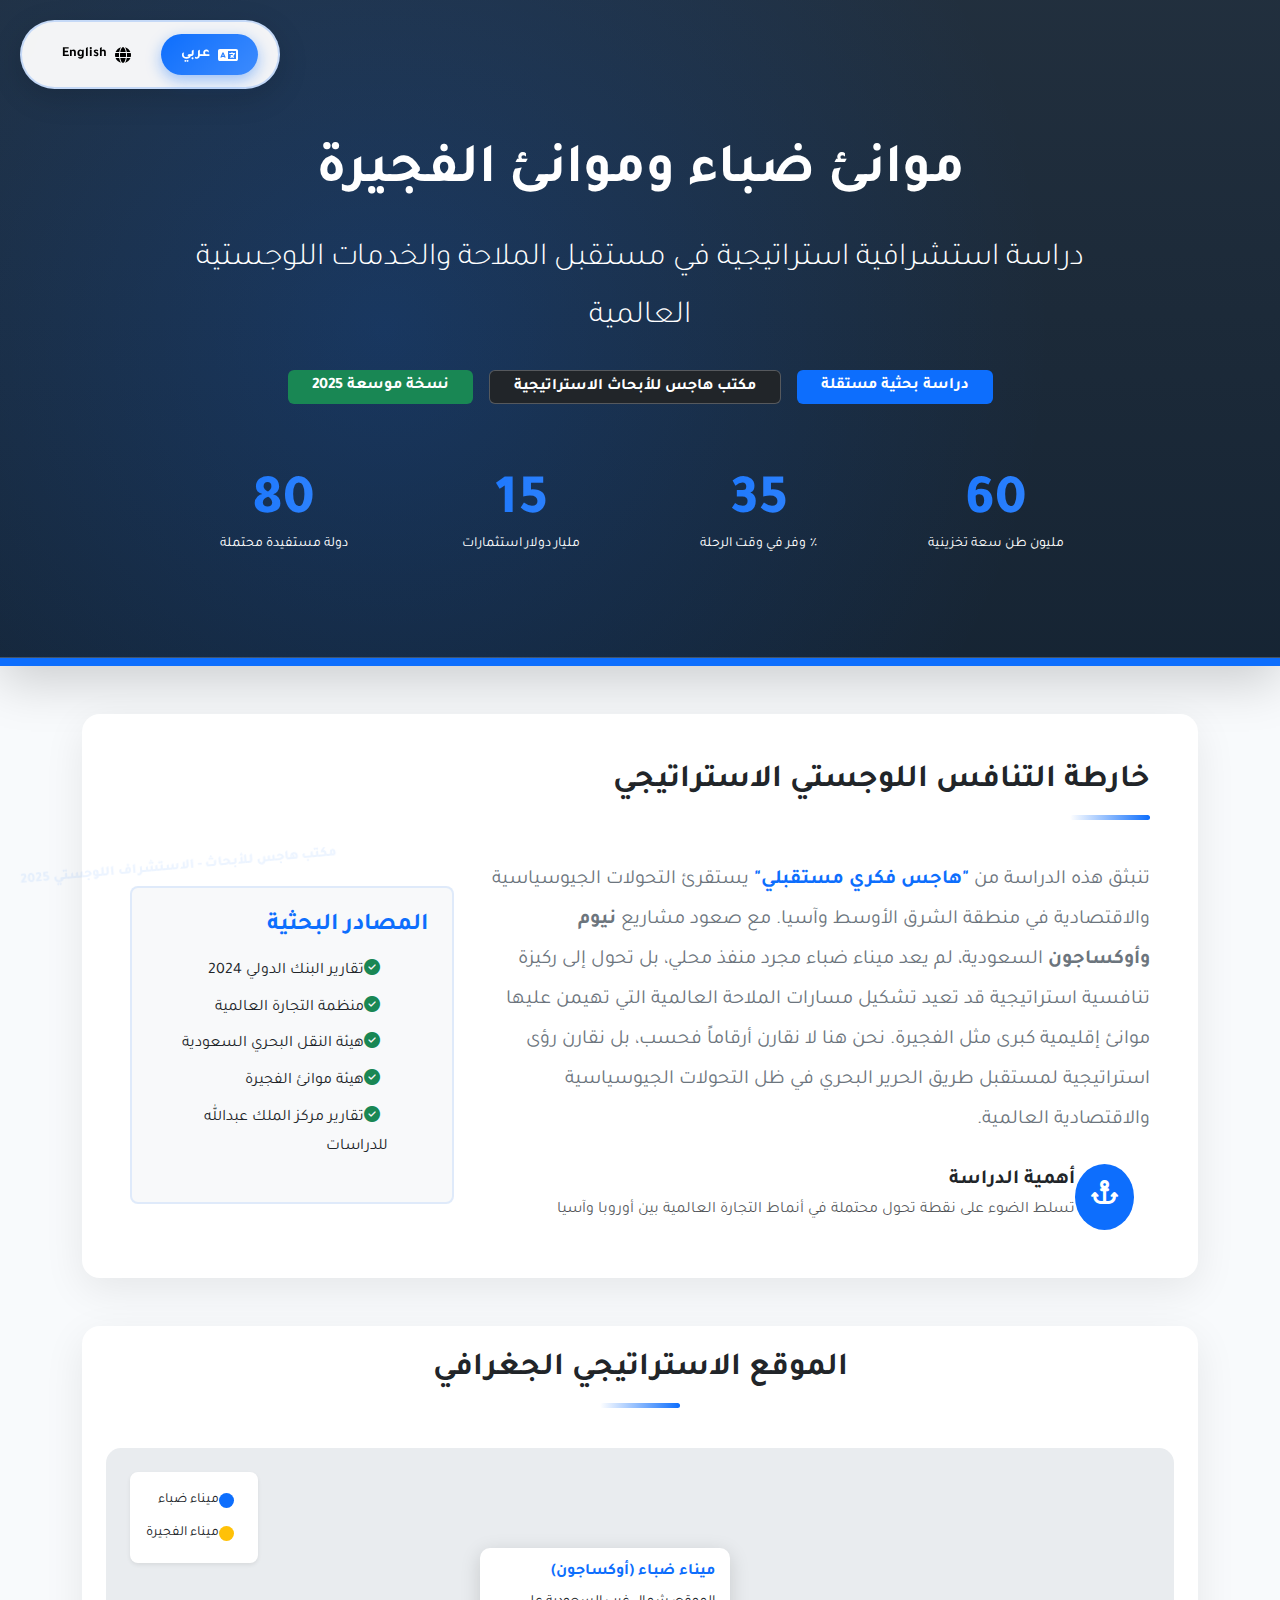
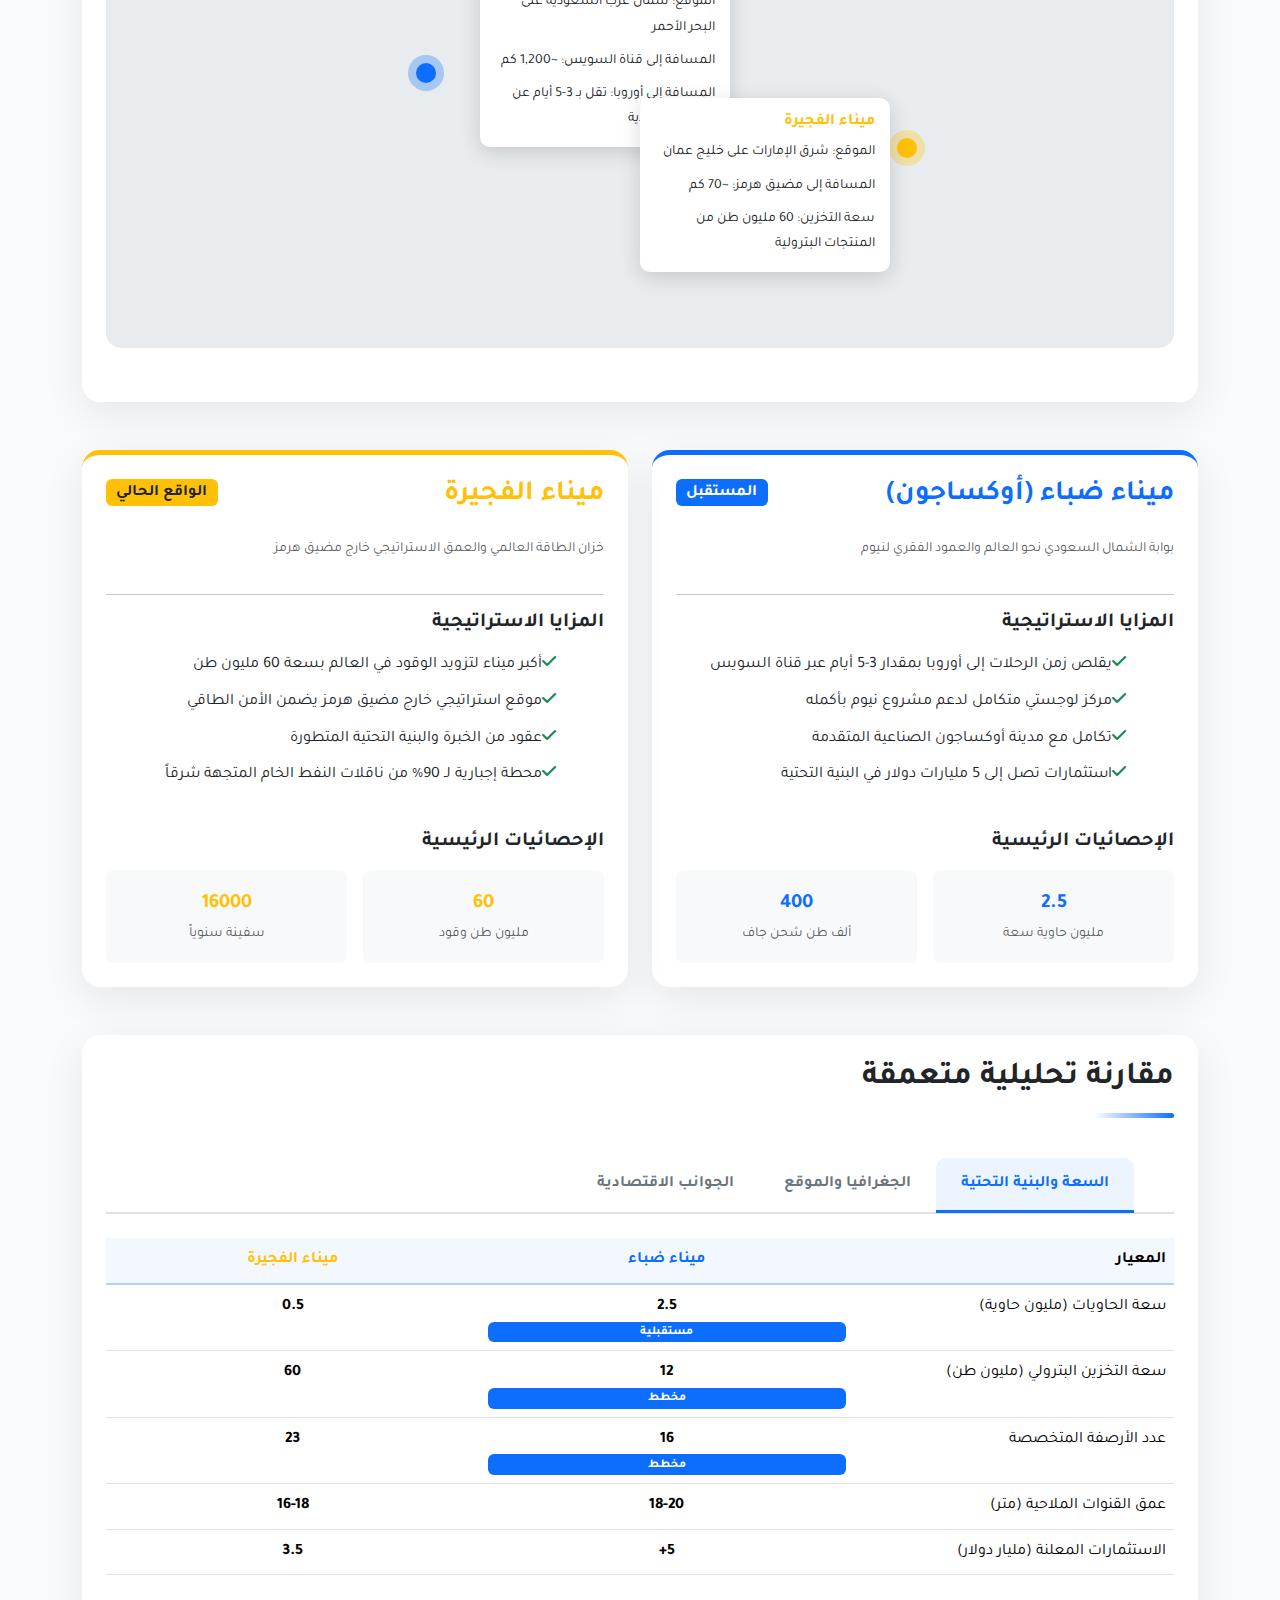
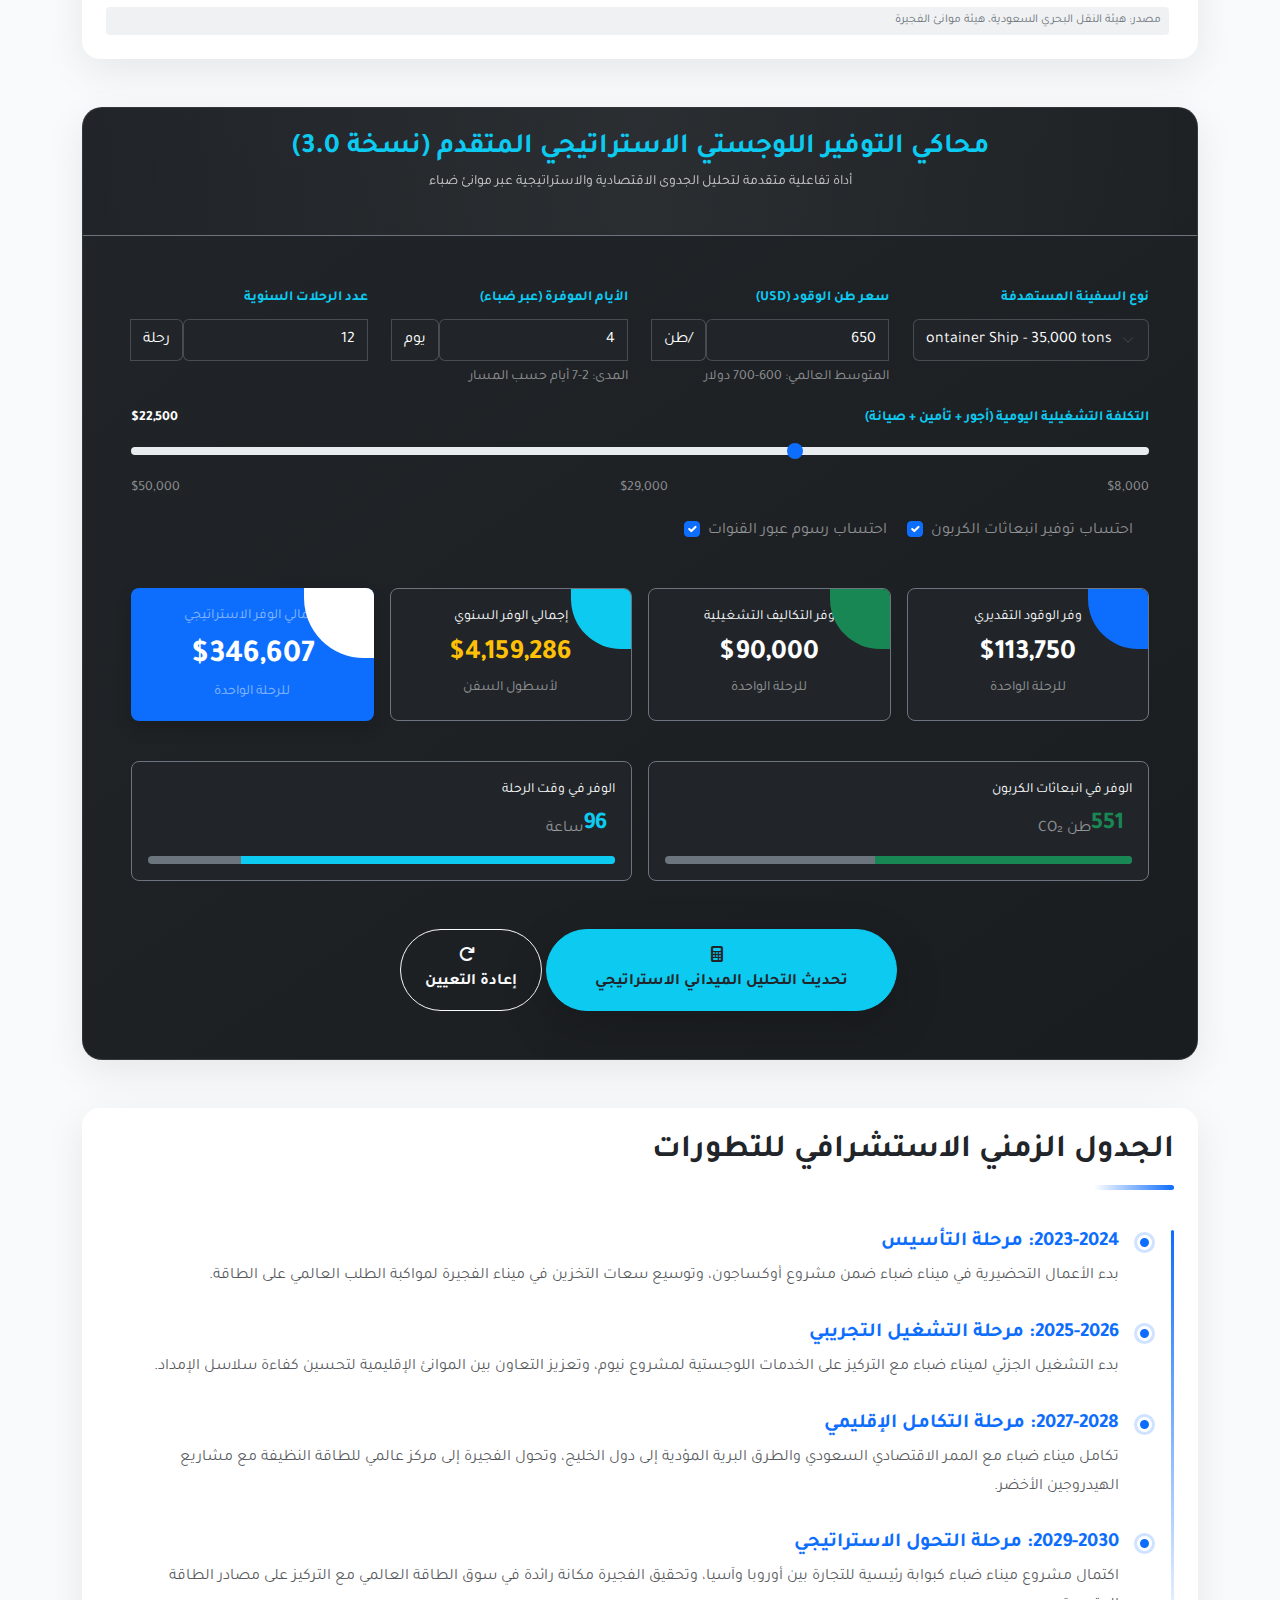
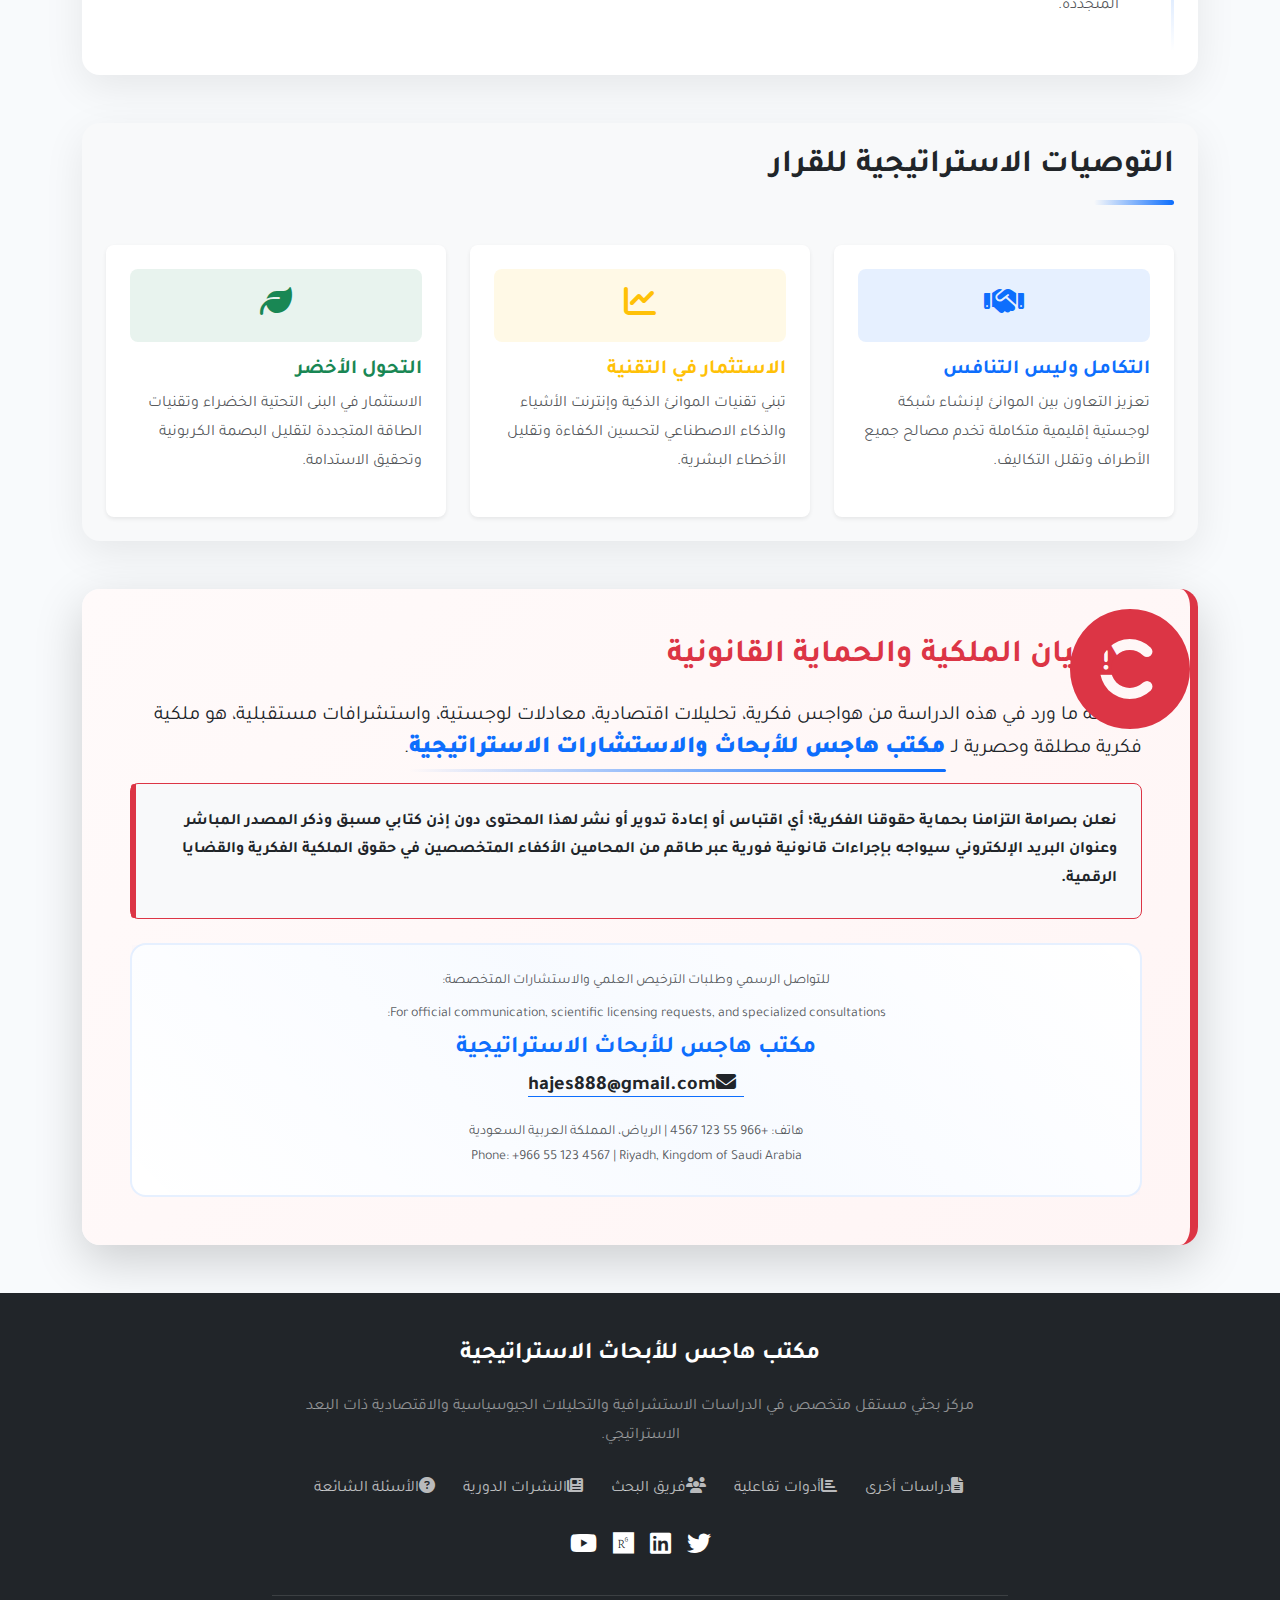
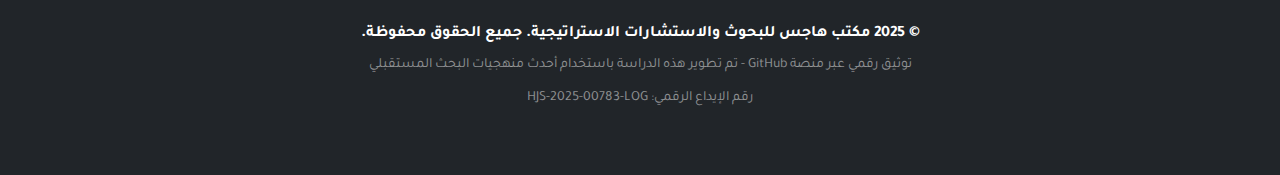
<file: index.html>
<!DOCTYPE html>
<html lang="ar" dir="rtl">

<head>
    <meta charset="UTF-8">
    <meta name="viewport" content="width=device-width, initial-scale=1.0">
    <title>Strategic Study: Duba & Fujairah Ports | Hajes Research Office</title>
    <link href="https://cdn.jsdelivr.net/npm/bootstrap@5.3.0/dist/css/bootstrap.min.css" rel="stylesheet">
    <link rel="stylesheet" href="https://cdnjs.cloudflare.com/ajax/libs/font-awesome/6.4.0/css/all.min.css">
    <link
        href="https://fonts.googleapis.com/css2?family=Tajawal:wght@300;400;500;700;800&family=Poppins:wght@300;400;500;600;700&display=swap"
        rel="stylesheet">
    <style>
        :root {
            --primary-dark: #0a1929;
            --accent-blue: #0d6efd;
            --accent-light-blue: #3d8bfd;
            --danger-red: #dc3545;
            --warning-gold: #ffc107;
            --success-green: #198754;
            --neutral-gray: #6c757d;
        }

        body {
            font-family: 'Tajawal', 'Poppins', sans-serif;
            background-color: #f8fafc;
            color: #333;
            line-height: 1.8;
            transition: all 0.3s ease;
        }

        body.english-mode {
            direction: ltr;
            text-align: left;
        }

        body.english-mode .section-title::after {
            left: 0;
            right: auto;
            background: linear-gradient(to right, var(--accent-blue), transparent);
        }

        body.english-mode .section-title.text-center::after {
            left: 50%;
            right: auto;
            transform: translateX(-50%);
        }

        body.english-mode .timeline {
            padding-left: 30px;
            padding-right: 0;
        }

        body.english-mode .timeline::before {
            left: 0;
            right: auto;
        }

        body.english-mode .timeline-item {
            padding-left: 25px;
            padding-right: 0;
        }

        body.english-mode .timeline-item::before {
            left: -8px;
            right: auto;
        }

        .language-switcher {
            position: fixed;
            top: 20px;
            left: 20px;
            z-index: 9999;
            display: flex;
            gap: 10px;
            background: rgba(255, 255, 255, 0.95);
            padding: 12px 20px;
            border-radius: 50px;
            box-shadow: 0 8px 30px rgba(0, 0, 0, 0.15);
            backdrop-filter: blur(10px);
            border: 2px solid rgba(13, 110, 253, 0.2);
            transition: all 0.3s ease;
        }

        .language-switcher:hover {
            box-shadow: 0 12px 40px rgba(0, 0, 0, 0.2);
            border-color: var(--accent-blue);
        }

        .lang-btn {
            padding: 8px 20px;
            border: none;
            border-radius: 30px;
            background: transparent;
            font-weight: 700;
            font-size: 14px;
            cursor: pointer;
            transition: all 0.3s ease;
            display: flex;
            align-items: center;
            gap: 8px;
        }

        .lang-btn i {
            font-size: 16px;
        }

        .lang-btn.active {
            background: linear-gradient(135deg, var(--accent-blue), #3d8bfd);
            color: white;
            box-shadow: 0 5px 15px rgba(13, 110, 253, 0.4);
        }

        .lang-btn:not(.active):hover {
            background: rgba(13, 110, 253, 0.1);
            color: var(--accent-blue);
        }

        .hero-section {
            background: linear-gradient(rgba(10, 25, 41, 0.9), rgba(10, 25, 41, 0.95)),
                url('https://images.unsplash.com/photo-1542744095-fcf48d80b0fd?ixlib=rb-4.0.3&auto=format&fit=crop&w=1920&q=80');
            background-size: cover;
            background-position: center;
            color: white;
            padding: 140px 0 100px;
            border-bottom: 8px solid var(--accent-blue);
            position: relative;
            overflow: hidden;
        }

        .hero-section::before {
            content: "";
            position: absolute;
            top: 0;
            left: 0;
            width: 100%;
            height: 100%;
            background: radial-gradient(circle at 30% 50%, rgba(13, 110, 253, 0.2) 0%, transparent 70%);
            pointer-events: none;
        }

        body.english-mode .hero-section {
            text-align: center;
        }

        .card {
            border: none;
            border-radius: 18px;
            box-shadow: 0 12px 40px rgba(0, 0, 0, 0.08);
            transition: transform 0.3s ease, box-shadow 0.3s ease;
            overflow: hidden;
        }

        .card:hover {
            transform: translateY(-8px);
            box-shadow: 0 18px 50px rgba(0, 0, 0, 0.12);
        }

        .hages-brand {
            color: var(--accent-blue);
            font-weight: 900;
            letter-spacing: 1px;
            position: relative;
            display: inline-block;
        }

        .hages-brand::after {
            content: "";
            position: absolute;
            bottom: -5px;
            right: 0;
            width: 100%;
            height: 3px;
            background: linear-gradient(to left, var(--accent-blue), transparent);
            border-radius: 2px;
        }

        body.english-mode .hages-brand::after {
            left: 0;
            right: auto;
            background: linear-gradient(to right, var(--accent-blue), transparent);
        }

        .legal-notice {
            border-right: 8px solid var(--danger-red) !important;
            background: linear-gradient(135deg, #fffafa 0%, #fff5f5 100%);
        }

        body.english-mode .legal-notice {
            border-left: 8px solid var(--danger-red) !important;
            border-right: none !important;
        }

        .dashboard-card {
            background: linear-gradient(145deg, #212529, #1a1d20);
            color: #fff;
            border-radius: 20px;
            border: 1px solid rgba(255, 255, 255, 0.1);
        }

        .watermark {
            position: fixed;
            bottom: 20px;
            left: 20px;
            opacity: 0.08;
            font-size: 14px;
            pointer-events: none;
            z-index: 1000;
            font-weight: 800;
            color: var(--accent-blue);
            transform: rotate(-5deg);
            transition: all 0.3s ease;
        }

        body.english-mode .watermark {
            left: auto;
            right: 20px;
            transform: rotate(5deg);
        }

        .section-title {
            position: relative;
            padding-bottom: 20px;
            margin-bottom: 40px;
        }

        .section-title::after {
            content: "";
            position: absolute;
            bottom: 0;
            right: 0;
            width: 80px;
            height: 5px;
            background: linear-gradient(to left, var(--accent-blue), transparent);
            border-radius: 3px;
        }

        .section-title.text-center::after {
            right: 50%;
            transform: translateX(50%);
        }

        .stat-number {
            font-size: 3.5rem;
            font-weight: 800;
            background: linear-gradient(to right, var(--accent-blue), var(--accent-light-blue));
            -webkit-background-clip: text;
            background-clip: text;
            color: transparent;
            line-height: 1;
        }

        .timeline {
            position: relative;
            padding-right: 30px;
        }

        .timeline::before {
            content: "";
            position: absolute;
            right: 0;
            top: 0;
            width: 3px;
            height: 100%;
            background: linear-gradient(to bottom, var(--accent-blue), transparent);
            border-radius: 3px;
        }

        .timeline-item {
            position: relative;
            margin-bottom: 30px;
            padding-right: 25px;
        }

        .timeline-item::before {
            content: "";
            position: absolute;
            right: -8px;
            top: 5px;
            width: 15px;
            height: 15px;
            background-color: var(--accent-blue);
            border-radius: 50%;
            border: 3px solid white;
            box-shadow: 0 0 0 3px rgba(13, 110, 253, 0.2);
        }

        .map-container {
            position: relative;
            height: 500px;
            background: #e9ecef;
            border-radius: 15px;
            overflow: hidden;
            margin-bottom: 30px;
        }

        .map-point {
            position: absolute;
            width: 20px;
            height: 20px;
            border-radius: 50%;
            transform: translate(-50%, -50%);
            z-index: 10;
            cursor: pointer;
            transition: all 0.3s ease;
        }

        .map-point:hover {
            transform: translate(-50%, -50%) scale(1.5);
        }

        .map-point.duba {
            top: 45%;
            left: 30%;
            background-color: var(--accent-blue);
            box-shadow: 0 0 0 8px rgba(13, 110, 253, 0.3);
        }

        .map-point.fujairah {
            top: 60%;
            left: 75%;
            background-color: var(--warning-gold);
            box-shadow: 0 0 0 8px rgba(255, 193, 7, 0.3);
        }

        .info-bubble {
            position: absolute;
            background: white;
            padding: 15px;
            border-radius: 10px;
            box-shadow: 0 5px 20px rgba(0, 0, 0, 0.15);
            width: 250px;
            opacity: 0;
            transition: opacity 0.3s ease;
            z-index: 20;
        }

        .info-bubble.show {
            opacity: 1;
        }

        .info-bubble.duba {
            top: 20%;
            left: 35%;
        }

        .info-bubble.fujairah {
            top: 50%;
            left: 50%;
        }

        body.english-mode .info-bubble {
            text-align: left;
        }

        .nav-tabs-custom {
            border-bottom: 2px solid #dee2e6;
        }

        .nav-tabs-custom .nav-link {
            border: none;
            font-weight: 600;
            color: var(--neutral-gray);
            padding: 12px 25px;
            border-radius: 10px 10px 0 0;
            transition: all 0.3s ease;
        }

        body.english-mode .nav-tabs-custom .nav-link {
            border-radius: 10px 10px 0 0;
        }

        .nav-tabs-custom .nav-link.active {
            color: var(--accent-blue);
            background-color: rgba(13, 110, 253, 0.08);
            border-bottom: 3px solid var(--accent-blue);
        }

        .source-badge {
            font-size: 0.75rem;
            background-color: rgba(108, 117, 125, 0.1);
            color: var(--neutral-gray);
            padding: 3px 8px;
            border-radius: 4px;
            margin-right: 5px;
        }

        body.english-mode .source-badge {
            margin-left: 5px;
            margin-right: 0;
        }

        .comparison-table th {
            background-color: rgba(13, 110, 253, 0.05);
            font-weight: 700;
            border-bottom: 2px solid rgba(13, 110, 253, 0.3);
        }

        .footer-links a {
            color: rgba(255, 255, 255, 0.7);
            text-decoration: none;
            transition: color 0.3s ease;
        }

        .footer-links a:hover {
            color: white;
            text-decoration: underline;
        }

        /* اللغة المختفية */
        .lang-ar {
            display: block;
        }

        .lang-en {
            display: none;
        }

        body.english-mode .lang-ar {
            display: none;
        }

        body.english-mode .lang-en {
            display: block;
        }

        @media (max-width: 768px) {
            .hero-section {
                padding: 100px 0 60px;
            }

            .stat-number {
                font-size: 2.5rem;
            }

            .map-container {
                height: 300px;
            }

            .language-switcher {
                top: 10px;
                left: 10px;
                padding: 8px 15px;
            }

            .lang-btn {
                padding: 6px 15px;
                font-size: 13px;
            }
        }
    </style>
</head>

<body class="arabic-mode">

    <!-- مبدل اللغة -->
    <div class="language-switcher">
        <button class="lang-btn active" id="lang-ar" onclick="switchLanguage('ar')">
            <i class="fas fa-language"></i> عربي
        </button>
        <button class="lang-btn" id="lang-en" onclick="switchLanguage('en')">
            <i class="fas fa-globe"></i> English
        </button>
    </div>

    <header class="hero-section text-center shadow-lg">
        <div class="container position-relative">
            <div class="row justify-content-center">
                <div class="col-lg-10">
                    <!-- العنوان بالعربية -->
                    <h1 class="display-4 fw-bold mb-4 lang-ar">موانئ ضباء وموانئ الفجيرة</h1>
                    <!-- العنوان بالإنجليزية -->
                    <h1 class="display-4 fw-bold mb-4 lang-en">Duba Ports and Fujairah Ports</h1>

                    <!-- الوصف بالعربية -->
                    <p class="lead fs-2 mb-4 opacity-90 lang-ar">دراسة استشرافية استراتيجية في مستقبل الملاحة والخدمات
                        اللوجستية العالمية</p>
                    <!-- الوصف بالإنجليزية -->
                    <p class="lead fs-2 mb-4 opacity-90 lang-en">A Strategic Foresight Study on the Future of Global
                        Navigation and Logistics Services</p>

                    <div class="d-flex justify-content-center flex-wrap gap-3 mb-5">
                        <!-- الشارات بالعربية -->
                        <span class="badge bg-primary px-4 py-2 fs-6 lang-ar">دراسة بحثية مستقلة</span>
                        <span class="badge bg-dark border border-light border-opacity-25 px-4 py-2 fs-6 lang-ar">مكتب
                            هاجس للأبحاث الاستراتيجية</span>
                        <span class="badge bg-success px-4 py-2 fs-6 lang-ar">نسخة موسعة 2025</span>

                        <!-- الشارات بالإنجليزية -->
                        <span class="badge bg-primary px-4 py-2 fs-6 lang-en">Independent Research Study</span>
                        <span class="badge bg-dark border border-light border-opacity-25 px-4 py-2 fs-6 lang-en">Hajes
                            Strategic Research Office</span>
                        <span class="badge bg-success px-4 py-2 fs-6 lang-en">Enhanced Edition 2025</span>
                    </div>

                    <div class="row g-4 mt-5">
                        <!-- الإحصائيات - الأرقام ثابتة في كلا اللغتين -->
                        <div class="col-md-3 col-6">
                            <div class="text-white">
                                <div class="stat-number">60</div>
                                <div class="small lang-ar">مليون طن سعة تخزينية</div>
                                <div class="small lang-en">Million tons storage capacity</div>
                            </div>
                        </div>
                        <div class="col-md-3 col-6">
                            <div class="text-white">
                                <div class="stat-number">35</div>
                                <div class="small lang-ar">٪ وفر في وقت الرحلة</div>
                                <div class="small lang-en">% Savings in voyage time</div>
                            </div>
                        </div>
                        <div class="col-md-3 col-6">
                            <div class="text-white">
                                <div class="stat-number">15</div>
                                <div class="small lang-ar">مليار دولار استثمارات</div>
                                <div class="small lang-en">Billion dollars investments</div>
                            </div>
                        </div>
                        <div class="col-md-3 col-6">
                            <div class="text-white">
                                <div class="stat-number">80</div>
                                <div class="small lang-ar">دولة مستفيدة محتملة</div>
                                <div class="small lang-en">Potentially benefiting countries</div>
                            </div>
                        </div>
                    </div>
                </div>
            </div>
        </div>
    </header>

    <main class="container my-5">

        <!-- مقدمة الدراسة -->
        <div class="row mb-5">
            <div class="col-12">
                <div class="card p-4 p-md-5 border-0">
                    <!-- العنوان بالعربية -->
                    <h2 class="section-title fw-bold lang-ar">خارطة التنافس اللوجستي الاستراتيجي</h2>
                    <!-- العنوان بالإنجليزية -->
                    <h2 class="section-title fw-bold lang-en">Strategic Logistics Competition Map</h2>

                    <div class="row align-items-center">
                        <div class="col-lg-8">
                            <!-- النص بالعربية -->
                            <p class="fs-5 lh-lg text-secondary lang-ar">
                                تنبثق هذه الدراسة من <strong class="text-primary">"هاجس فكري مستقبلي"</strong> يستقرئ
                                التحولات الجيوسياسية والاقتصادية في منطقة الشرق الأوسط وآسيا. مع صعود مشاريع
                                <strong>نيوم وأوكساجون</strong> السعودية، لم يعد ميناء ضباء مجرد منفذ محلي، بل تحول إلى
                                ركيزة تنافسية استراتيجية قد تعيد تشكيل مسارات الملاحة العالمية التي تهيمن عليها موانئ
                                إقليمية كبرى مثل الفجيرة. نحن هنا لا نقارن أرقاماً فحسب، بل نقارن رؤى استراتيجية لمستقبل
                                طريق الحرير البحري في ظل التحولات الجيوسياسية والاقتصادية العالمية.
                            </p>
                            <!-- النص بالإنجليزية -->
                            <p class="fs-5 lh-lg text-secondary lang-en">
                                This study emerges from a <strong class="text-primary">"futuristic intellectual
                                    concern"</strong> that anticipates geopolitical and economic transformations in the
                                Middle East and Asia region. With the rise of Saudi <strong>NEOM and Oxagon</strong>
                                projects, Duba Port is no longer just a local outlet, but has transformed into a
                                strategic competitive pillar that may reshape global navigation routes dominated by
                                major regional ports like Fujairah. Here, we are not merely comparing numbers, but
                                rather comparing strategic visions for the future of the Maritime Silk Road amid global
                                geopolitical and economic shifts.
                            </p>

                            <div class="d-flex align-items-center mt-4">
                                <div class="bg-primary rounded-circle p-3 me-3">
                                    <i class="fas fa-anchor text-white fs-4"></i>
                                </div>
                                <div>
                                    <!-- العنوان بالعربية -->
                                    <h5 class="fw-bold mb-1 lang-ar">أهمية الدراسة</h5>
                                    <p class="text-muted mb-0 lang-ar">تسلط الضوء على نقطة تحول محتملة في أنماط التجارة
                                        العالمية بين أوروبا وآسيا</p>

                                    <!-- العنوان بالإنجليزية -->
                                    <h5 class="fw-bold mb-1 lang-en">Study Importance</h5>
                                    <p class="text-muted mb-0 lang-en">Highlights a potential turning point in global
                                        trade patterns between Europe and Asia</p>
                                </div>
                            </div>
                        </div>
                        <div class="col-lg-4 mt-4 mt-lg-0">
                            <div class="bg-light p-4 rounded-3 border border-2 border-primary border-opacity-10 h-100">
                                <!-- العنوان بالعربية -->
                                <h4 class="fw-bold text-primary mb-3 lang-ar">المصادر البحثية</h4>
                                <!-- العنوان بالإنجليزية -->
                                <h4 class="fw-bold text-primary mb-3 lang-en">Research Sources</h4>

                                <ul class="list-unstyled">
                                    <!-- المصادر بالعربية -->
                                    <li class="mb-2 lang-ar"><i class="fas fa-check-circle text-success me-2"></i>تقارير
                                        البنك الدولي 2024</li>
                                    <li class="mb-2 lang-ar"><i class="fas fa-check-circle text-success me-2"></i>منظمة
                                        التجارة العالمية</li>
                                    <li class="mb-2 lang-ar"><i class="fas fa-check-circle text-success me-2"></i>هيئة
                                        النقل البحري السعودية</li>
                                    <li class="mb-2 lang-ar"><i class="fas fa-check-circle text-success me-2"></i>هيئة
                                        موانئ الفجيرة</li>
                                    <li class="mb-2 lang-ar"><i class="fas fa-check-circle text-success me-2"></i>تقارير
                                        مركز الملك عبدالله للدراسات</li>

                                    <!-- المصادر بالإنجليزية -->
                                    <li class="mb-2 lang-en"><i class="fas fa-check-circle text-success me-2"></i>World
                                        Bank Reports 2024</li>
                                    <li class="mb-2 lang-en"><i class="fas fa-check-circle text-success me-2"></i>World
                                        Trade Organization</li>
                                    <li class="mb-2 lang-en"><i class="fas fa-check-circle text-success me-2"></i>Saudi
                                        Maritime Transport Authority</li>
                                    <li class="mb-2 lang-en"><i
                                            class="fas fa-check-circle text-success me-2"></i>Fujairah Ports Authority
                                    </li>
                                    <li class="mb-2 lang-en"><i class="fas fa-check-circle text-success me-2"></i>King
                                        Abdullah Center for Studies Reports</li>
                                </ul>
                            </div>
                        </div>
                    </div>
                </div>
            </div>
        </div>

        <!-- خريطة تفاعلية -->
        <div class="row mb-5">
            <div class="col-12">
                <div class="card p-4 border-0">
                    <!-- العنوان بالعربية -->
                    <h2 class="section-title text-center fw-bold lang-ar">الموقع الاستراتيجي الجغرافي</h2>
                    <!-- العنوان بالإنجليزية -->
                    <h2 class="section-title text-center fw-bold lang-en">Geographic Strategic Location</h2>

                    <div class="map-container">
                        <div class="map-point duba" id="duba-point"></div>
                        <div class="map-point fujairah" id="fujairah-point"></div>

                        <!-- فقاعة المعلومات لميناء ضباء بالعربية -->
                        <div class="info-bubble duba" id="duba-bubble-ar">
                            <h6 class="fw-bold text-primary">ميناء ضباء (أوكساجون)</h6>
                            <p class="small mb-2">الموقع: شمال غرب السعودية على البحر الأحمر</p>
                            <p class="small mb-2">المسافة إلى قناة السويس: ~1,200 كم</p>
                            <p class="small mb-0">المسافة إلى أوروبا: تقل بـ 3-5 أيام عن الطرق التقليدية</p>
                        </div>

                        <!-- فقاعة المعلومات لميناء ضباء بالإنجليزية -->
                        <div class="info-bubble duba" id="duba-bubble-en">
                            <h6 class="fw-bold text-primary">Duba Port (Oxagon)</h6>
                            <p class="small mb-2">Location: Northwestern Saudi Arabia on the Red Sea</p>
                            <p class="small mb-2">Distance to Suez Canal: ~1,200 km</p>
                            <p class="small mb-0">Distance to Europe: 3-5 days less than traditional routes</p>
                        </div>

                        <!-- فقاعة المعلومات لميناء الفجيرة بالعربية -->
                        <div class="info-bubble fujairah" id="fujairah-bubble-ar">
                            <h6 class="fw-bold text-warning">ميناء الفجيرة</h6>
                            <p class="small mb-2">الموقع: شرق الإمارات على خليج عمان</p>
                            <p class="small mb-2">المسافة إلى مضيق هرمز: ~70 كم</p>
                            <p class="small mb-0">سعة التخزين: 60 مليون طن من المنتجات البترولية</p>
                        </div>

                        <!-- فقاعة المعلومات لميناء الفجيرة بالإنجليزية -->
                        <div class="info-bubble fujairah" id="fujairah-bubble-en">
                            <h6 class="fw-bold text-warning">Fujairah Port</h6>
                            <p class="small mb-2">Location: Eastern UAE on the Gulf of Oman</p>
                            <p class="small mb-2">Distance to Strait of Hormuz: ~70 km</p>
                            <p class="small mb-0">Storage capacity: 60 million tons of petroleum products</p>
                        </div>

                        <div class="position-absolute top-0 start-0 p-4">
                            <div class="bg-white p-3 rounded-3 shadow-sm">
                                <div class="d-flex align-items-center mb-2">
                                    <div class="bg-primary rounded-circle me-2" style="width: 15px; height: 15px;">
                                    </div>
                                    <span class="small lang-ar">ميناء ضباء</span>
                                    <span class="small lang-en">Duba Port</span>
                                </div>
                                <div class="d-flex align-items-center">
                                    <div class="bg-warning rounded-circle me-2" style="width: 15px; height: 15px;">
                                    </div>
                                    <span class="small lang-ar">ميناء الفجيرة</span>
                                    <span class="small lang-en">Fujairah Port</span>
                                </div>
                            </div>
                        </div>
                    </div>
                </div>
            </div>
        </div>

        <!-- مقارنة الموانئ -->
        <div class="row g-4 mb-5">
            <!-- ميناء ضباء -->
            <div class="col-md-6">
                <div class="card h-100 p-4 border-top border-primary border-5">
                    <div class="d-flex justify-content-between align-items-start mb-3">
                        <!-- العنوان بالعربية -->
                        <h3 class="text-primary fw-bold lang-ar">ميناء ضباء (أوكساجون)</h3>
                        <!-- العنوان بالإنجليزية -->
                        <h3 class="text-primary fw-bold lang-en">Duba Port (Oxagon)</h3>
                        <span class="badge bg-primary fs-6 lang-ar">المستقبل</span>
                        <span class="badge bg-primary fs-6 lang-en">Future</span>
                    </div>
                    <p class="text-muted small lang-ar">بوابة الشمال السعودي نحو العالم والعمود الفقري لنيوم</p>
                    <p class="text-muted small lang-en">Gateway of Northern Saudi Arabia to the world and backbone of
                        NEOM</p>
                    <hr>
                    <div class="mb-4">
                        <!-- العنوان بالعربية -->
                        <h5 class="fw-bold mb-3 lang-ar">المزايا الاستراتيجية</h5>
                        <!-- العنوان بالإنجليزية -->
                        <h5 class="fw-bold mb-3 lang-en">Strategic Advantages</h5>

                        <ul class="list-unstyled">
                            <!-- النقاط بالعربية -->
                            <li class="mb-2 lang-ar"><i class="fas fa-check text-success me-2"></i>يقلص زمن الرحلات إلى
                                أوروبا بمقدار 3-5 أيام عبر قناة السويس</li>
                            <li class="mb-2 lang-ar"><i class="fas fa-check text-success me-2"></i>مركز لوجستي متكامل
                                لدعم مشروع نيوم بأكمله</li>
                            <li class="mb-2 lang-ar"><i class="fas fa-check text-success me-2"></i>تكامل مع مدينة
                                أوكساجون الصناعية المتقدمة</li>
                            <li class="mb-2 lang-ar"><i class="fas fa-check text-success me-2"></i>استثمارات تصل إلى 5
                                مليارات دولار في البنية التحتية</li>

                            <!-- النقاط بالإنجليزية -->
                            <li class="mb-2 lang-en"><i class="fas fa-check text-success me-2"></i>Reduces travel time
                                to Europe by 3-5 days via Suez Canal</li>
                            <li class="mb-2 lang-en"><i class="fas fa-check text-success me-2"></i>Integrated logistics
                                center to support the entire NEOM project</li>
                            <li class="mb-2 lang-en"><i class="fas fa-check text-success me-2"></i>Integration with
                                advanced industrial city of Oxagon</li>
                            <li class="mb-2 lang-en"><i class="fas fa-check text-success me-2"></i>Investments up to $5
                                billion in infrastructure</li>
                        </ul>
                    </div>

                    <div class="mt-auto">
                        <!-- العنوان بالعربية -->
                        <h5 class="fw-bold mb-3 lang-ar">الإحصائيات الرئيسية</h5>
                        <!-- العنوان بالإنجليزية -->
                        <h5 class="fw-bold mb-3 lang-en">Key Statistics</h5>

                        <div class="row g-3">
                            <div class="col-6">
                                <div class="bg-light p-3 rounded-3 text-center">
                                    <div class="fw-bold text-primary fs-5">2.5</div>
                                    <div class="small text-muted lang-ar">مليون حاوية سعة</div>
                                    <div class="small text-muted lang-en">Million TEU capacity</div>
                                </div>
                            </div>
                            <div class="col-6">
                                <div class="bg-light p-3 rounded-3 text-center">
                                    <div class="fw-bold text-primary fs-5">400</div>
                                    <div class="small text-muted lang-ar">ألف طن شحن جاف</div>
                                    <div class="small text-muted lang-en">Thousand tons dry cargo</div>
                                </div>
                            </div>
                        </div>
                    </div>
                </div>
            </div>

            <!-- ميناء الفجيرة -->
            <div class="col-md-6">
                <div class="card h-100 p-4 border-top border-warning border-5">
                    <div class="d-flex justify-content-between align-items-start mb-3">
                        <!-- العنوان بالعربية -->
                        <h3 class="text-warning fw-bold lang-ar">ميناء الفجيرة</h3>
                        <!-- العنوان بالإنجليزية -->
                        <h3 class="text-warning fw-bold lang-en">Fujairah Port</h3>
                        <span class="badge bg-warning text-dark fs-6 lang-ar">الواقع الحالي</span>
                        <span class="badge bg-warning text-dark fs-6 lang-en">Current Reality</span>
                    </div>
                    <p class="text-muted small lang-ar">خزان الطاقة العالمي والعمق الاستراتيجي خارج مضيق هرمز</p>
                    <p class="text-muted small lang-en">Global energy reservoir and strategic depth outside Strait of
                        Hormuz</p>
                    <hr>
                    <div class="mb-4">
                        <!-- العنوان بالعربية -->
                        <h5 class="fw-bold mb-3 lang-ar">المزايا الاستراتيجية</h5>
                        <!-- العنوان بالإنجليزية -->
                        <h5 class="fw-bold mb-3 lang-en">Strategic Advantages</h5>

                        <ul class="list-unstyled">
                            <!-- النقاط بالعربية -->
                            <li class="mb-2 lang-ar"><i class="fas fa-check text-success me-2"></i>أكبر ميناء لتزويد
                                الوقود في العالم بسعة 60 مليون طن</li>
                            <li class="mb-2 lang-ar"><i class="fas fa-check text-success me-2"></i>موقع استراتيجي خارج
                                مضيق هرمز يضمن الأمن الطاقي</li>
                            <li class="mb-2 lang-ar"><i class="fas fa-check text-success me-2"></i>عقود من الخبرة
                                والبنية التحتية المتطورة</li>
                            <li class="mb-2 lang-ar"><i class="fas fa-check text-success me-2"></i>محطة إجبارية لـ 90%
                                من ناقلات النفط الخام المتجهة شرقاً</li>

                            <!-- النقاط بالإنجليزية -->
                            <li class="mb-2 lang-en"><i class="fas fa-check text-success me-2"></i>World's largest
                                bunkering port with 60 million tons capacity</li>
                            <li class="mb-2 lang-en"><i class="fas fa-check text-success me-2"></i>Strategic location
                                outside Strait of Hormuz ensures energy security</li>
                            <li class="mb-2 lang-en"><i class="fas fa-check text-success me-2"></i>Decades of experience
                                and advanced infrastructure</li>
                            <li class="mb-2 lang-en"><i class="fas fa-check text-success me-2"></i>Mandatory stop for
                                90% of crude oil tankers heading east</li>
                        </ul>
                    </div>

                    <div class="mt-auto">
                        <!-- العنوان بالعربية -->
                        <h5 class="fw-bold mb-3 lang-ar">الإحصائيات الرئيسية</h5>
                        <!-- العنوان بالإنجليزية -->
                        <h5 class="fw-bold mb-3 lang-en">Key Statistics</h5>

                        <div class="row g-3">
                            <div class="col-6">
                                <div class="bg-light p-3 rounded-3 text-center">
                                    <div class="fw-bold text-warning fs-5">60</div>
                                    <div class="small text-muted lang-ar">مليون طن وقود</div>
                                    <div class="small text-muted lang-en">Million tons fuel</div>
                                </div>
                            </div>
                            <div class="col-6">
                                <div class="bg-light p-3 rounded-3 text-center">
                                    <div class="fw-bold text-warning fs-5">16000</div>
                                    <div class="small text-muted lang-ar">سفينة سنوياً</div>
                                    <div class="small text-muted lang-en">Ships annually</div>
                                </div>
                            </div>
                        </div>
                    </div>
                </div>
            </div>
        </div>

        <!-- جدول مقارنة تفصيلي -->
        <div class="row mb-5">
            <div class="col-12">
                <div class="card p-4 border-0">
                    <!-- العنوان بالعربية -->
                    <h2 class="section-title fw-bold lang-ar">مقارنة تحليلية متعمقة</h2>
                    <!-- العنوان بالإنجليزية -->
                    <h2 class="section-title fw-bold lang-en">In-depth Analytical Comparison</h2>

                    <ul class="nav nav-tabs nav-tabs-custom mb-4" id="comparisonTab" role="tablist">
                        <li class="nav-item" role="presentation">
                            <button class="nav-link active" id="capacity-tab" data-bs-toggle="tab"
                                data-bs-target="#capacity" type="button" role="tab">
                                <span class="lang-ar">السعة والبنية التحتية</span>
                                <span class="lang-en">Capacity & Infrastructure</span>
                            </button>
                        </li>
                        <li class="nav-item" role="presentation">
                            <button class="nav-link" id="geography-tab" data-bs-toggle="tab" data-bs-target="#geography"
                                type="button" role="tab">
                                <span class="lang-ar">الجغرافيا والموقع</span>
                                <span class="lang-en">Geography & Location</span>
                            </button>
                        </li>
                        <li class="nav-item" role="presentation">
                            <button class="nav-link" id="economics-tab" data-bs-toggle="tab" data-bs-target="#economics"
                                type="button" role="tab">
                                <span class="lang-ar">الجوانب الاقتصادية</span>
                                <span class="lang-en">Economic Aspects</span>
                            </button>
                        </li>
                    </ul>

                    <div class="tab-content" id="comparisonTabContent">
                        <!-- علامة تبويب السعة والبنية التحتية -->
                        <div class="tab-pane fade show active" id="capacity" role="tabpanel">
                            <div class="table-responsive">
                                <table class="table table-hover comparison-table">
                                    <thead class="table-light">
                                        <tr>
                                            <th width="30%">
                                                <span class="lang-ar">المعيار</span>
                                                <span class="lang-en">Criterion</span>
                                            </th>
                                            <th width="35%" class="text-center text-primary">
                                                <span class="lang-ar">ميناء ضباء</span>
                                                <span class="lang-en">Duba Port</span>
                                            </th>
                                            <th width="35%" class="text-center text-warning">
                                                <span class="lang-ar">ميناء الفجيرة</span>
                                                <span class="lang-en">Fujairah Port</span>
                                            </th>
                                        </tr>
                                    </thead>
                                    <tbody>
                                        <tr>
                                            <td>
                                                <span class="lang-ar">سعة الحاويات (مليون حاوية)</span>
                                                <span class="lang-en">Container capacity (million TEU)</span>
                                            </td>
                                            <td class="text-center fw-bold">
                                                2.5 <span class="badge bg-primary lang-ar">مستقبلية</span>
                                                <span class="badge bg-primary lang-en">Future</span>
                                            </td>
                                            <td class="text-center fw-bold">0.5</td>
                                        </tr>
                                        <tr>
                                            <td>
                                                <span class="lang-ar">سعة التخزين البترولي (مليون طن)</span>
                                                <span class="lang-en">Petroleum storage capacity (million tons)</span>
                                            </td>
                                            <td class="text-center fw-bold">
                                                12 <span class="badge bg-primary lang-ar">مخطط</span>
                                                <span class="badge bg-primary lang-en">Planned</span>
                                            </td>
                                            <td class="text-center fw-bold">60</td>
                                        </tr>
                                        <tr>
                                            <td>
                                                <span class="lang-ar">عدد الأرصفة المتخصصة</span>
                                                <span class="lang-en">Number of specialized berths</span>
                                            </td>
                                            <td class="text-center fw-bold">
                                                16 <span class="badge bg-primary lang-ar">مخطط</span>
                                                <span class="badge bg-primary lang-en">Planned</span>
                                            </td>
                                            <td class="text-center fw-bold">23</td>
                                        </tr>
                                        <tr>
                                            <td>
                                                <span class="lang-ar">عمق القنوات الملاحية (متر)</span>
                                                <span class="lang-en">Navigation channel depth (meters)</span>
                                            </td>
                                            <td class="text-center fw-bold">18-20</td>
                                            <td class="text-center fw-bold">16-18</td>
                                        </tr>
                                        <tr>
                                            <td>
                                                <span class="lang-ar">الاستثمارات المعلنة (مليار دولار)</span>
                                                <span class="lang-en">Announced investments (billion USD)</span>
                                            </td>
                                            <td class="text-center fw-bold">5+</td>
                                            <td class="text-center fw-bold">3.5</td>
                                        </tr>
                                    </tbody>
                                </table>
                            </div>
                            <div class="mt-3">
                                <span class="source-badge lang-ar">مصدر: هيئة النقل البحري السعودية، هيئة موانئ
                                    الفجيرة</span>
                                <span class="source-badge lang-en">Source: Saudi Maritime Transport Authority, Fujairah
                                    Ports Authority</span>
                            </div>
                        </div>

                        <!-- علامة تبويب الجغرافيا والموقع -->
                        <div class="tab-pane fade" id="geography" role="tabpanel">
                            <div class="table-responsive">
                                <table class="table table-hover comparison-table">
                                    <thead class="table-light">
                                        <tr>
                                            <th width="30%">
                                                <span class="lang-ar">المعيار</span>
                                                <span class="lang-en">Criterion</span>
                                            </th>
                                            <th width="35%" class="text-center text-primary">
                                                <span class="lang-ar">ميناء ضباء</span>
                                                <span class="lang-en">Duba Port</span>
                                            </th>
                                            <th width="35%" class="text-center text-warning">
                                                <span class="lang-ar">ميناء الفجيرة</span>
                                                <span class="lang-en">Fujairah Port</span>
                                            </th>
                                        </tr>
                                    </thead>
                                    <tbody>
                                        <tr>
                                            <td>
                                                <span class="lang-ar">المسافة إلى قناة السويس (كم)</span>
                                                <span class="lang-en">Distance to Suez Canal (km)</span>
                                            </td>
                                            <td class="text-center fw-bold">1,200</td>
                                            <td class="text-center fw-bold">3,500</td>
                                        </tr>
                                        <tr>
                                            <td>
                                                <span class="lang-ar">المسافة إلى مضيق هرمز (كم)</span>
                                                <span class="lang-en">Distance to Strait of Hormuz (km)</span>
                                            </td>
                                            <td class="text-center fw-bold">2,400</td>
                                            <td class="text-center fw-bold">70</td>
                                        </tr>
                                        <tr>
                                            <td>
                                                <span class="lang-ar">الوقت الموفّر إلى أوروبا (أيام)</span>
                                                <span class="lang-en">Time saved to Europe (days)</span>
                                            </td>
                                            <td class="text-center fw-bold">3-5</td>
                                            <td class="text-center fw-bold">-</td>
                                        </tr>
                                        <tr>
                                            <td>
                                                <span class="lang-ar">الموقع بالنسبة للممرات الدولية</span>
                                                <span class="lang-en">Location relative to international routes</span>
                                            </td>
                                            <td class="text-center fw-bold lang-ar">بوابة البحر الأحمر</td>
                                            <td class="text-center fw-bold lang-ar">بوابة خليج عمان</td>
                                            <td class="text-center fw-bold lang-en">Red Sea gateway</td>
                                            <td class="text-center fw-bold lang-en">Gulf of Oman gateway</td>
                                        </tr>
                                        <tr>
                                            <td>
                                                <span class="lang-ar">التأثر بالصراعات الإقليمية</span>
                                                <span class="lang-en">Susceptibility to regional conflicts</span>
                                            </td>
                                            <td class="text-center fw-bold lang-ar">منخفض</td>
                                            <td class="text-center fw-bold lang-ar">متوسط إلى مرتفع</td>
                                            <td class="text-center fw-bold lang-en">Low</td>
                                            <td class="text-center fw-bold lang-en">Medium to high</td>
                                        </tr>
                                    </tbody>
                                </table>
                            </div>
                            <div class="mt-3">
                                <span class="source-badge lang-ar">مصدر: منظمة التجارة العالمية، تقارير الشحن
                                    الدولية</span>
                                <span class="source-badge lang-en">Source: World Trade Organization, International
                                    Shipping Reports</span>
                            </div>
                        </div>

                        <!-- علامة تبويب الجوانب الاقتصادية -->
                        <div class="tab-pane fade" id="economics" role="tabpanel">
                            <div class="table-responsive">
                                <table class="table table-hover comparison-table">
                                    <thead class="table-light">
                                        <tr>
                                            <th width="30%">
                                                <span class="lang-ar">المعيار</span>
                                                <span class="lang-en">Criterion</span>
                                            </th>
                                            <th width="35%" class="text-center text-primary">
                                                <span class="lang-ar">ميناء ضباء</span>
                                                <span class="lang-en">Duba Port</span>
                                            </th>
                                            <th width="35%" class="text-center text-warning">
                                                <span class="lang-ar">ميناء الفجيرة</span>
                                                <span class="lang-en">Fujairah Port</span>
                                            </th>
                                        </tr>
                                    </thead>
                                    <tbody>
                                        <tr>
                                            <td>
                                                <span class="lang-ar">التوفير المحتمل في التكاليف للسفينة</span>
                                                <span class="lang-en">Potential cost savings per ship</span>
                                            </td>
                                            <td class="text-center fw-bold">15-25%</td>
                                            <td class="text-center fw-bold">-</td>
                                        </tr>
                                        <tr>
                                            <td>
                                                <span class="lang-ar">تكاليف التشغيل اليومية (ألف دولار)</span>
                                                <span class="lang-en">Daily operating costs (thousand USD)</span>
                                            </td>
                                            <td class="text-center fw-bold">18-22</td>
                                            <td class="text-center fw-bold">20-25</td>
                                        </tr>
                                        <tr>
                                            <td>
                                                <span class="lang-ar">الجمارك والرسوم (نسبة)</span>
                                                <span class="lang-en">Customs and fees (rate)</span>
                                            </td>
                                            <td class="text-center fw-bold lang-ar">تنافسية</td>
                                            <td class="text-center fw-bold lang-ar">قياسية</td>
                                            <td class="text-center fw-bold lang-en">Competitive</td>
                                            <td class="text-center fw-bold lang-en">Standard</td>
                                        </tr>
                                        <tr>
                                            <td>
                                                <span class="lang-ar">إمكانية التكامل مع المناطق الاقتصادية</span>
                                                <span class="lang-en">Integration potential with economic zones</span>
                                            </td>
                                            <td class="text-center fw-bold lang-ar">مرتفعة (نيوم، أوكساجون)</td>
                                            <td class="text-center fw-bold lang-ar">متوسطة</td>
                                            <td class="text-center fw-bold lang-en">High (NEOM, Oxagon)</td>
                                            <td class="text-center fw-bold lang-en">Medium</td>
                                        </tr>
                                        <tr>
                                            <td>
                                                <span class="lang-ar">المساهمة في الناتج المحلي المتوقع</span>
                                                <span class="lang-en">Expected contribution to GDP</span>
                                            </td>
                                            <td class="text-center fw-bold lang-ar">4.5 مليار دولار</td>
                                            <td class="text-center fw-bold lang-ar">3.2 مليار دولار</td>
                                            <td class="text-center fw-bold lang-en">$4.5 billion</td>
                                            <td class="text-center fw-bold lang-en">$3.2 billion</td>
                                        </tr>
                                    </tbody>
                                </table>
                            </div>
                            <div class="mt-3">
                                <span class="source-badge lang-ar">مصدر: البنك الدولي، تقارير الاقتصاد السعودي
                                    والإماراتي</span>
                                <span class="source-badge lang-en">Source: World Bank, Saudi and UAE Economic
                                    Reports</span>
                            </div>
                        </div>
                    </div>
                </div>
            </div>
        </div>

        <!-- المحاكي المتقدم -->
        <div class="row mb-5 justify-content-center">
            <div class="col-lg-12">
                <div class="card dashboard-card shadow-2xl p-0 overflow-hidden">
                    <div class="p-4 border-bottom border-secondary text-center position-relative">
                        <div class="position-absolute top-0 start-0 w-100 h-100"
                            style="background: linear-gradient(90deg, transparent, rgba(255,255,255,0.05), transparent);">
                        </div>
                        <!-- العنوان بالعربية -->
                        <h3 class="fw-bold text-info mb-1 position-relative lang-ar">محاكي التوفير اللوجستي الاستراتيجي
                            المتقدم (نسخة 3.0)</h3>
                        <!-- العنوان بالإنجليزية -->
                        <h3 class="fw-bold text-info mb-1 position-relative lang-en">Advanced Strategic Logistics
                            Savings Simulator (Version 3.0)</h3>
                        <p class="text-light small opacity-75 position-relative lang-ar">أداة تفاعلية متقدمة لتحليل
                            الجدوى الاقتصادية والاستراتيجية عبر موانئ ضباء</p>
                        <p class="text-light small opacity-75 position-relative lang-en">Advanced interactive tool for
                            analyzing economic and strategic feasibility via Duba Ports</p>
                    </div>
                    <div class="card-body p-4 p-md-5">
                        <div class="row g-4 mb-4">
                            <div class="col-md-3">
                                <label class="form-label text-info small fw-bold">
                                    <span class="lang-ar">نوع السفينة المستهدفة</span>
                                    <span class="lang-en">Target Ship Type</span>
                                </label>
                                <select id="shipType"
                                    class="form-select bg-dark text-white border-secondary border-opacity-50 py-2">
                                    <option value="80000" class="lang-ar">ناقلة نفط عملاقة (VLCC) - 80,000 طن</option>
                                    <option value="80000" class="lang-en">Very Large Crude Carrier (VLCC) - 80,000 tons
                                    </option>
                                    <option value="50000" class="lang-ar">سفينة حاويات كبيرة - 50,000 طن</option>
                                    <option value="50000" class="lang-en">Large Container Ship - 50,000 tons</option>
                                    <option value="35000" selected class="lang-ar">سفينة حاويات متوسطة - 35,000 طن
                                    </option>
                                    <option value="35000" selected class="lang-en">Medium Container Ship - 35,000 tons
                                    </option>
                                    <option value="15000" class="lang-ar">سفينة بضائع عامة - 15,000 طن</option>
                                    <option value="15000" class="lang-en">General Cargo Ship - 15,000 tons</option>
                                    <option value="10000" class="lang-ar">سفينة غاز مسال (LNG) - 10,000 طن</option>
                                    <option value="10000" class="lang-en">LNG Carrier - 10,000 tons</option>
                                </select>
                            </div>
                            <div class="col-md-3">
                                <label class="form-label text-info small fw-bold">
                                    <span class="lang-ar">سعر طن الوقود (USD)</span>
                                    <span class="lang-en">Fuel Price per Ton (USD)</span>
                                </label>
                                <div class="input-group">
                                    <input type="text" inputmode="numeric" id="fuelPrice"
                                        class="form-control bg-dark text-white border-secondary border-opacity-50 py-2"
                                        value="650"
                                        oninput="this.value = this.value.replace(/[^0-9.]/g, '').replace(/(\..*)\./g, '$1');">
                                    <span
                                        class="input-group-text bg-dark text-white border-secondary border-opacity-50">
                                        <span class="lang-ar">/طن</span>
                                        <span class="lang-en">/ton</span>
                                    </span>
                                </div>
                                <div class="form-text text-white-50 lang-ar">المتوسط العالمي: 600-700 دولار</div>
                                <div class="form-text text-white-50 lang-en">Global average: 600-700 USD</div>
                            </div>
                            <div class="col-md-3">
                                <label class="form-label text-info small fw-bold">
                                    <span class="lang-ar">الأيام الموفرة (عبر ضباء)</span>
                                    <span class="lang-en">Days Saved (via Duba)</span>
                                </label>
                                <div class="input-group">
                                    <input type="text" inputmode="numeric" id="daysSaved"
                                        class="form-control bg-dark text-white border-secondary border-opacity-50 py-2"
                                        value="4"
                                        oninput="this.value = this.value.replace(/[^0-9.]/g, '').replace(/(\..*)\./g, '$1');">
                                    <span
                                        class="input-group-text bg-dark text-white border-secondary border-opacity-50">
                                        <span class="lang-ar">يوم</span>
                                        <span class="lang-en">days</span>
                                    </span>
                                </div>
                                <div class="form-text text-white-50 lang-ar">المدى: 2-7 أيام حسب المسار</div>
                                <div class="form-text text-white-50 lang-en">Range: 2-7 days depending on route</div>
                            </div>
                            <div class="col-md-3">
                                <label class="form-label text-info small fw-bold">
                                    <span class="lang-ar">عدد الرحلات السنوية</span>
                                    <span class="lang-en">Annual Trips</span>
                                </label>
                                <div class="input-group">
                                    <input type="text" inputmode="numeric" id="tripsPerYear"
                                        class="form-control bg-dark text-white border-secondary border-opacity-50 py-2"
                                        value="12" oninput="this.value = this.value.replace(/[^0-9]/g, '');">
                                    <span
                                        class="input-group-text bg-dark text-white border-secondary border-opacity-50">
                                        <span class="lang-ar">رحلة</span>
                                        <span class="lang-en">trips</span>
                                    </span>
                                </div>
                            </div>

                            <div class="col-md-12 mt-3">
                                <label class="form-label text-info small fw-bold d-flex justify-content-between">
                                    <span class="lang-ar">التكلفة التشغيلية اليومية (أجور + تأمين + صيانة)</span>
                                    <span class="lang-en">Daily Operating Cost (wages + insurance + maintenance)</span>
                                    <span id="opexLabel" class="text-white">$22,500</span>
                                </label>
                                <input type="range" id="opexRange" class="form-range" min="8000" max="50000" step="500"
                                    value="22500">
                                <div class="d-flex justify-content-between text-white-50 small">
                                    <span>$8,000</span>
                                    <span>$29,000</span>
                                    <span>$50,000</span>
                                </div>
                            </div>

                            <div class="col-md-12 mt-3">
                                <div class="form-check form-check-inline">
                                    <input class="form-check-input" type="checkbox" id="includeCarbon" checked>
                                    <label class="form-check-label text-white-50" for="includeCarbon">
                                        <span class="lang-ar">احتساب توفير انبعاثات الكربون</span>
                                        <span class="lang-en">Include carbon emissions savings</span>
                                    </label>
                                </div>
                                <div class="form-check form-check-inline">
                                    <input class="form-check-input" type="checkbox" id="includeTransit" checked>
                                    <label class="form-check-label text-white-50" for="includeTransit">
                                        <span class="lang-ar">احتساب رسوم عبور القنوات</span>
                                        <span class="lang-en">Include canal transit fees</span>
                                    </label>
                                </div>
                            </div>
                        </div>

                        <div class="row mt-4 g-3 text-center">
                            <div class="col-md-3">
                                <div
                                    class="p-3 bg-dark border border-secondary rounded-3 h-100 position-relative overflow-hidden">
                                    <div class="position-absolute top-0 end-0 bg-primary opacity-10"
                                        style="width: 60px; height: 60px; border-radius: 0 0 0 50px;"></div>
                                    <div class="text-light small mb-2 lang-ar">وفر الوقود التقديري</div>
                                    <div class="text-light small mb-2 lang-en">Estimated Fuel Savings</div>
                                    <div class="h3 fw-bold text-white mb-1" id="fuelSavings">$0</div>
                                    <div class="text-white-50 small lang-ar">للرحلة الواحدة</div>
                                    <div class="text-white-50 small lang-en">Per trip</div>
                                </div>
                            </div>
                            <div class="col-md-3">
                                <div
                                    class="p-3 bg-dark border border-secondary rounded-3 h-100 position-relative overflow-hidden">
                                    <div class="position-absolute top-0 end-0 bg-success opacity-10"
                                        style="width: 60px; height: 60px; border-radius: 0 0 0 50px;"></div>
                                    <div class="text-light small mb-2 lang-ar">وفر التكاليف التشغيلية</div>
                                    <div class="text-light small mb-2 lang-en">Operating Cost Savings</div>
                                    <div class="h3 fw-bold text-white mb-1" id="opexSavings">$0</div>
                                    <div class="text-white-50 small lang-ar">للرحلة الواحدة</div>
                                    <div class="text-white-50 small lang-en">Per trip</div>
                                </div>
                            </div>
                            <div class="col-md-3">
                                <div
                                    class="p-3 bg-dark border border-secondary rounded-3 h-100 position-relative overflow-hidden">
                                    <div class="position-absolute top-0 end-0 bg-info opacity-10"
                                        style="width: 60px; height: 60px; border-radius: 0 0 0 50px;"></div>
                                    <div class="text-light small mb-2 lang-ar">إجمالي الوفر السنوي</div>
                                    <div class="text-light small mb-2 lang-en">Total Annual Savings</div>
                                    <div class="h3 fw-bold text-warning mb-1" id="annualSavings">$0</div>
                                    <div class="text-white-50 small lang-ar">لأسطول السفن</div>
                                    <div class="text-white-50 small lang-en">For fleet</div>
                                </div>
                            </div>
                            <div class="col-md-3">
                                <div
                                    class="p-3 bg-primary border-0 rounded-3 h-100 shadow position-relative overflow-hidden">
                                    <div class="position-absolute top-0 end-0 bg-white opacity-10"
                                        style="width: 70px; height: 70px; border-radius: 0 0 0 60px;"></div>
                                    <div class="text-white-50 small mb-2 lang-ar">إجمالي الوفر الاستراتيجي</div>
                                    <div class="text-white-50 small mb-2 lang-en">Total Strategic Savings</div>
                                    <div class="h2 fw-bold text-white mb-1" id="totalAdvanced">$0</div>
                                    <div class="text-white-50 small lang-ar">للرحلة الواحدة</div>
                                    <div class="text-white-50 small lang-en">Per trip</div>
                                </div>
                            </div>
                        </div>

                        <div class="row mt-4 g-3">
                            <div class="col-md-6">
                                <div class="p-3 bg-dark border border-secondary rounded-3">
                                    <div class="text-light small mb-2 lang-ar">الوفر في انبعاثات الكربون</div>
                                    <div class="text-light small mb-2 lang-en">Carbon Emissions Savings</div>
                                    <div class="d-flex align-items-center">
                                        <div class="h4 fw-bold text-success me-2" id="carbonSavings">0</div>
                                        <div class="text-white-50">
                                            <span class="lang-ar">طن CO₂</span>
                                            <span class="lang-en">tons CO₂</span>
                                        </div>
                                    </div>
                                    <div class="progress mt-2 bg-secondary" style="height: 8px;">
                                        <div class="progress-bar bg-success" id="carbonProgress" style="width: 0%">
                                        </div>
                                    </div>
                                </div>
                            </div>
                            <div class="col-md-6">
                                <div class="p-3 bg-dark border border-secondary rounded-3">
                                    <div class="text-light small mb-2 lang-ar">الوفر في وقت الرحلة</div>
                                    <div class="text-light small mb-2 lang-en">Voyage Time Savings</div>
                                    <div class="d-flex align-items-center">
                                        <div class="h4 fw-bold text-info me-2" id="timeSaved">0</div>
                                        <div class="text-white-50">
                                            <span class="lang-ar">ساعة</span>
                                            <span class="lang-en">hours</span>
                                        </div>
                                    </div>
                                    <div class="progress mt-2 bg-secondary" style="height: 8px;">
                                        <div class="progress-bar bg-info" id="timeProgress" style="width: 0%"></div>
                                    </div>
                                </div>
                            </div>
                        </div>

                        <div class="text-center mt-5">
                            <button class="btn btn-info px-5 py-3 fw-bold text-dark rounded-pill shadow-lg"
                                onclick="calculateAdvanced()">
                                <i class="fas fa-calculator me-2"></i>
                                <span class="lang-ar">تحديث التحليل الميداني الاستراتيجي</span>
                                <span class="lang-en">Update Strategic Field Analysis</span>
                            </button>
                            <button class="btn btn-outline-light px-4 py-3 fw-bold rounded-pill ms-3"
                                onclick="resetCalculator()">
                                <i class="fas fa-redo me-2"></i>
                                <span class="lang-ar">إعادة التعيين</span>
                                <span class="lang-en">Reset</span>
                            </button>
                        </div>
                    </div>
                </div>
            </div>
        </div>

        <!-- الجدول الزمني للتطورات المستقبلية -->
        <div class="row mb-5">
            <div class="col-12">
                <div class="card p-4 border-0">
                    <!-- العنوان بالعربية -->
                    <h2 class="section-title fw-bold lang-ar">الجدول الزمني الاستشرافي للتطورات</h2>
                    <!-- العنوان بالإنجليزية -->
                    <h2 class="section-title fw-bold lang-en">Foresight Timeline of Developments</h2>

                    <div class="timeline">
                        <div class="timeline-item">
                            <!-- العنوان بالعربية -->
                            <h5 class="fw-bold text-primary lang-ar">2023-2024: مرحلة التأسيس</h5>
                            <!-- العنوان بالإنجليزية -->
                            <h5 class="fw-bold text-primary lang-en">2023-2024: Foundation Phase</h5>

                            <!-- النص بالعربية -->
                            <p class="text-muted lang-ar">بدء الأعمال التحضيرية في ميناء ضباء ضمن مشروع أوكساجون، وتوسيع
                                سعات التخزين في ميناء الفجيرة لمواكبة الطلب العالمي على الطاقة.</p>
                            <!-- النص بالإنجليزية -->
                            <p class="text-muted lang-en">Commencement of preparatory works at Duba Port within the
                                Oxagon project, and expansion of storage capacities at Fujairah Port to keep pace with
                                global energy demand.</p>
                        </div>
                        <div class="timeline-item">
                            <!-- العنوان بالعربية -->
                            <h5 class="fw-bold text-primary lang-ar">2025-2026: مرحلة التشغيل التجريبي</h5>
                            <!-- العنوان بالإنجليزية -->
                            <h5 class="fw-bold text-primary lang-en">2025-2026: Pilot Operation Phase</h5>

                            <!-- النص بالعربية -->
                            <p class="text-muted lang-ar">بدء التشغيل الجزئي لميناء ضباء مع التركيز على الخدمات
                                اللوجستية لمشروع نيوم، وتعزيز التعاون بين الموانئ الإقليمية لتحسين كفاءة سلاسل الإمداد.
                            </p>
                            <!-- النص بالإنجليزية -->
                            <p class="text-muted lang-en">Partial operation commencement of Duba Port with focus on
                                logistics services for NEOM project, and enhancement of cooperation between regional
                                ports to improve supply chain efficiency.</p>
                        </div>
                        <div class="timeline-item">
                            <!-- العنوان بالعربية -->
                            <h5 class="fw-bold text-primary lang-ar">2027-2028: مرحلة التكامل الإقليمي</h5>
                            <!-- العنوان بالإنجليزية -->
                            <h5 class="fw-bold text-primary lang-en">2027-2028: Regional Integration Phase</h5>

                            <!-- النص بالعربية -->
                            <p class="text-muted lang-ar">تكامل ميناء ضباء مع الممر الاقتصادي السعودي والطرق البرية
                                المؤدية إلى دول الخليج، وتحول الفجيرة إلى مركز عالمي للطاقة النظيفة مع مشاريع الهيدروجين
                                الأخضر.</p>
                            <!-- النص بالإنجليزية -->
                            <p class="text-muted lang-en">Integration of Duba Port with Saudi Economic Corridor and land
                                routes leading to Gulf countries, and transformation of Fujairah into a global clean
                                energy hub with green hydrogen projects.</p>
                        </div>
                        <div class="timeline-item">
                            <!-- العنوان بالعربية -->
                            <h5 class="fw-bold text-primary lang-ar">2029-2030: مرحلة التحول الاستراتيجي</h5>
                            <!-- العنوان بالإنجليزية -->
                            <h5 class="fw-bold text-primary lang-en">2029-2030: Strategic Transformation Phase</h5>

                            <!-- النص بالعربية -->
                            <p class="text-muted lang-ar">اكتمال مشروع ميناء ضباء كبوابة رئيسية للتجارة بين أوروبا
                                وآسيا، وتحقيق الفجيرة مكانة رائدة في سوق الطاقة العالمي مع التركيز على مصادر الطاقة
                                المتجددة.</p>
                            <!-- النص بالإنجليزية -->
                            <p class="text-muted lang-en">Completion of Duba Port project as a main gateway for trade
                                between Europe and Asia, and achievement of Fujairah's leading position in global energy
                                market with focus on renewable energy sources.</p>
                        </div>
                    </div>
                </div>
            </div>
        </div>

        <!-- التوصيات الاستراتيجية -->
        <div class="row mb-5">
            <div class="col-12">
                <div class="card p-4 border-0 bg-light">
                    <!-- العنوان بالعربية -->
                    <h2 class="section-title fw-bold lang-ar">التوصيات الاستراتيجية للقرار</h2>
                    <!-- العنوان بالإنجليزية -->
                    <h2 class="section-title fw-bold lang-en">Strategic Decision Recommendations</h2>

                    <div class="row g-4">
                        <div class="col-md-4">
                            <div class="bg-white p-4 rounded-3 h-100 shadow-sm">
                                <div class="bg-primary bg-opacity-10 p-3 rounded-3 mb-3 text-center">
                                    <i class="fas fa-handshake fs-2 text-primary"></i>
                                </div>
                                <!-- العنوان بالعربية -->
                                <h5 class="fw-bold text-primary lang-ar">التكامل وليس التنافس</h5>
                                <!-- العنوان بالإنجليزية -->
                                <h5 class="fw-bold text-primary lang-en">Integration Not Competition</h5>

                                <!-- النص بالعربية -->
                                <p class="text-muted lang-ar">تعزيز التعاون بين الموانئ لإنشاء شبكة لوجستية إقليمية
                                    متكاملة تخدم مصالح جميع الأطراف وتقلل التكاليف.</p>
                                <!-- النص بالإنجليزية -->
                                <p class="text-muted lang-en">Enhancing cooperation between ports to establish an
                                    integrated regional logistics network that serves all parties' interests and reduces
                                    costs.</p>
                            </div>
                        </div>
                        <div class="col-md-4">
                            <div class="bg-white p-4 rounded-3 h-100 shadow-sm">
                                <div class="bg-warning bg-opacity-10 p-3 rounded-3 mb-3 text-center">
                                    <i class="fas fa-chart-line fs-2 text-warning"></i>
                                </div>
                                <!-- العنوان بالعربية -->
                                <h5 class="fw-bold text-warning lang-ar">الاستثمار في التقنية</h5>
                                <!-- العنوان بالإنجليزية -->
                                <h5 class="fw-bold text-warning lang-en">Investment in Technology</h5>

                                <!-- النص بالعربية -->
                                <p class="text-muted lang-ar">تبني تقنيات الموانئ الذكية وإنترنت الأشياء والذكاء
                                    الاصطناعي لتحسين الكفاءة وتقليل الأخطاء البشرية.</p>
                                <!-- النص بالإنجليزية -->
                                <p class="text-muted lang-en">Adopting smart port technologies, IoT, and artificial
                                    intelligence to improve efficiency and reduce human errors.</p>
                            </div>
                        </div>
                        <div class="col-md-4">
                            <div class="bg-white p-4 rounded-3 h-100 shadow-sm">
                                <div class="bg-success bg-opacity-10 p-3 rounded-3 mb-3 text-center">
                                    <i class="fas fa-leaf fs-2 text-success"></i>
                                </div>
                                <!-- العنوان بالعربية -->
                                <h5 class="fw-bold text-success lang-ar">التحول الأخضر</h5>
                                <!-- العنوان بالإنجليزية -->
                                <h5 class="fw-bold text-success lang-en">Green Transformation</h5>

                                <!-- النص بالعربية -->
                                <p class="text-muted lang-ar">الاستثمار في البنى التحتية الخضراء وتقنيات الطاقة المتجددة
                                    لتقليل البصمة الكربونية وتحقيق الاستدامة.</p>
                                <!-- النص بالإنجليزية -->
                                <p class="text-muted lang-en">Investing in green infrastructure and renewable energy
                                    technologies to reduce carbon footprint and achieve sustainability.</p>
                            </div>
                        </div>
                    </div>
                </div>
            </div>
        </div>

        <!-- بيان الملكية الفكرية -->
        <div class="row">
            <div class="col-12">
                <div class="card legal-notice shadow-lg p-4 p-md-5 position-relative overflow-hidden">
                    <div class="position-absolute top-0 end-0 opacity-10"
                        style="font-size: 120px; color: var(--danger-red);">
                        <i class="fas fa-copyright"></i>
                    </div>
                    <div class="d-flex align-items-center mb-4 text-danger">
                        <i class="fas fa-exclamation-triangle fs-1 me-3"></i>
                        <!-- العنوان بالعربية -->
                        <h2 class="fw-bold m-0 h2 lang-ar">بيان الملكية والحماية القانونية</h2>
                        <!-- العنوان بالإنجليزية -->
                        <h2 class="fw-bold m-0 h2 lang-en">Intellectual Property and Legal Protection Statement</h2>
                    </div>

                    <!-- النص بالعربية -->
                    <p class="fs-5 text-dark lh-base lang-ar">
                        إن كافة ما ورد في هذه الدراسة من هواجس فكرية، تحليلات اقتصادية، معادلات لوجستية، واستشرافات
                        مستقبلية، هو ملكية فكرية مطلقة وحصرية لـ
                        <span class="hages-brand fs-4">مكتب هاجس للأبحاث والاستشارات الاستراتيجية</span>.
                    </p>

                    <!-- النص بالإنجليزية -->
                    <p class="fs-5 text-dark lh-base lang-en">
                        All intellectual concerns, economic analyses, logistic equations, and future foresights
                        contained in this study are absolute and exclusive intellectual property of the
                        <span class="hages-brand fs-4">Hajes Office for Strategic Research and Consultations</span>.
                    </p>

                    <div class="bg-light p-4 border rounded-3 border-danger mb-4 position-relative">
                        <div class="position-absolute top-0 start-0 bg-danger"
                            style="width: 5px; height: 100%; border-radius: 3px 0 0 3px;"></div>
                        <!-- النص بالعربية -->
                        <p class="mb-0 fw-bold text-dark ps-3 lang-ar">
                            نعلن بصرامة التزامنا بحماية حقوقنا الفكرية؛ أي اقتباس أو إعادة تدوير أو نشر لهذا المحتوى دون
                            إذن كتابي مسبق وذكر المصدر المباشر وعنوان البريد الإلكتروني سيواجه بإجراءات قانونية فورية
                            عبر طاقم من المحامين الأكفاء المتخصصين في حقوق الملكية الفكرية والقضايا الرقمية.
                        </p>

                        <!-- النص بالإنجليزية -->
                        <p class="mb-0 fw-bold text-dark ps-3 lang-en">
                            We strictly declare our commitment to protecting our intellectual rights; any quotation,
                            recycling, or publication of this content without prior written permission and direct source
                            citation along with email address will face immediate legal procedures through a team of
                            competent lawyers specialized in intellectual property rights and digital cases.
                        </p>
                    </div>

                    <div
                        class="text-center py-4 rounded-4 bg-white border border-2 border-primary border-opacity-10 position-relative">
                        <div class="position-absolute top-0 start-0 w-100 h-100"
                            style="background: linear-gradient(45deg, transparent, rgba(13, 110, 253, 0.03), transparent);">
                        </div>
                        <!-- العنوان بالعربية -->
                        <span class="text-muted d-block mb-2 small position-relative lang-ar">للتواصل الرسمي وطلبات
                            الترخيص العلمي والاستشارات المتخصصة:</span>
                        <!-- العنوان بالإنجليزية -->
                        <span class="text-muted d-block mb-2 small position-relative lang-en">For official
                            communication, scientific licensing requests, and specialized consultations:</span>

                        <!-- العنوان بالعربية -->
                        <h4 class="fw-bold text-primary mb-1 position-relative lang-ar">مكتب هاجس للأبحاث الاستراتيجية
                        </h4>
                        <!-- العنوان بالإنجليزية -->
                        <h4 class="fw-bold text-primary mb-1 position-relative lang-en">Hajes Office for Strategic
                            Research</h4>

                        <a href="mailto:hajes888@gmail.com"
                            class="text-dark fw-bold fs-5 text-decoration-none border-bottom border-primary position-relative">
                            <i class="fas fa-envelope me-2"></i>hajes888@gmail.com
                        </a>

                        <div class="mt-3 position-relative">
                            <!-- العنوان بالعربية -->
                            <span class="text-muted d-block small lang-ar">هاتف: +966 55 123 4567 | الرياض، المملكة
                                العربية السعودية</span>
                            <!-- العنوان بالإنجليزية -->
                            <span class="text-muted d-block small lang-en">Phone: +966 55 123 4567 | Riyadh, Kingdom of
                                Saudi Arabia</span>
                        </div>
                    </div>
                </div>
            </div>
        </div>
    </main>

    <footer class="text-center py-5 bg-dark text-white-50 mt-5 position-relative">
        <div class="position-absolute top-0 start-0 w-100 h-100"
            style="background: url('https://images.unsplash.com/photo-1550684376-efcbd6e3f031?ixlib=rb-4.0.3&auto=format&fit=crop&w=1920&q=10') center/cover; opacity: 0.03;">
        </div>
        <div class="container position-relative">
            <div class="row justify-content-center">
                <div class="col-lg-8">
                    <!-- العنوان بالعربية -->
                    <h4 class="fw-bold text-white mb-4 lang-ar">مكتب هاجس للأبحاث الاستراتيجية</h4>
                    <!-- العنوان بالإنجليزية -->
                    <h4 class="fw-bold text-white mb-4 lang-en">Hajes Office for Strategic Research</h4>

                    <!-- الوصف بالعربية -->
                    <p class="mb-4 lang-ar">مركز بحثي مستقل متخصص في الدراسات الاستشرافية والتحليلات الجيوسياسية
                        والاقتصادية ذات البعد الاستراتيجي.</p>
                    <!-- الوصف بالإنجليزية -->
                    <p class="mb-4 lang-en">An independent research center specialized in foresight studies and
                        geopolitical and economic analyses with strategic dimension.</p>

                    <div class="footer-links d-flex justify-content-center flex-wrap gap-4 mb-4">
                        <!-- الروابط بالعربية -->
                        <a href="#" class="lang-ar"><i class="fas fa-file-alt me-1"></i>دراسات أخرى</a>
                        <a href="#" class="lang-ar"><i class="fas fa-chart-bar me-1"></i>أدوات تفاعلية</a>
                        <a href="#" class="lang-ar"><i class="fas fa-users me-1"></i>فريق البحث</a>
                        <a href="#" class="lang-ar"><i class="fas fa-newspaper me-1"></i>النشرات الدورية</a>
                        <a href="#" class="lang-ar"><i class="fas fa-question-circle me-1"></i>الأسئلة الشائعة</a>

                        <!-- الروابط بالإنجليزية -->
                        <a href="#" class="lang-en"><i class="fas fa-file-alt me-1"></i>Other Studies</a>
                        <a href="#" class="lang-en"><i class="fas fa-chart-bar me-1"></i>Interactive Tools</a>
                        <a href="#" class="lang-en"><i class="fas fa-users me-1"></i>Research Team</a>
                        <a href="#" class="lang-en"><i class="fas fa-newspaper me-1"></i>Periodical Bulletins</a>
                        <a href="#" class="lang-en"><i class="fas fa-question-circle me-1"></i>Frequently Asked
                            Questions</a>
                    </div>

                    <div class="d-flex justify-content-center gap-3 mb-4">
                        <a href="#" class="text-white fs-4"><i class="fab fa-twitter"></i></a>
                        <a href="#" class="text-white fs-4"><i class="fab fa-linkedin"></i></a>
                        <a href="#" class="text-white fs-4"><i class="fab fa-researchgate"></i></a>
                        <a href="#" class="text-white fs-4"><i class="fab fa-youtube"></i></a>
                    </div>

                    <hr class="my-4 opacity-25">

                    <!-- حقوق النشر بالعربية -->
                    <p class="mb-1 fw-bold text-white lang-ar">© 2025 مكتب هاجس للبحوث والاستشارات الاستراتيجية. جميع
                        الحقوق محفوظة.</p>
                    <p class="small mb-0 lang-ar">توثيق رقمي عبر منصة GitHub - تم تطوير هذه الدراسة باستخدام أحدث
                        منهجيات البحث المستقبلي</p>
                    <p class="small mt-2 lang-ar">رقم الإيداع الرقمي: HJS-2025-00783-LOG</p>

                    <!-- حقوق النشر بالإنجليزية -->
                    <p class="mb-1 fw-bold text-white lang-en">© 2025 Hajes Office for Strategic Research and
                        Consultations. All Rights Reserved.</p>
                    <p class="small mb-0 lang-en">Digital documentation via GitHub platform - This study was developed
                        using the latest future research methodologies</p>
                    <p class="small mt-2 lang-en">Digital Deposit Number: HJS-2025-00783-LOG</p>
                </div>
            </div>
        </div>
    </footer>

    <!-- العلامة المائية -->
    <div class="watermark lang-ar">مكتب هاجس للأبحاث - الاستشراف اللوجستي 2025</div>
    <div class="watermark lang-en">Hajes Research Office - Logistics Foresight 2025</div>

    <!-- Bootstrap JS -->
    <script src="https://cdn.jsdelivr.net/npm/bootstrap@5.3.0/dist/js/bootstrap.bundle.min.js"></script>

    <script>
        // وظيفة تبديل اللغة
        function switchLanguage(lang) {
            const body = document.body;
            const arabicBtn = document.getElementById('lang-ar');
            const englishBtn = document.getElementById('lang-en');

            if (lang === 'ar') {
                body.classList.remove('english-mode');
                body.classList.add('arabic-mode');
                body.setAttribute('dir', 'rtl');
                arabicBtn.classList.add('active');
                englishBtn.classList.remove('active');

                // تحديث خريطة المعلومات
                document.getElementById('duba-bubble-ar').classList.add('show');
                document.getElementById('duba-bubble-en').classList.remove('show');
                document.getElementById('fujairah-bubble-ar').classList.add('show');
                document.getElementById('fujairah-bubble-en').classList.remove('show');

            } else if (lang === 'en') {
                body.classList.remove('arabic-mode');
                body.classList.add('english-mode');
                body.setAttribute('dir', 'ltr');
                englishBtn.classList.add('active');
                arabicBtn.classList.remove('active');

                // تحديث خريطة المعلومات
                document.getElementById('duba-bubble-en').classList.add('show');
                document.getElementById('duba-bubble-ar').classList.remove('show');
                document.getElementById('fujairah-bubble-en').classList.add('show');
                document.getElementById('fujairah-bubble-ar').classList.remove('show');
            }

            // إعادة حساب المحاكي بعد تغيير اللغة
            setTimeout(calculateAdvanced, 100);
        }

        // تحديث قيم المنزلق
        document.getElementById('opexRange').oninput = function () {
            document.getElementById('opexLabel').innerText = "$" + parseInt(this.value).toLocaleString('en-US');
            calculateAdvanced();
        }

        // تفعيل الخريطة التفاعلية
        document.getElementById('duba-point').addEventListener('mouseenter', function () {
            if (document.body.classList.contains('english-mode')) {
                document.getElementById('duba-bubble-en').classList.add('show');
            } else {
                document.getElementById('duba-bubble-ar').classList.add('show');
            }
        });

        document.getElementById('duba-point').addEventListener('mouseleave', function () {
            document.getElementById('duba-bubble-ar').classList.remove('show');
            document.getElementById('duba-bubble-en').classList.remove('show');
        });

        document.getElementById('fujairah-point').addEventListener('mouseenter', function () {
            if (document.body.classList.contains('english-mode')) {
                document.getElementById('fujairah-bubble-en').classList.add('show');
            } else {
                document.getElementById('fujairah-bubble-ar').classList.add('show');
            }
        });

        document.getElementById('fujairah-point').addEventListener('mouseleave', function () {
            document.getElementById('fujairah-bubble-ar').classList.remove('show');
            document.getElementById('fujairah-bubble-en').classList.remove('show');
        });

        // معادلات المحاكي المتقدم
        function calculateAdvanced() {
            const shipType = parseInt(document.getElementById('shipType').value);
            const fuelPrice = parseFloat(document.getElementById('fuelPrice').value);
            const days = parseFloat(document.getElementById('daysSaved').value);
            const opex = parseInt(document.getElementById('opexRange').value);
            const trips = parseInt(document.getElementById('tripsPerYear').value);
            const includeCarbon = document.getElementById('includeCarbon').checked;
            const includeTransit = document.getElementById('includeTransit').checked;

            if (days > 0 && fuelPrice > 0 && trips > 0) {
                // حساب توفير الوقود
                const fuelPerDay = shipType / 800; // استهلاك يومي تقديري
                const fuelSaved = fuelPerDay * fuelPrice * days;

                // حساب توفير التكاليف التشغيلية
                const opexSaved = opex * days;

                // حساب توفير رسوم العبور (إذا تم اختياره)
                const transitFees = includeTransit ? 250000 * (days / 7) : 0;

                // حساب إجمالي الوفر للرحلة
                const totalPerTrip = fuelSaved + opexSaved + transitFees;

                // حساب الوفر السنوي
                const annualSavings = totalPerTrip * trips;

                // حساب توفير الانبعاثات الكربونية
                const carbonPerTonFuel = 3.15; // طن CO2 لكل طن وقود
                const carbonSaved = includeCarbon ? fuelPerDay * days * carbonPerTonFuel : 0;

                // حساب الوقت الموفّر
                const hoursSaved = days * 24;

                // تحديث الواجهة
                document.getElementById('fuelSavings').innerText = "$" + Math.round(fuelSaved).toLocaleString('en-US');
                document.getElementById('opexSavings').innerText = "$" + Math.round(opexSaved).toLocaleString('en-US');
                document.getElementById('totalAdvanced').innerText = "$" + Math.round(totalPerTrip).toLocaleString('en-US');
                document.getElementById('annualSavings').innerText = "$" + Math.round(annualSavings).toLocaleString('en-US');
                document.getElementById('carbonSavings').innerText = Math.round(carbonSaved).toLocaleString('en-US');
                document.getElementById('timeSaved').innerText = Math.round(hoursSaved).toLocaleString('en-US');

                // تحديث أشرطة التقدم
                const carbonProgress = Math.min(100, (carbonSaved / 1000) * 100);
                document.getElementById('carbonProgress').style.width = carbonProgress + "%";

                const timeProgress = Math.min(100, (hoursSaved / 120) * 100);
                document.getElementById('timeProgress').style.width = timeProgress + "%";
            } else {
                document.getElementById('totalAdvanced').innerText = "$0";
                document.getElementById('annualSavings').innerText = "$0";
            }
        }

        // إعادة تعيين الآلة الحاسبة
        function resetCalculator() {
            document.getElementById('shipType').value = 35000;
            document.getElementById('fuelPrice').value = 650;
            document.getElementById('daysSaved').value = 4;
            document.getElementById('tripsPerYear').value = 12;
            document.getElementById('opexRange').value = 22500;
            document.getElementById('opexLabel').innerText = "$22,500";
            document.getElementById('includeCarbon').checked = true;
            document.getElementById('includeTransit').checked = true;

            calculateAdvanced();
        }

        // تشغيل الحسبة عند تحميل الصفحة
        window.onload = function () {
            // تفعيل اللغة العربية افتراضياً
            switchLanguage('ar');

            // تفعيل تبويبات Bootstrap
            const triggerTabList = document.querySelectorAll('#comparisonTab button');
            triggerTabList.forEach(triggerEl => {
                const tabTrigger = new bootstrap.Tab(triggerEl);
                triggerEl.addEventListener('click', event => {
                    event.preventDefault();
                    tabTrigger.show();
                });
            });

            // حساب المحاكي
            calculateAdvanced();
        }
    </script>
</body>

</html>
</file>
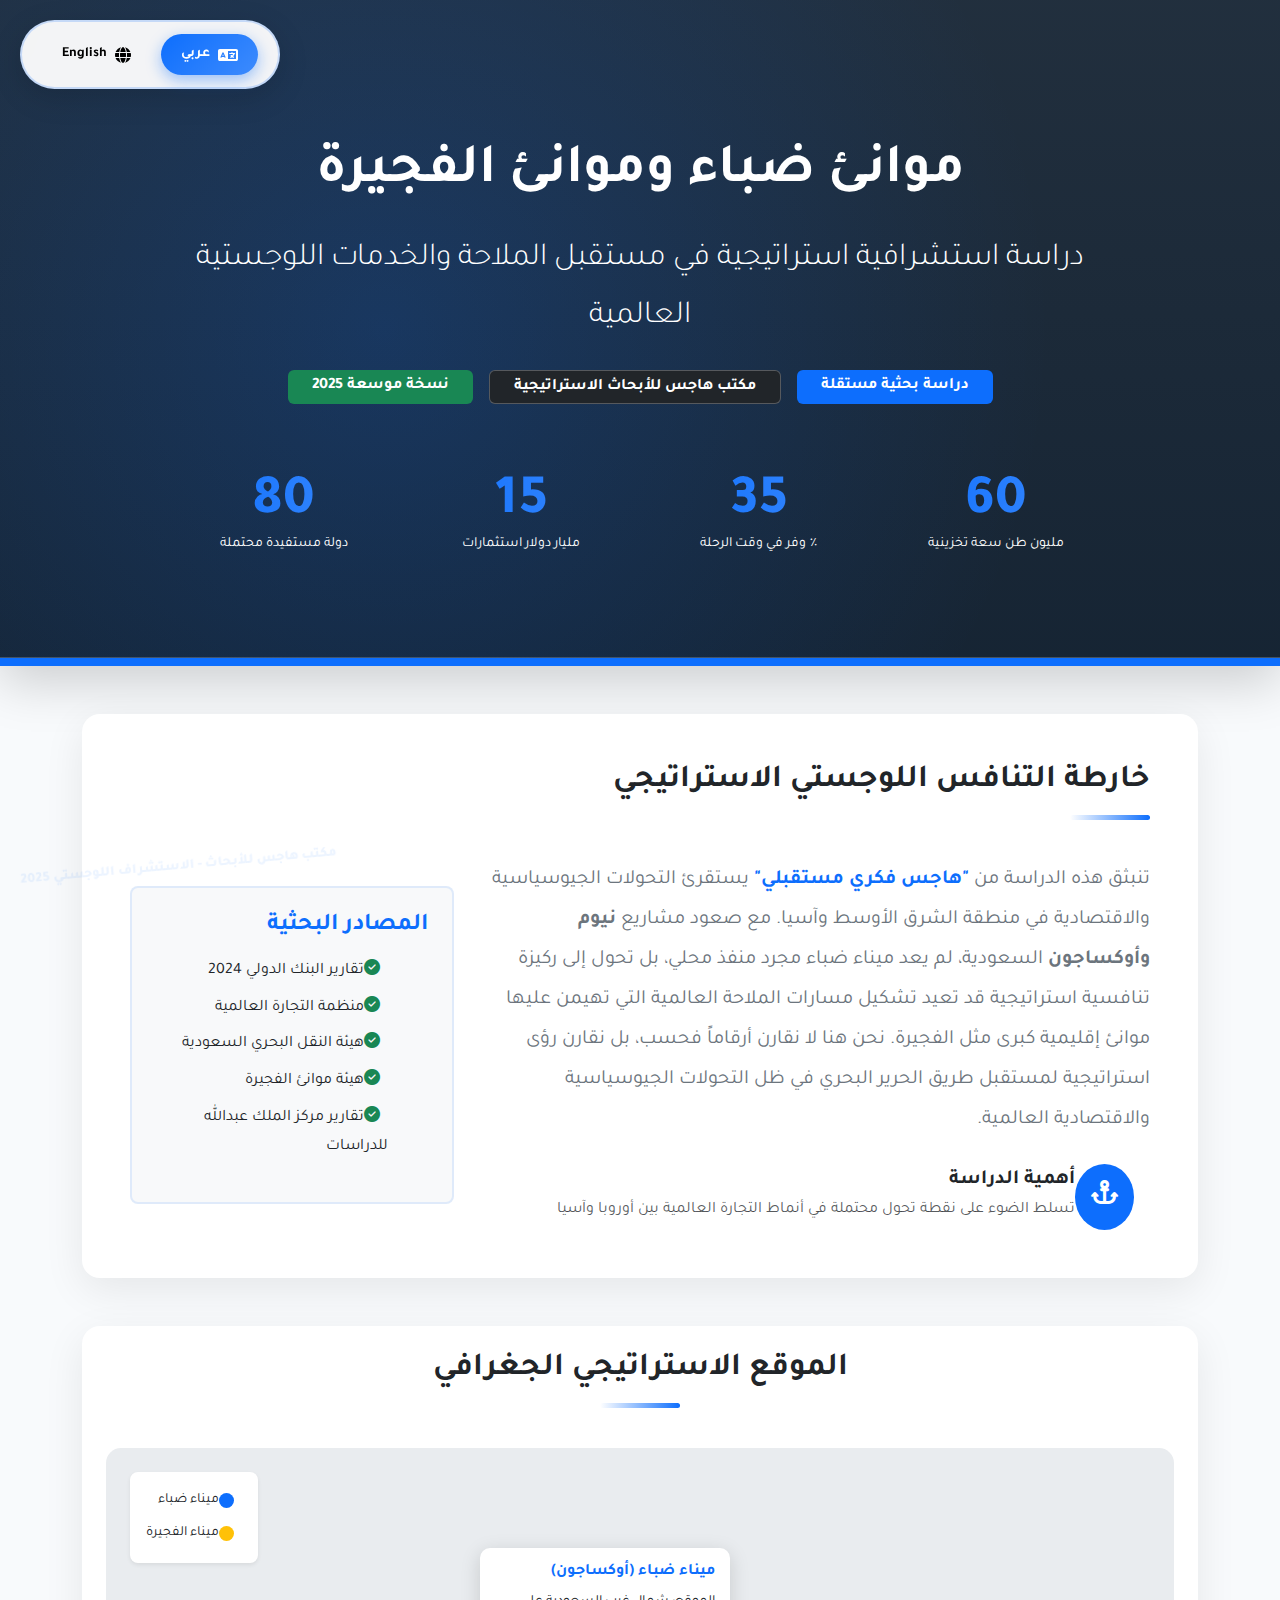
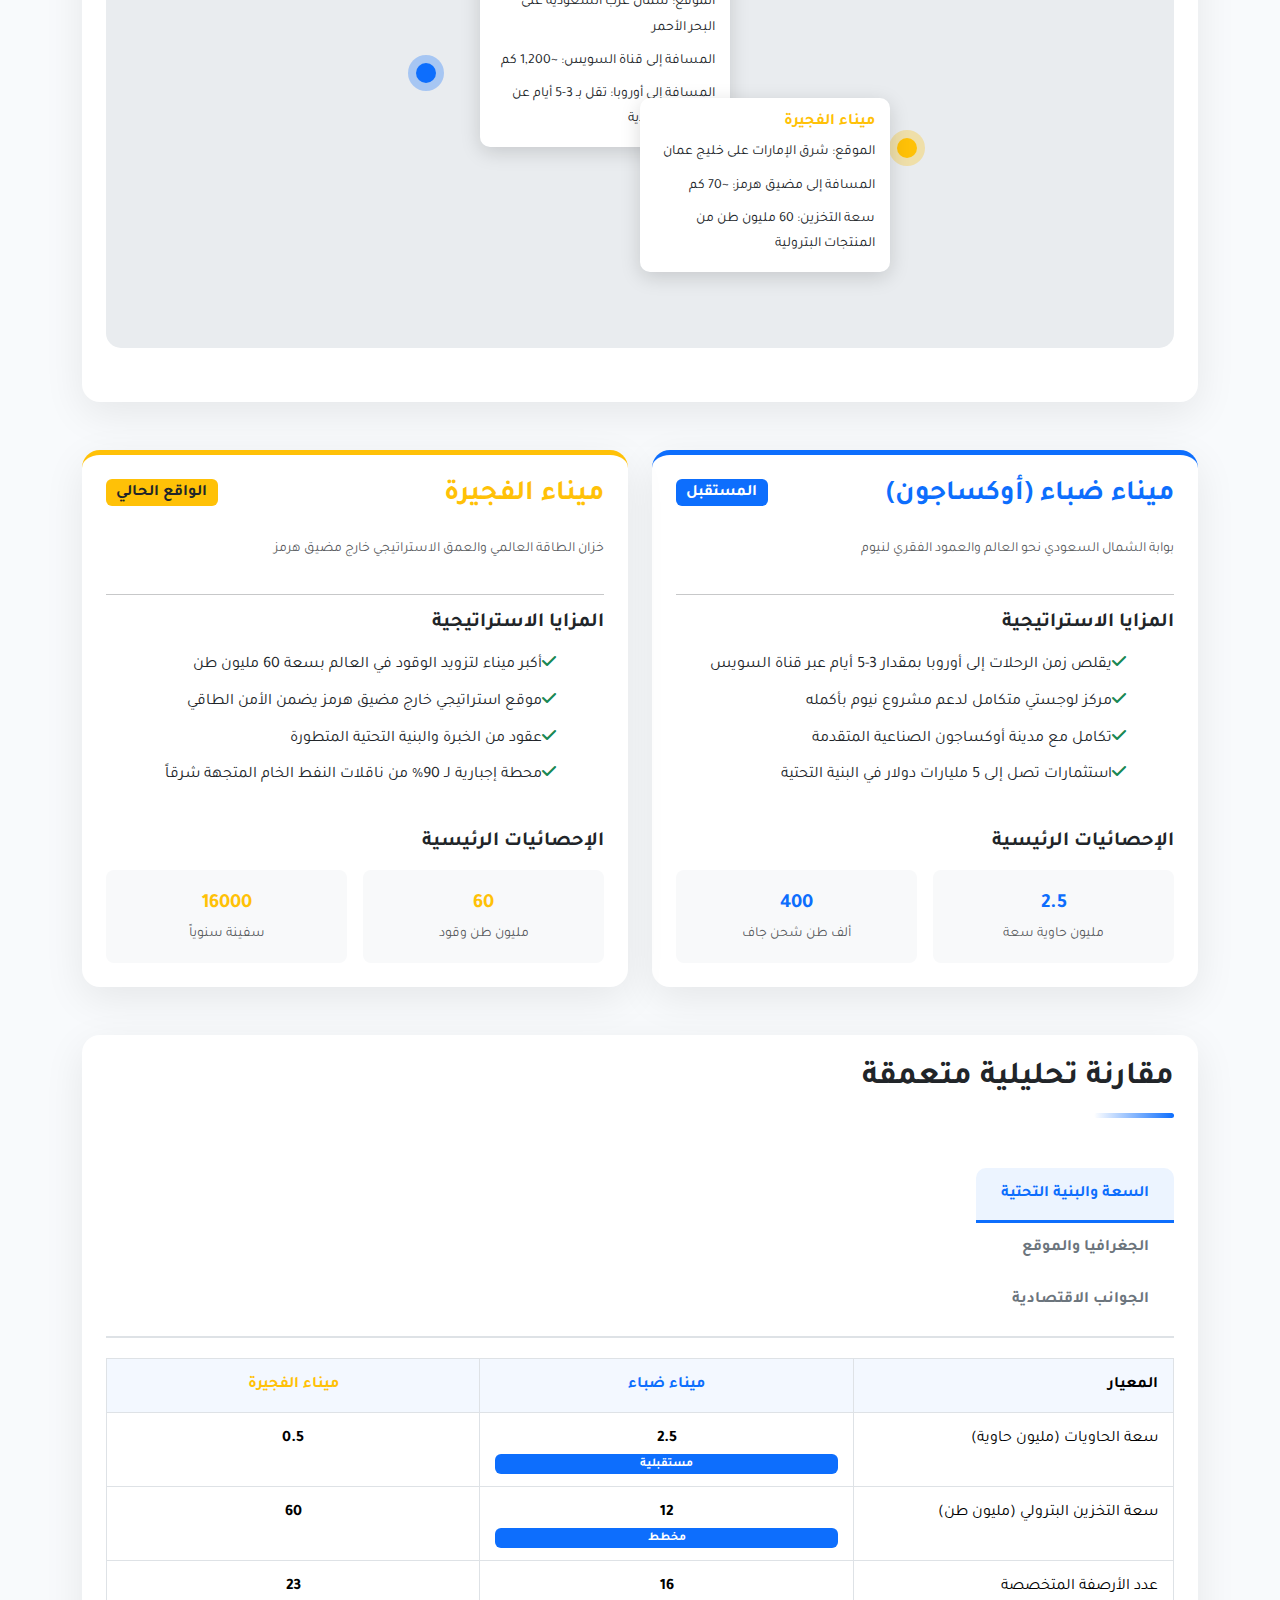
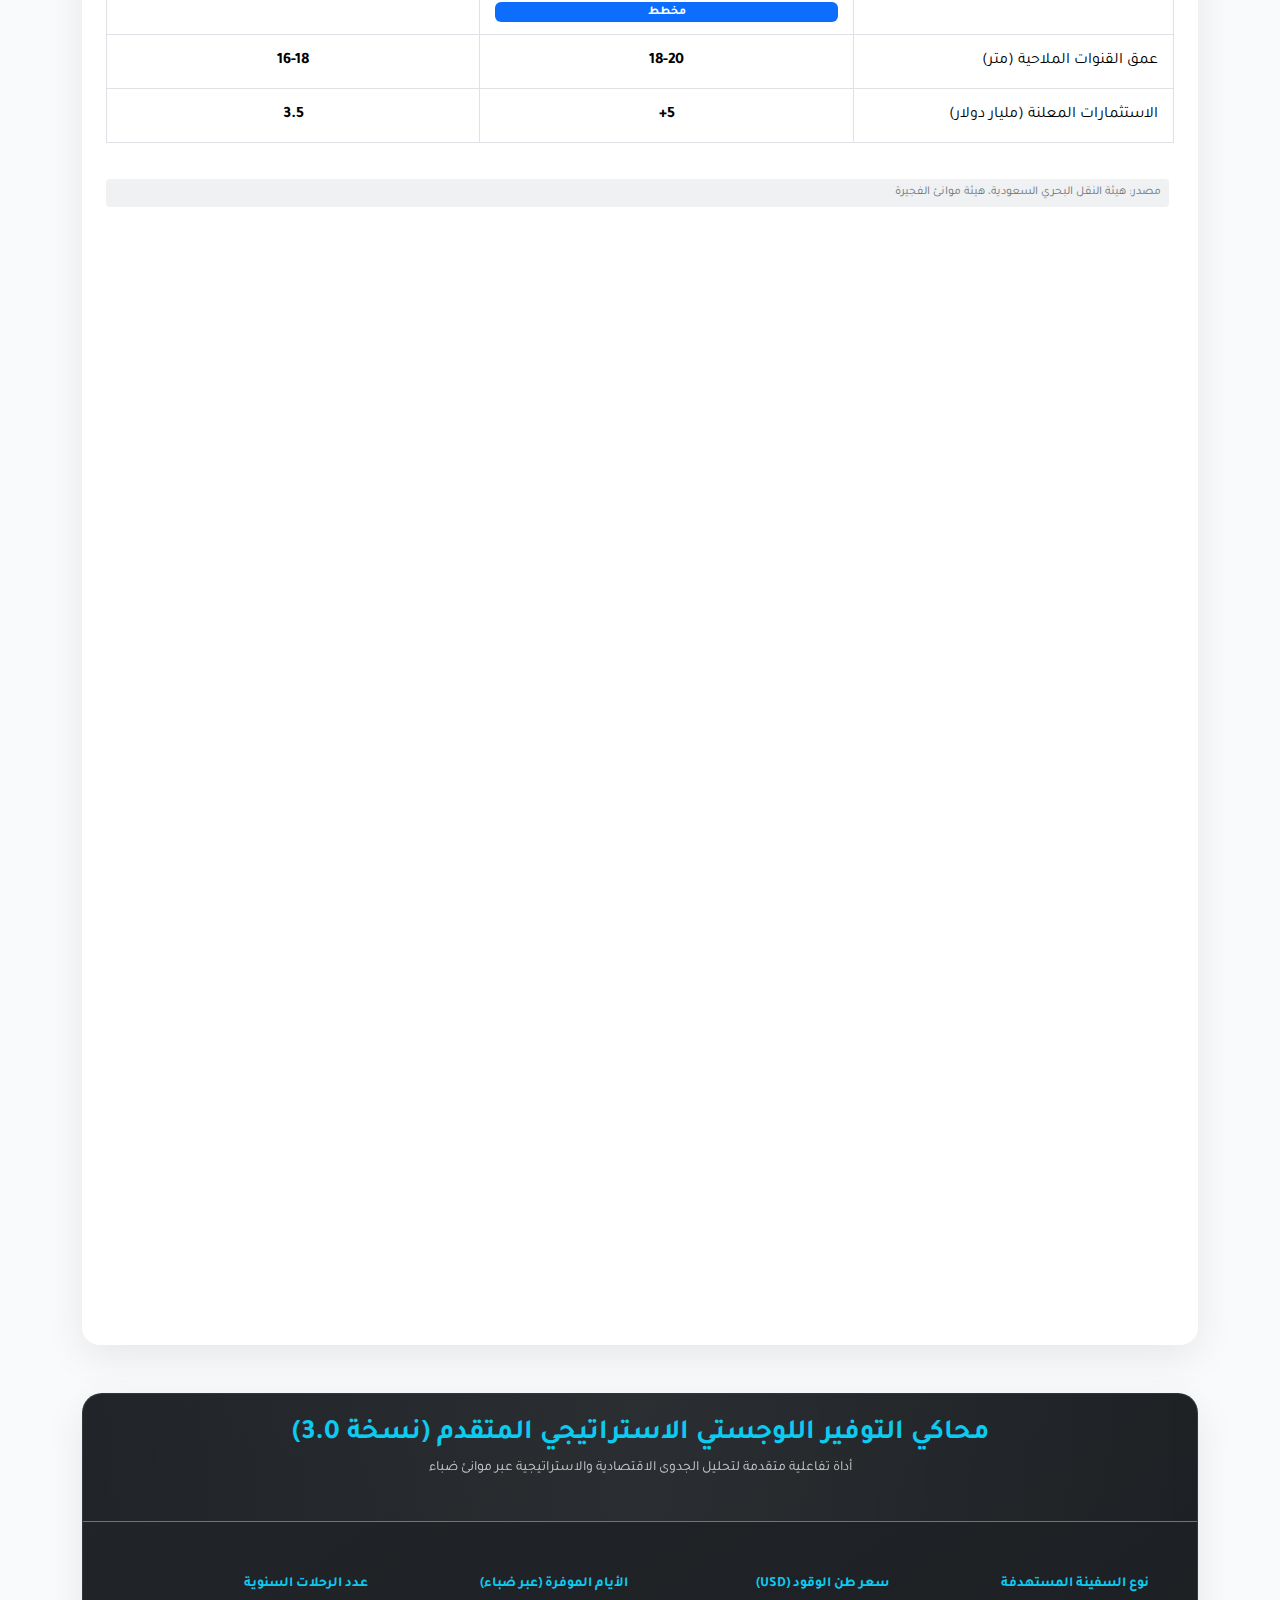
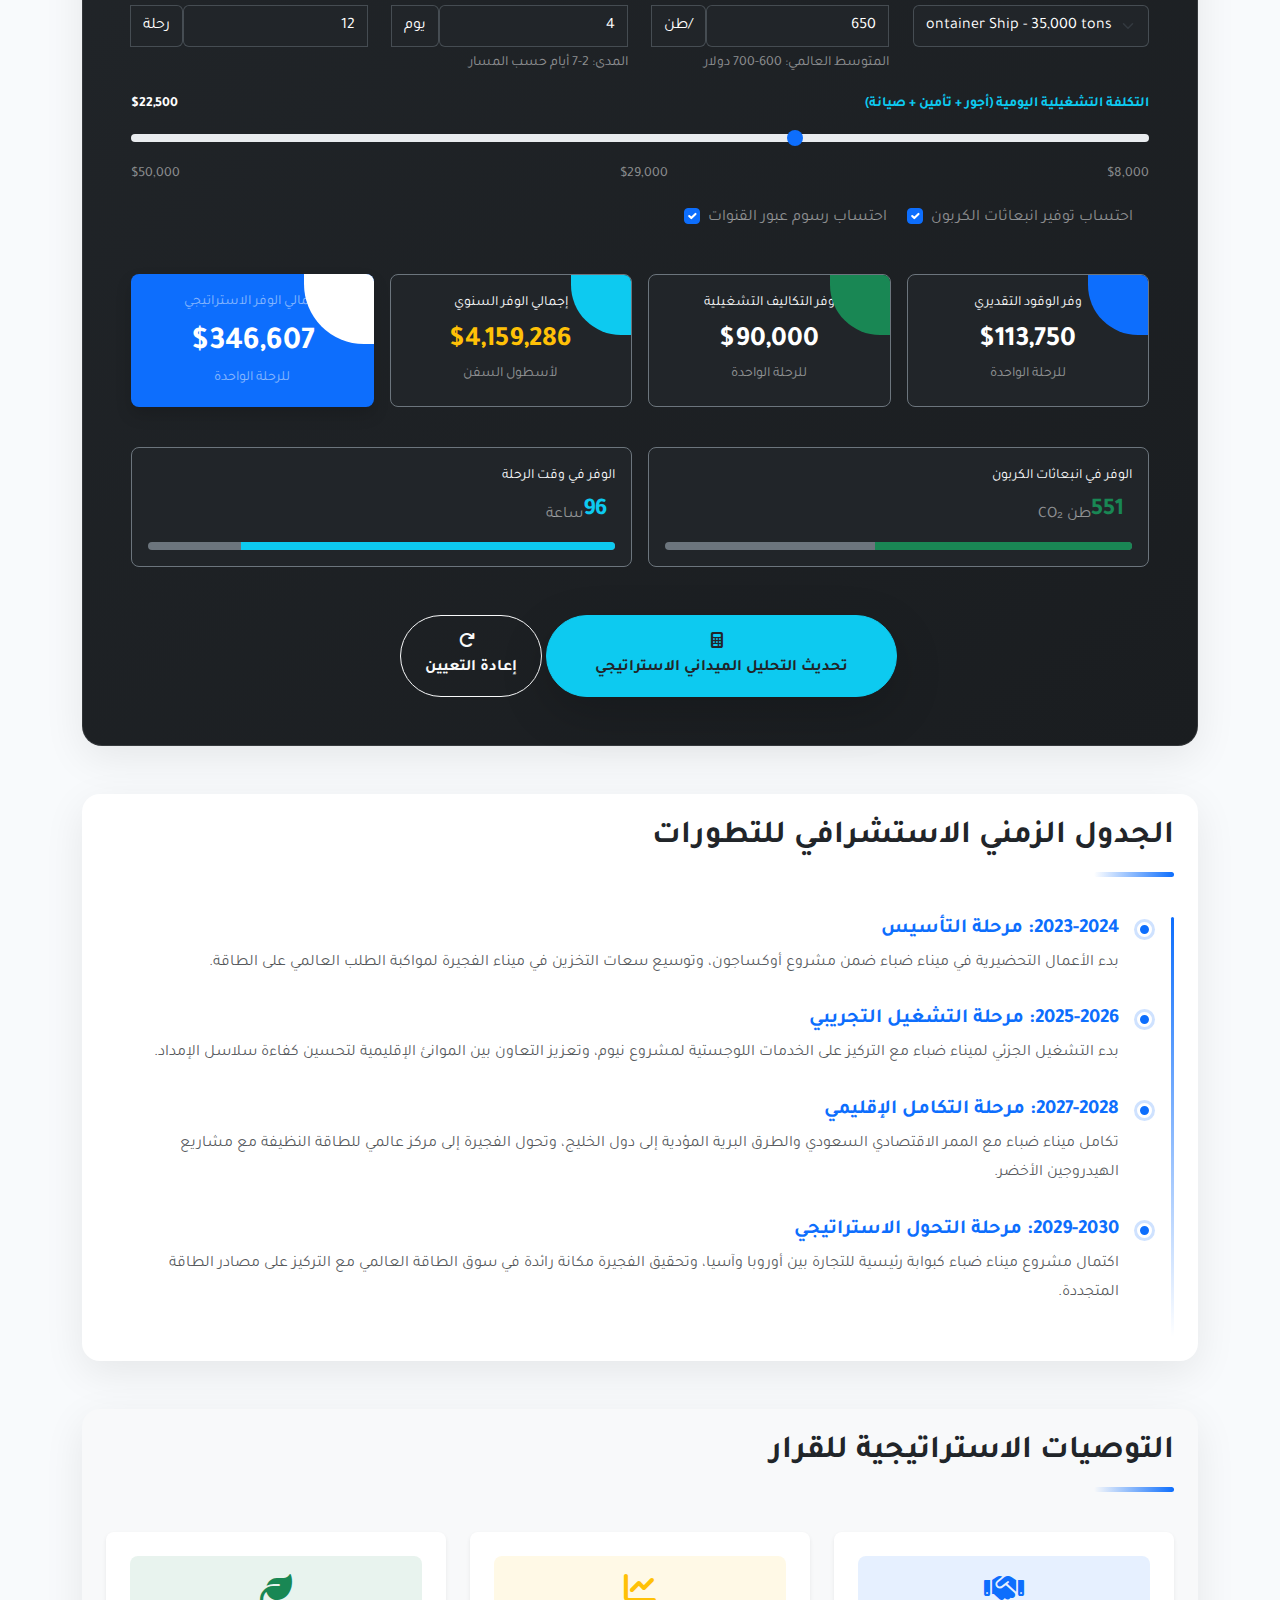
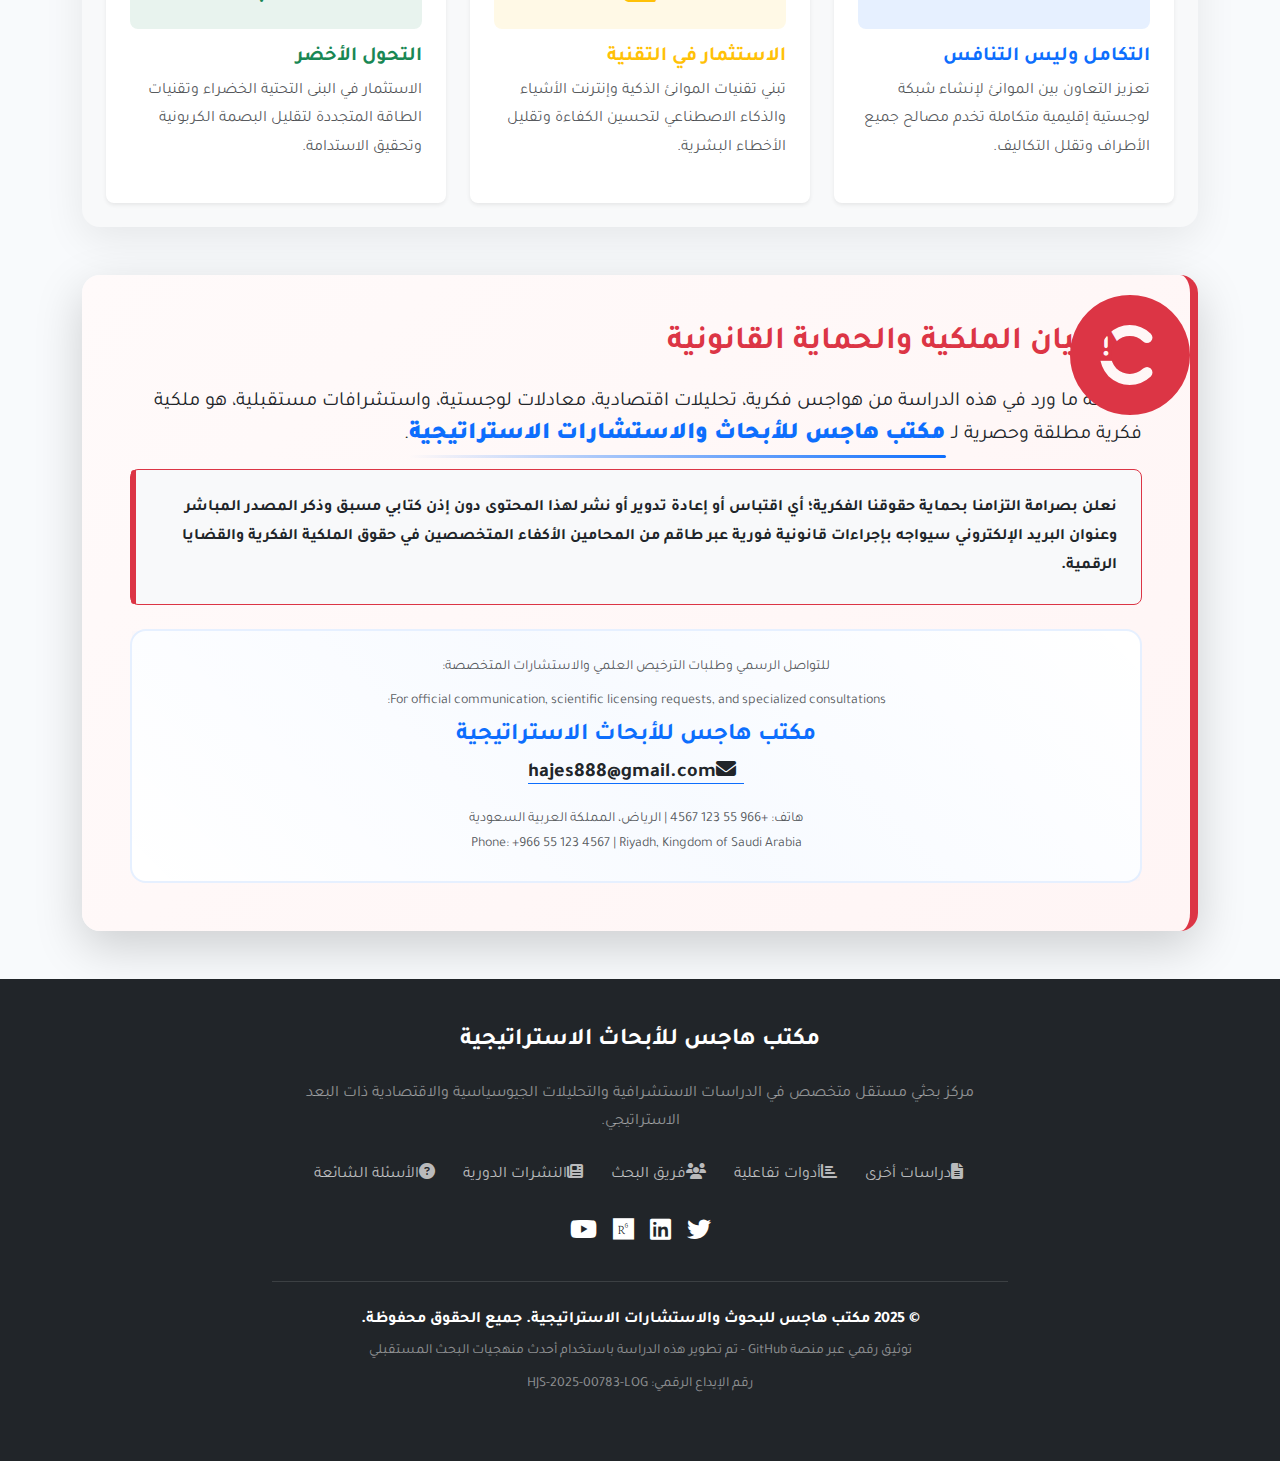
<file: ports/index.html>
<!DOCTYPE html>
<html lang="ar" dir="rtl">

<head>
    <meta charset="UTF-8">
    <meta name="viewport" content="width=device-width, initial-scale=1.0, minimum-scale=0.1, user-scalable=yes">
    <!-- Google tag (gtag.js) -->
    <script async src="https://www.googletagmanager.com/gtag/js?id=G-VW36LP2Q5F"></script>
    <script>
        window.dataLayer = window.dataLayer || [];
        function gtag() { dataLayer.push(arguments); }
        gtag('js', new Date());

        gtag('config', 'G-VW36LP2Q5F');
    </script>
    <title>Strategic Study: Duba & Fujairah Ports | Hajes Research Office</title>
    <link href="https://cdn.jsdelivr.net/npm/bootstrap@5.3.0/dist/css/bootstrap.min.css" rel="stylesheet">
    <link rel="stylesheet" href="https://cdnjs.cloudflare.com/ajax/libs/font-awesome/6.4.0/css/all.min.css">
    <link
        href="https://fonts.googleapis.com/css2?family=Tajawal:wght@300;400;500;700;800&family=Poppins:wght@300;400;500;600;700&display=swap"
        rel="stylesheet">
    <link rel="stylesheet" href="universal.css">
    <style>
        :root {
            --primary-dark: #0a1929;
            --accent-blue: #0d6efd;
            --accent-light-blue: #3d8bfd;
            --danger-red: #dc3545;
            --warning-gold: #ffc107;
            --success-green: #198754;
            --neutral-gray: #6c757d;
        }

        body {
            font-family: 'Tajawal', 'Poppins', sans-serif;
            background-color: #f8fafc;
            color: #333;
            line-height: 1.8;
            transition: all 0.3s ease;
        }

        body.english-mode {
            direction: ltr;
            text-align: left;
        }

        body.english-mode .section-title::after {
            left: 0;
            right: auto;
            background: linear-gradient(to right, var(--accent-blue), transparent);
        }

        body.english-mode .section-title.text-center::after {
            left: 50%;
            right: auto;
            transform: translateX(-50%);
        }

        body.english-mode .timeline {
            padding-left: 30px;
            padding-right: 0;
        }

        body.english-mode .timeline::before {
            left: 0;
            right: auto;
        }

        body.english-mode .timeline-item {
            padding-left: 25px;
            padding-right: 0;
        }

        body.english-mode .timeline-item::before {
            left: -8px;
            right: auto;
        }

        .language-switcher {
            position: fixed;
            top: 20px;
            left: 20px;
            z-index: 9999;
            display: flex;
            gap: 10px;
            background: rgba(255, 255, 255, 0.95);
            padding: 12px 20px;
            border-radius: 50px;
            box-shadow: 0 8px 30px rgba(0, 0, 0, 0.15);
            backdrop-filter: blur(10px);
            border: 2px solid rgba(13, 110, 253, 0.2);
            transition: all 0.3s ease;
        }

        .language-switcher:hover {
            box-shadow: 0 12px 40px rgba(0, 0, 0, 0.2);
            border-color: var(--accent-blue);
        }

        .lang-btn {
            padding: 8px 20px;
            border: none;
            border-radius: 30px;
            background: transparent;
            font-weight: 700;
            font-size: 14px;
            cursor: pointer;
            transition: all 0.3s ease;
            display: flex;
            align-items: center;
            gap: 8px;
        }

        .lang-btn i {
            font-size: 16px;
        }

        .lang-btn.active {
            background: linear-gradient(135deg, var(--accent-blue), #3d8bfd);
            color: white;
            box-shadow: 0 5px 15px rgba(13, 110, 253, 0.4);
        }

        .lang-btn:not(.active):hover {
            background: rgba(13, 110, 253, 0.1);
            color: var(--accent-blue);
        }

        .hero-section {
            background: linear-gradient(rgba(10, 25, 41, 0.9), rgba(10, 25, 41, 0.95)),
                url('https://images.unsplash.com/photo-1542744095-fcf48d80b0fd?ixlib=rb-4.0.3&auto=format&fit=crop&w=1920&q=80');
            background-size: cover;
            background-position: center;
            color: white;
            padding: 140px 0 100px;
            border-bottom: 8px solid var(--accent-blue);
            position: relative;
            overflow: visible !important;
        }

        .hero-section::before {
            content: "";
            position: absolute;
            top: 0;
            left: 0;
            width: 100%;
            height: 100%;
            background: radial-gradient(circle at 30% 50%, rgba(13, 110, 253, 0.2) 0%, transparent 70%);
            pointer-events: none;
        }

        body.english-mode .hero-section {
            text-align: center;
        }

        .card {
            border: none;
            border-radius: 18px;
            box-shadow: 0 12px 40px rgba(0, 0, 0, 0.08);
            transition: transform 0.3s ease, box-shadow 0.3s ease;
            overflow: visible !important;
        }

        .card:hover {
            transform: translateY(-8px);
            box-shadow: 0 18px 50px rgba(0, 0, 0, 0.12);
        }

        .hages-brand {
            color: var(--accent-blue);
            font-weight: 900;
            letter-spacing: 1px;
            position: relative;
            display: inline-block;
        }

        .hages-brand::after {
            content: "";
            position: absolute;
            bottom: -5px;
            right: 0;
            width: 100%;
            height: 3px;
            background: linear-gradient(to left, var(--accent-blue), transparent);
            border-radius: 2px;
        }

        body.english-mode .hages-brand::after {
            left: 0;
            right: auto;
            background: linear-gradient(to right, var(--accent-blue), transparent);
        }

        .legal-notice {
            border-right: 8px solid var(--danger-red) !important;
            background: linear-gradient(135deg, #fffafa 0%, #fff5f5 100%);
        }

        body.english-mode .legal-notice {
            border-left: 8px solid var(--danger-red) !important;
            border-right: none !important;
        }

        .dashboard-card {
            background: linear-gradient(145deg, #212529, #1a1d20);
            color: #fff;
            border-radius: 20px;
            border: 1px solid rgba(255, 255, 255, 0.1);
        }

        .watermark {
            position: fixed;
            bottom: 20px;
            left: 20px;
            opacity: 0.08;
            font-size: 14px;
            pointer-events: none;
            z-index: 1000;
            font-weight: 800;
            color: var(--accent-blue);
            transform: rotate(-5deg);
            transition: all 0.3s ease;
        }

        body.english-mode .watermark {
            left: auto;
            right: 20px;
            transform: rotate(5deg);
        }

        .section-title {
            position: relative;
            padding-bottom: 20px;
            margin-bottom: 40px;
        }

        .section-title::after {
            content: "";
            position: absolute;
            bottom: 0;
            right: 0;
            width: 80px;
            height: 5px;
            background: linear-gradient(to left, var(--accent-blue), transparent);
            border-radius: 3px;
        }

        .section-title.text-center::after {
            right: 50%;
            transform: translateX(50%);
        }

        .stat-number {
            font-size: 3.5rem;
            font-weight: 800;
            background: linear-gradient(to right, var(--accent-blue), var(--accent-light-blue));
            -webkit-background-clip: text;
            background-clip: text;
            color: transparent;
            line-height: 1;
        }

        .timeline {
            position: relative;
            padding-right: 30px;
        }

        .timeline::before {
            content: "";
            position: absolute;
            right: 0;
            top: 0;
            width: 3px;
            height: 100%;
            background: linear-gradient(to bottom, var(--accent-blue), transparent);
            border-radius: 3px;
        }

        .timeline-item {
            position: relative;
            margin-bottom: 30px;
            padding-right: 25px;
        }

        .timeline-item::before {
            content: "";
            position: absolute;
            right: -8px;
            top: 5px;
            width: 15px;
            height: 15px;
            background-color: var(--accent-blue);
            border-radius: 50%;
            border: 3px solid white;
            box-shadow: 0 0 0 3px rgba(13, 110, 253, 0.2);
        }

        .map-container {
            position: relative;
            height: 500px;
            background: #e9ecef;
            border-radius: 15px;
            overflow: visible !important;
            margin-bottom: 30px;
        }

        .map-point {
            position: absolute;
            width: 20px;
            height: 20px;
            border-radius: 50%;
            transform: translate(-50%, -50%);
            z-index: 10;
            cursor: pointer;
            transition: all 0.3s ease;
        }

        .map-point:hover {
            transform: translate(-50%, -50%) scale(1.5);
        }

        .map-point.duba {
            top: 45%;
            left: 30%;
            background-color: var(--accent-blue);
            box-shadow: 0 0 0 8px rgba(13, 110, 253, 0.3);
        }

        .map-point.fujairah {
            top: 60%;
            left: 75%;
            background-color: var(--warning-gold);
            box-shadow: 0 0 0 8px rgba(255, 193, 7, 0.3);
        }

        .info-bubble {
            position: absolute;
            background: white;
            padding: 15px;
            border-radius: 10px;
            box-shadow: 0 5px 20px rgba(0, 0, 0, 0.15);
            width: 250px;
            opacity: 0;
            transition: opacity 0.3s ease;
            z-index: 20;
        }

        .info-bubble.show {
            opacity: 1;
        }

        .info-bubble.duba {
            top: 20%;
            left: 35%;
        }

        .info-bubble.fujairah {
            top: 50%;
            left: 50%;
        }

        body.english-mode .info-bubble {
            text-align: left;
        }

        .nav-tabs-custom {
            border-bottom: 2px solid #dee2e6;
        }

        .nav-tabs-custom .nav-link {
            border: none;
            font-weight: 600;
            color: var(--neutral-gray);
            padding: 12px 25px;
            border-radius: 10px 10px 0 0;
            transition: all 0.3s ease;
        }

        body.english-mode .nav-tabs-custom .nav-link {
            border-radius: 10px 10px 0 0;
        }

        .nav-tabs-custom .nav-link.active {
            color: var(--accent-blue);
            background-color: rgba(13, 110, 253, 0.08);
            border-bottom: 3px solid var(--accent-blue);
        }

        .source-badge {
            font-size: 0.75rem;
            background-color: rgba(108, 117, 125, 0.1);
            color: var(--neutral-gray);
            padding: 3px 8px;
            border-radius: 4px;
            margin-right: 5px;
        }

        body.english-mode .source-badge {
            margin-left: 5px;
            margin-right: 0;
        }

        .comparison-table th {
            background-color: rgba(13, 110, 253, 0.05);
            font-weight: 700;
            border-bottom: 2px solid rgba(13, 110, 253, 0.3);
        }

        .footer-links a {
            color: rgba(255, 255, 255, 0.7);
            text-decoration: none;
            transition: color 0.3s ease;
        }

        .footer-links a:hover {
            color: white;
            text-decoration: underline;
        }

        /* اللغة المختفية */
        .lang-ar {
            display: block;
        }

        .lang-en {
            display: none;
        }

        body.english-mode .lang-ar {
            display: none;
        }

        body.english-mode .lang-en {
            display: block;
        }

        @media (max-width: 768px) {
            .hero-section {
                padding: 100px 0 60px;
            }

            .stat-number {
                font-size: 2.5rem;
            }

            .map-container {
                height: 300px;
            }

            .language-switcher {
                top: 10px;
                left: 10px;
                padding: 8px 15px;
            }

            .lang-btn {
                padding: 6px 15px;
                font-size: 13px;
            }
        }
    </style>
</head>

<body class="arabic-mode">

    <!-- مبدل اللغة -->
    <div class="language-switcher">
        <button class="lang-btn active" id="lang-ar" onclick="switchLanguage('ar')">
            <i class="fas fa-language"></i> عربي
        </button>
        <button class="lang-btn" id="lang-en" onclick="switchLanguage('en')">
            <i class="fas fa-globe"></i> English
        </button>
    </div>

    <header class="hero-section text-center shadow-lg">
        <div class="container position-relative">
            <div class="row justify-content-center">
                <div class="col-lg-10">
                    <!-- العنوان بالعربية -->
                    <h1 class="display-4 fw-bold mb-4 lang-ar">موانئ ضباء وموانئ الفجيرة</h1>
                    <!-- العنوان بالإنجليزية -->
                    <h1 class="display-4 fw-bold mb-4 lang-en">Duba Ports and Fujairah Ports</h1>

                    <!-- الوصف بالعربية -->
                    <p class="lead fs-2 mb-4 opacity-90 lang-ar">دراسة استشرافية استراتيجية في مستقبل الملاحة والخدمات
                        اللوجستية العالمية</p>
                    <!-- الوصف بالإنجليزية -->
                    <p class="lead fs-2 mb-4 opacity-90 lang-en">A Strategic Foresight Study on the Future of Global
                        Navigation and Logistics Services</p>

                    <div class="d-flex justify-content-center flex-wrap gap-3 mb-5">
                        <!-- الشارات بالعربية -->
                        <span class="badge bg-primary px-4 py-2 fs-6 lang-ar">دراسة بحثية مستقلة</span>
                        <span class="badge bg-dark border border-light border-opacity-25 px-4 py-2 fs-6 lang-ar">مكتب
                            هاجس للأبحاث الاستراتيجية</span>
                        <span class="badge bg-success px-4 py-2 fs-6 lang-ar">نسخة موسعة 2025</span>

                        <!-- الشارات بالإنجليزية -->
                        <span class="badge bg-primary px-4 py-2 fs-6 lang-en">Independent Research Study</span>
                        <span class="badge bg-dark border border-light border-opacity-25 px-4 py-2 fs-6 lang-en">Hajes
                            Strategic Research Office</span>
                        <span class="badge bg-success px-4 py-2 fs-6 lang-en">Enhanced Edition 2025</span>
                    </div>

                    <div class="row g-4 mt-5">
                        <!-- الإحصائيات - الأرقام ثابتة في كلا اللغتين -->
                        <div class="col-md-3 col-6">
                            <div class="text-white">
                                <div class="stat-number">60</div>
                                <div class="small lang-ar">مليون طن سعة تخزينية</div>
                                <div class="small lang-en">Million tons storage capacity</div>
                            </div>
                        </div>
                        <div class="col-md-3 col-6">
                            <div class="text-white">
                                <div class="stat-number">35</div>
                                <div class="small lang-ar">٪ وفر في وقت الرحلة</div>
                                <div class="small lang-en">% Savings in voyage time</div>
                            </div>
                        </div>
                        <div class="col-md-3 col-6">
                            <div class="text-white">
                                <div class="stat-number">15</div>
                                <div class="small lang-ar">مليار دولار استثمارات</div>
                                <div class="small lang-en">Billion dollars investments</div>
                            </div>
                        </div>
                        <div class="col-md-3 col-6">
                            <div class="text-white">
                                <div class="stat-number">80</div>
                                <div class="small lang-ar">دولة مستفيدة محتملة</div>
                                <div class="small lang-en">Potentially benefiting countries</div>
                            </div>
                        </div>
                    </div>
                </div>
            </div>
        </div>
    </header>

    <main class="container my-5">

        <!-- مقدمة الدراسة -->
        <div class="row mb-5">
            <div class="col-12">
                <div class="card p-4 p-md-5 border-0">
                    <!-- العنوان بالعربية -->
                    <h2 class="section-title fw-bold lang-ar">خارطة التنافس اللوجستي الاستراتيجي</h2>
                    <!-- العنوان بالإنجليزية -->
                    <h2 class="section-title fw-bold lang-en">Strategic Logistics Competition Map</h2>

                    <div class="row align-items-center">
                        <div class="col-lg-8">
                            <!-- النص بالعربية -->
                            <p class="fs-5 lh-lg text-secondary lang-ar">
                                تنبثق هذه الدراسة من <strong class="text-primary">"هاجس فكري مستقبلي"</strong> يستقرئ
                                التحولات الجيوسياسية والاقتصادية في منطقة الشرق الأوسط وآسيا. مع صعود مشاريع
                                <strong>نيوم وأوكساجون</strong> السعودية، لم يعد ميناء ضباء مجرد منفذ محلي، بل تحول إلى
                                ركيزة تنافسية استراتيجية قد تعيد تشكيل مسارات الملاحة العالمية التي تهيمن عليها موانئ
                                إقليمية كبرى مثل الفجيرة. نحن هنا لا نقارن أرقاماً فحسب، بل نقارن رؤى استراتيجية لمستقبل
                                طريق الحرير البحري في ظل التحولات الجيوسياسية والاقتصادية العالمية.
                            </p>
                            <!-- النص بالإنجليزية -->
                            <p class="fs-5 lh-lg text-secondary lang-en">
                                This study emerges from a <strong class="text-primary">"futuristic intellectual
                                    concern"</strong> that anticipates geopolitical and economic transformations in the
                                Middle East and Asia region. With the rise of Saudi <strong>NEOM and Oxagon</strong>
                                projects, Duba Port is no longer just a local outlet, but has transformed into a
                                strategic competitive pillar that may reshape global navigation routes dominated by
                                major regional ports like Fujairah. Here, we are not merely comparing numbers, but
                                rather comparing strategic visions for the future of the Maritime Silk Road amid global
                                geopolitical and economic shifts.
                            </p>

                            <div class="d-flex align-items-center mt-4">
                                <div class="bg-primary rounded-circle p-3 me-3">
                                    <i class="fas fa-anchor text-white fs-4"></i>
                                </div>
                                <div>
                                    <!-- العنوان بالعربية -->
                                    <h5 class="fw-bold mb-1 lang-ar">أهمية الدراسة</h5>
                                    <p class="text-muted mb-0 lang-ar">تسلط الضوء على نقطة تحول محتملة في أنماط التجارة
                                        العالمية بين أوروبا وآسيا</p>

                                    <!-- العنوان بالإنجليزية -->
                                    <h5 class="fw-bold mb-1 lang-en">Study Importance</h5>
                                    <p class="text-muted mb-0 lang-en">Highlights a potential turning point in global
                                        trade patterns between Europe and Asia</p>
                                </div>
                            </div>
                        </div>
                        <div class="col-lg-4 mt-4 mt-lg-0">
                            <div class="bg-light p-4 rounded-3 border border-2 border-primary border-opacity-10 h-100">
                                <!-- العنوان بالعربية -->
                                <h4 class="fw-bold text-primary mb-3 lang-ar">المصادر البحثية</h4>
                                <!-- العنوان بالإنجليزية -->
                                <h4 class="fw-bold text-primary mb-3 lang-en">Research Sources</h4>

                                <ul class="list-unstyled">
                                    <!-- المصادر بالعربية -->
                                    <li class="mb-2 lang-ar"><i class="fas fa-check-circle text-success me-2"></i>تقارير
                                        البنك الدولي 2024</li>
                                    <li class="mb-2 lang-ar"><i class="fas fa-check-circle text-success me-2"></i>منظمة
                                        التجارة العالمية</li>
                                    <li class="mb-2 lang-ar"><i class="fas fa-check-circle text-success me-2"></i>هيئة
                                        النقل البحري السعودية</li>
                                    <li class="mb-2 lang-ar"><i class="fas fa-check-circle text-success me-2"></i>هيئة
                                        موانئ الفجيرة</li>
                                    <li class="mb-2 lang-ar"><i class="fas fa-check-circle text-success me-2"></i>تقارير
                                        مركز الملك عبدالله للدراسات</li>

                                    <!-- المصادر بالإنجليزية -->
                                    <li class="mb-2 lang-en"><i class="fas fa-check-circle text-success me-2"></i>World
                                        Bank Reports 2024</li>
                                    <li class="mb-2 lang-en"><i class="fas fa-check-circle text-success me-2"></i>World
                                        Trade Organization</li>
                                    <li class="mb-2 lang-en"><i class="fas fa-check-circle text-success me-2"></i>Saudi
                                        Maritime Transport Authority</li>
                                    <li class="mb-2 lang-en"><i
                                            class="fas fa-check-circle text-success me-2"></i>Fujairah Ports Authority
                                    </li>
                                    <li class="mb-2 lang-en"><i class="fas fa-check-circle text-success me-2"></i>King
                                        Abdullah Center for Studies Reports</li>
                                </ul>
                            </div>
                        </div>
                    </div>
                </div>
            </div>
        </div>

        <!-- خريطة تفاعلية -->
        <div class="row mb-5">
            <div class="col-12">
                <div class="card p-4 border-0">
                    <!-- العنوان بالعربية -->
                    <h2 class="section-title text-center fw-bold lang-ar">الموقع الاستراتيجي الجغرافي</h2>
                    <!-- العنوان بالإنجليزية -->
                    <h2 class="section-title text-center fw-bold lang-en">Geographic Strategic Location</h2>

                    <div class="map-container">
                        <div class="map-point duba" id="duba-point"></div>
                        <div class="map-point fujairah" id="fujairah-point"></div>

                        <!-- فقاعة المعلومات لميناء ضباء بالعربية -->
                        <div class="info-bubble duba" id="duba-bubble-ar">
                            <h6 class="fw-bold text-primary">ميناء ضباء (أوكساجون)</h6>
                            <p class="small mb-2">الموقع: شمال غرب السعودية على البحر الأحمر</p>
                            <p class="small mb-2">المسافة إلى قناة السويس: ~1,200 كم</p>
                            <p class="small mb-0">المسافة إلى أوروبا: تقل بـ 3-5 أيام عن الطرق التقليدية</p>
                        </div>

                        <!-- فقاعة المعلومات لميناء ضباء بالإنجليزية -->
                        <div class="info-bubble duba" id="duba-bubble-en">
                            <h6 class="fw-bold text-primary">Duba Port (Oxagon)</h6>
                            <p class="small mb-2">Location: Northwestern Saudi Arabia on the Red Sea</p>
                            <p class="small mb-2">Distance to Suez Canal: ~1,200 km</p>
                            <p class="small mb-0">Distance to Europe: 3-5 days less than traditional routes</p>
                        </div>

                        <!-- فقاعة المعلومات لميناء الفجيرة بالعربية -->
                        <div class="info-bubble fujairah" id="fujairah-bubble-ar">
                            <h6 class="fw-bold text-warning">ميناء الفجيرة</h6>
                            <p class="small mb-2">الموقع: شرق الإمارات على خليج عمان</p>
                            <p class="small mb-2">المسافة إلى مضيق هرمز: ~70 كم</p>
                            <p class="small mb-0">سعة التخزين: 60 مليون طن من المنتجات البترولية</p>
                        </div>

                        <!-- فقاعة المعلومات لميناء الفجيرة بالإنجليزية -->
                        <div class="info-bubble fujairah" id="fujairah-bubble-en">
                            <h6 class="fw-bold text-warning">Fujairah Port</h6>
                            <p class="small mb-2">Location: Eastern UAE on the Gulf of Oman</p>
                            <p class="small mb-2">Distance to Strait of Hormuz: ~70 km</p>
                            <p class="small mb-0">Storage capacity: 60 million tons of petroleum products</p>
                        </div>

                        <div class="position-absolute top-0 start-0 p-4">
                            <div class="bg-white p-3 rounded-3 shadow-sm">
                                <div class="d-flex align-items-center mb-2">
                                    <div class="bg-primary rounded-circle me-2" style="width: 15px; height: 15px;">
                                    </div>
                                    <span class="small lang-ar">ميناء ضباء</span>
                                    <span class="small lang-en">Duba Port</span>
                                </div>
                                <div class="d-flex align-items-center">
                                    <div class="bg-warning rounded-circle me-2" style="width: 15px; height: 15px;">
                                    </div>
                                    <span class="small lang-ar">ميناء الفجيرة</span>
                                    <span class="small lang-en">Fujairah Port</span>
                                </div>
                            </div>
                        </div>
                    </div>
                </div>
            </div>
        </div>

        <!-- مقارنة الموانئ -->
        <div class="row g-4 mb-5">
            <!-- ميناء ضباء -->
            <div class="col-md-6">
                <div class="card h-100 p-4 border-top border-primary border-5">
                    <div class="d-flex justify-content-between align-items-start mb-3">
                        <!-- العنوان بالعربية -->
                        <h3 class="text-primary fw-bold lang-ar">ميناء ضباء (أوكساجون)</h3>
                        <!-- العنوان بالإنجليزية -->
                        <h3 class="text-primary fw-bold lang-en">Duba Port (Oxagon)</h3>
                        <span class="badge bg-primary fs-6 lang-ar">المستقبل</span>
                        <span class="badge bg-primary fs-6 lang-en">Future</span>
                    </div>
                    <p class="text-muted small lang-ar">بوابة الشمال السعودي نحو العالم والعمود الفقري لنيوم</p>
                    <p class="text-muted small lang-en">Gateway of Northern Saudi Arabia to the world and backbone of
                        NEOM</p>
                    <hr>
                    <div class="mb-4">
                        <!-- العنوان بالعربية -->
                        <h5 class="fw-bold mb-3 lang-ar">المزايا الاستراتيجية</h5>
                        <!-- العنوان بالإنجليزية -->
                        <h5 class="fw-bold mb-3 lang-en">Strategic Advantages</h5>

                        <ul class="list-unstyled">
                            <!-- النقاط بالعربية -->
                            <li class="mb-2 lang-ar"><i class="fas fa-check text-success me-2"></i>يقلص زمن الرحلات إلى
                                أوروبا بمقدار 3-5 أيام عبر قناة السويس</li>
                            <li class="mb-2 lang-ar"><i class="fas fa-check text-success me-2"></i>مركز لوجستي متكامل
                                لدعم مشروع نيوم بأكمله</li>
                            <li class="mb-2 lang-ar"><i class="fas fa-check text-success me-2"></i>تكامل مع مدينة
                                أوكساجون الصناعية المتقدمة</li>
                            <li class="mb-2 lang-ar"><i class="fas fa-check text-success me-2"></i>استثمارات تصل إلى 5
                                مليارات دولار في البنية التحتية</li>

                            <!-- النقاط بالإنجليزية -->
                            <li class="mb-2 lang-en"><i class="fas fa-check text-success me-2"></i>Reduces travel time
                                to Europe by 3-5 days via Suez Canal</li>
                            <li class="mb-2 lang-en"><i class="fas fa-check text-success me-2"></i>Integrated logistics
                                center to support the entire NEOM project</li>
                            <li class="mb-2 lang-en"><i class="fas fa-check text-success me-2"></i>Integration with
                                advanced industrial city of Oxagon</li>
                            <li class="mb-2 lang-en"><i class="fas fa-check text-success me-2"></i>Investments up to $5
                                billion in infrastructure</li>
                        </ul>
                    </div>

                    <div class="mt-auto">
                        <!-- العنوان بالعربية -->
                        <h5 class="fw-bold mb-3 lang-ar">الإحصائيات الرئيسية</h5>
                        <!-- العنوان بالإنجليزية -->
                        <h5 class="fw-bold mb-3 lang-en">Key Statistics</h5>

                        <div class="row g-3">
                            <div class="col-6">
                                <div class="bg-light p-3 rounded-3 text-center">
                                    <div class="fw-bold text-primary fs-5">2.5</div>
                                    <div class="small text-muted lang-ar">مليون حاوية سعة</div>
                                    <div class="small text-muted lang-en">Million TEU capacity</div>
                                </div>
                            </div>
                            <div class="col-6">
                                <div class="bg-light p-3 rounded-3 text-center">
                                    <div class="fw-bold text-primary fs-5">400</div>
                                    <div class="small text-muted lang-ar">ألف طن شحن جاف</div>
                                    <div class="small text-muted lang-en">Thousand tons dry cargo</div>
                                </div>
                            </div>
                        </div>
                    </div>
                </div>
            </div>

            <!-- ميناء الفجيرة -->
            <div class="col-md-6">
                <div class="card h-100 p-4 border-top border-warning border-5">
                    <div class="d-flex justify-content-between align-items-start mb-3">
                        <!-- العنوان بالعربية -->
                        <h3 class="text-warning fw-bold lang-ar">ميناء الفجيرة</h3>
                        <!-- العنوان بالإنجليزية -->
                        <h3 class="text-warning fw-bold lang-en">Fujairah Port</h3>
                        <span class="badge bg-warning text-dark fs-6 lang-ar">الواقع الحالي</span>
                        <span class="badge bg-warning text-dark fs-6 lang-en">Current Reality</span>
                    </div>
                    <p class="text-muted small lang-ar">خزان الطاقة العالمي والعمق الاستراتيجي خارج مضيق هرمز</p>
                    <p class="text-muted small lang-en">Global energy reservoir and strategic depth outside Strait of
                        Hormuz</p>
                    <hr>
                    <div class="mb-4">
                        <!-- العنوان بالعربية -->
                        <h5 class="fw-bold mb-3 lang-ar">المزايا الاستراتيجية</h5>
                        <!-- العنوان بالإنجليزية -->
                        <h5 class="fw-bold mb-3 lang-en">Strategic Advantages</h5>

                        <ul class="list-unstyled">
                            <!-- النقاط بالعربية -->
                            <li class="mb-2 lang-ar"><i class="fas fa-check text-success me-2"></i>أكبر ميناء لتزويد
                                الوقود في العالم بسعة 60 مليون طن</li>
                            <li class="mb-2 lang-ar"><i class="fas fa-check text-success me-2"></i>موقع استراتيجي خارج
                                مضيق هرمز يضمن الأمن الطاقي</li>
                            <li class="mb-2 lang-ar"><i class="fas fa-check text-success me-2"></i>عقود من الخبرة
                                والبنية التحتية المتطورة</li>
                            <li class="mb-2 lang-ar"><i class="fas fa-check text-success me-2"></i>محطة إجبارية لـ 90%
                                من ناقلات النفط الخام المتجهة شرقاً</li>

                            <!-- النقاط بالإنجليزية -->
                            <li class="mb-2 lang-en"><i class="fas fa-check text-success me-2"></i>World's largest
                                bunkering port with 60 million tons capacity</li>
                            <li class="mb-2 lang-en"><i class="fas fa-check text-success me-2"></i>Strategic location
                                outside Strait of Hormuz ensures energy security</li>
                            <li class="mb-2 lang-en"><i class="fas fa-check text-success me-2"></i>Decades of experience
                                and advanced infrastructure</li>
                            <li class="mb-2 lang-en"><i class="fas fa-check text-success me-2"></i>Mandatory stop for
                                90% of crude oil tankers heading east</li>
                        </ul>
                    </div>

                    <div class="mt-auto">
                        <!-- العنوان بالعربية -->
                        <h5 class="fw-bold mb-3 lang-ar">الإحصائيات الرئيسية</h5>
                        <!-- العنوان بالإنجليزية -->
                        <h5 class="fw-bold mb-3 lang-en">Key Statistics</h5>

                        <div class="row g-3">
                            <div class="col-6">
                                <div class="bg-light p-3 rounded-3 text-center">
                                    <div class="fw-bold text-warning fs-5">60</div>
                                    <div class="small text-muted lang-ar">مليون طن وقود</div>
                                    <div class="small text-muted lang-en">Million tons fuel</div>
                                </div>
                            </div>
                            <div class="col-6">
                                <div class="bg-light p-3 rounded-3 text-center">
                                    <div class="fw-bold text-warning fs-5">16000</div>
                                    <div class="small text-muted lang-ar">سفينة سنوياً</div>
                                    <div class="small text-muted lang-en">Ships annually</div>
                                </div>
                            </div>
                        </div>
                    </div>
                </div>
            </div>
        </div>

        <!-- جدول مقارنة تفصيلي -->
        <div class="row mb-5">
            <div class="col-12">
                <div class="card p-4 border-0">
                    <!-- العنوان بالعربية -->
                    <h2 class="section-title fw-bold lang-ar">مقارنة تحليلية متعمقة</h2>
                    <!-- العنوان بالإنجليزية -->
                    <h2 class="section-title fw-bold lang-en">In-depth Analytical Comparison</h2>

                    <ul class="nav nav-tabs nav-tabs-custom mb-4" id="comparisonTab" role="tablist">
                        <li class="nav-item" role="presentation">
                            <button class="nav-link active" id="capacity-tab" data-bs-toggle="tab"
                                data-bs-target="#capacity" type="button" role="tab">
                                <span class="lang-ar">السعة والبنية التحتية</span>
                                <span class="lang-en">Capacity & Infrastructure</span>
                            </button>
                        </li>
                        <li class="nav-item" role="presentation">
                            <button class="nav-link" id="geography-tab" data-bs-toggle="tab" data-bs-target="#geography"
                                type="button" role="tab">
                                <span class="lang-ar">الجغرافيا والموقع</span>
                                <span class="lang-en">Geography & Location</span>
                            </button>
                        </li>
                        <li class="nav-item" role="presentation">
                            <button class="nav-link" id="economics-tab" data-bs-toggle="tab" data-bs-target="#economics"
                                type="button" role="tab">
                                <span class="lang-ar">الجوانب الاقتصادية</span>
                                <span class="lang-en">Economic Aspects</span>
                            </button>
                        </li>
                    </ul>

                    <div class="tab-content" id="comparisonTabContent">
                        <!-- علامة تبويب السعة والبنية التحتية -->
                        <div class="tab-pane fade show active" id="capacity" role="tabpanel">
                            <div class="table-responsive">
                                <table class="table table-hover comparison-table">
                                    <thead class="table-light">
                                        <tr>
                                            <th width="30%">
                                                <span class="lang-ar">المعيار</span>
                                                <span class="lang-en">Criterion</span>
                                            </th>
                                            <th width="35%" class="text-center text-primary">
                                                <span class="lang-ar">ميناء ضباء</span>
                                                <span class="lang-en">Duba Port</span>
                                            </th>
                                            <th width="35%" class="text-center text-warning">
                                                <span class="lang-ar">ميناء الفجيرة</span>
                                                <span class="lang-en">Fujairah Port</span>
                                            </th>
                                        </tr>
                                    </thead>
                                    <tbody>
                                        <tr>
                                            <td>
                                                <span class="lang-ar">سعة الحاويات (مليون حاوية)</span>
                                                <span class="lang-en">Container capacity (million TEU)</span>
                                            </td>
                                            <td class="text-center fw-bold">
                                                2.5 <span class="badge bg-primary lang-ar">مستقبلية</span>
                                                <span class="badge bg-primary lang-en">Future</span>
                                            </td>
                                            <td class="text-center fw-bold">0.5</td>
                                        </tr>
                                        <tr>
                                            <td>
                                                <span class="lang-ar">سعة التخزين البترولي (مليون طن)</span>
                                                <span class="lang-en">Petroleum storage capacity (million tons)</span>
                                            </td>
                                            <td class="text-center fw-bold">
                                                12 <span class="badge bg-primary lang-ar">مخطط</span>
                                                <span class="badge bg-primary lang-en">Planned</span>
                                            </td>
                                            <td class="text-center fw-bold">60</td>
                                        </tr>
                                        <tr>
                                            <td>
                                                <span class="lang-ar">عدد الأرصفة المتخصصة</span>
                                                <span class="lang-en">Number of specialized berths</span>
                                            </td>
                                            <td class="text-center fw-bold">
                                                16 <span class="badge bg-primary lang-ar">مخطط</span>
                                                <span class="badge bg-primary lang-en">Planned</span>
                                            </td>
                                            <td class="text-center fw-bold">23</td>
                                        </tr>
                                        <tr>
                                            <td>
                                                <span class="lang-ar">عمق القنوات الملاحية (متر)</span>
                                                <span class="lang-en">Navigation channel depth (meters)</span>
                                            </td>
                                            <td class="text-center fw-bold">18-20</td>
                                            <td class="text-center fw-bold">16-18</td>
                                        </tr>
                                        <tr>
                                            <td>
                                                <span class="lang-ar">الاستثمارات المعلنة (مليار دولار)</span>
                                                <span class="lang-en">Announced investments (billion USD)</span>
                                            </td>
                                            <td class="text-center fw-bold">5+</td>
                                            <td class="text-center fw-bold">3.5</td>
                                        </tr>
                                    </tbody>
                                </table>
                            </div>
                            <div class="mt-3">
                                <span class="source-badge lang-ar">مصدر: هيئة النقل البحري السعودية، هيئة موانئ
                                    الفجيرة</span>
                                <span class="source-badge lang-en">Source: Saudi Maritime Transport Authority, Fujairah
                                    Ports Authority</span>
                            </div>
                        </div>

                        <!-- علامة تبويب الجغرافيا والموقع -->
                        <div class="tab-pane fade" id="geography" role="tabpanel">
                            <div class="table-responsive">
                                <table class="table table-hover comparison-table">
                                    <thead class="table-light">
                                        <tr>
                                            <th width="30%">
                                                <span class="lang-ar">المعيار</span>
                                                <span class="lang-en">Criterion</span>
                                            </th>
                                            <th width="35%" class="text-center text-primary">
                                                <span class="lang-ar">ميناء ضباء</span>
                                                <span class="lang-en">Duba Port</span>
                                            </th>
                                            <th width="35%" class="text-center text-warning">
                                                <span class="lang-ar">ميناء الفجيرة</span>
                                                <span class="lang-en">Fujairah Port</span>
                                            </th>
                                        </tr>
                                    </thead>
                                    <tbody>
                                        <tr>
                                            <td>
                                                <span class="lang-ar">المسافة إلى قناة السويس (كم)</span>
                                                <span class="lang-en">Distance to Suez Canal (km)</span>
                                            </td>
                                            <td class="text-center fw-bold">1,200</td>
                                            <td class="text-center fw-bold">3,500</td>
                                        </tr>
                                        <tr>
                                            <td>
                                                <span class="lang-ar">المسافة إلى مضيق هرمز (كم)</span>
                                                <span class="lang-en">Distance to Strait of Hormuz (km)</span>
                                            </td>
                                            <td class="text-center fw-bold">2,400</td>
                                            <td class="text-center fw-bold">70</td>
                                        </tr>
                                        <tr>
                                            <td>
                                                <span class="lang-ar">الوقت الموفّر إلى أوروبا (أيام)</span>
                                                <span class="lang-en">Time saved to Europe (days)</span>
                                            </td>
                                            <td class="text-center fw-bold">3-5</td>
                                            <td class="text-center fw-bold">-</td>
                                        </tr>
                                        <tr>
                                            <td>
                                                <span class="lang-ar">الموقع بالنسبة للممرات الدولية</span>
                                                <span class="lang-en">Location relative to international routes</span>
                                            </td>
                                            <td class="text-center fw-bold lang-ar">بوابة البحر الأحمر</td>
                                            <td class="text-center fw-bold lang-ar">بوابة خليج عمان</td>
                                            <td class="text-center fw-bold lang-en">Red Sea gateway</td>
                                            <td class="text-center fw-bold lang-en">Gulf of Oman gateway</td>
                                        </tr>
                                        <tr>
                                            <td>
                                                <span class="lang-ar">التأثر بالصراعات الإقليمية</span>
                                                <span class="lang-en">Susceptibility to regional conflicts</span>
                                            </td>
                                            <td class="text-center fw-bold lang-ar">منخفض</td>
                                            <td class="text-center fw-bold lang-ar">متوسط إلى مرتفع</td>
                                            <td class="text-center fw-bold lang-en">Low</td>
                                            <td class="text-center fw-bold lang-en">Medium to high</td>
                                        </tr>
                                    </tbody>
                                </table>
                            </div>
                            <div class="mt-3">
                                <span class="source-badge lang-ar">مصدر: منظمة التجارة العالمية، تقارير الشحن
                                    الدولية</span>
                                <span class="source-badge lang-en">Source: World Trade Organization, International
                                    Shipping Reports</span>
                            </div>
                        </div>

                        <!-- علامة تبويب الجوانب الاقتصادية -->
                        <div class="tab-pane fade" id="economics" role="tabpanel">
                            <div class="table-responsive">
                                <table class="table table-hover comparison-table">
                                    <thead class="table-light">
                                        <tr>
                                            <th width="30%">
                                                <span class="lang-ar">المعيار</span>
                                                <span class="lang-en">Criterion</span>
                                            </th>
                                            <th width="35%" class="text-center text-primary">
                                                <span class="lang-ar">ميناء ضباء</span>
                                                <span class="lang-en">Duba Port</span>
                                            </th>
                                            <th width="35%" class="text-center text-warning">
                                                <span class="lang-ar">ميناء الفجيرة</span>
                                                <span class="lang-en">Fujairah Port</span>
                                            </th>
                                        </tr>
                                    </thead>
                                    <tbody>
                                        <tr>
                                            <td>
                                                <span class="lang-ar">التوفير المحتمل في التكاليف للسفينة</span>
                                                <span class="lang-en">Potential cost savings per ship</span>
                                            </td>
                                            <td class="text-center fw-bold">15-25%</td>
                                            <td class="text-center fw-bold">-</td>
                                        </tr>
                                        <tr>
                                            <td>
                                                <span class="lang-ar">تكاليف التشغيل اليومية (ألف دولار)</span>
                                                <span class="lang-en">Daily operating costs (thousand USD)</span>
                                            </td>
                                            <td class="text-center fw-bold">18-22</td>
                                            <td class="text-center fw-bold">20-25</td>
                                        </tr>
                                        <tr>
                                            <td>
                                                <span class="lang-ar">الجمارك والرسوم (نسبة)</span>
                                                <span class="lang-en">Customs and fees (rate)</span>
                                            </td>
                                            <td class="text-center fw-bold lang-ar">تنافسية</td>
                                            <td class="text-center fw-bold lang-ar">قياسية</td>
                                            <td class="text-center fw-bold lang-en">Competitive</td>
                                            <td class="text-center fw-bold lang-en">Standard</td>
                                        </tr>
                                        <tr>
                                            <td>
                                                <span class="lang-ar">إمكانية التكامل مع المناطق الاقتصادية</span>
                                                <span class="lang-en">Integration potential with economic zones</span>
                                            </td>
                                            <td class="text-center fw-bold lang-ar">مرتفعة (نيوم، أوكساجون)</td>
                                            <td class="text-center fw-bold lang-ar">متوسطة</td>
                                            <td class="text-center fw-bold lang-en">High (NEOM, Oxagon)</td>
                                            <td class="text-center fw-bold lang-en">Medium</td>
                                        </tr>
                                        <tr>
                                            <td>
                                                <span class="lang-ar">المساهمة في الناتج المحلي المتوقع</span>
                                                <span class="lang-en">Expected contribution to GDP</span>
                                            </td>
                                            <td class="text-center fw-bold lang-ar">4.5 مليار دولار</td>
                                            <td class="text-center fw-bold lang-ar">3.2 مليار دولار</td>
                                            <td class="text-center fw-bold lang-en">$4.5 billion</td>
                                            <td class="text-center fw-bold lang-en">$3.2 billion</td>
                                        </tr>
                                    </tbody>
                                </table>
                            </div>
                            <div class="mt-3">
                                <span class="source-badge lang-ar">مصدر: البنك الدولي، تقارير الاقتصاد السعودي
                                    والإماراتي</span>
                                <span class="source-badge lang-en">Source: World Bank, Saudi and UAE Economic
                                    Reports</span>
                            </div>
                        </div>
                    </div>
                </div>
            </div>
        </div>

        <!-- المحاكي المتقدم -->
        <div class="row mb-5 justify-content-center">
            <div class="col-lg-12">
                <div class="card dashboard-card shadow-2xl p-0 overflow-hidden">
                    <div class="p-4 border-bottom border-secondary text-center position-relative">
                        <div class="position-absolute top-0 start-0 w-100 h-100"
                            style="background: linear-gradient(90deg, transparent, rgba(255,255,255,0.05), transparent);">
                        </div>
                        <!-- العنوان بالعربية -->
                        <h3 class="fw-bold text-info mb-1 position-relative lang-ar">محاكي التوفير اللوجستي الاستراتيجي
                            المتقدم (نسخة 3.0)</h3>
                        <!-- العنوان بالإنجليزية -->
                        <h3 class="fw-bold text-info mb-1 position-relative lang-en">Advanced Strategic Logistics
                            Savings Simulator (Version 3.0)</h3>
                        <p class="text-light small opacity-75 position-relative lang-ar">أداة تفاعلية متقدمة لتحليل
                            الجدوى الاقتصادية والاستراتيجية عبر موانئ ضباء</p>
                        <p class="text-light small opacity-75 position-relative lang-en">Advanced interactive tool for
                            analyzing economic and strategic feasibility via Duba Ports</p>
                    </div>
                    <div class="card-body p-4 p-md-5">
                        <div class="row g-4 mb-4">
                            <div class="col-md-3">
                                <label class="form-label text-info small fw-bold">
                                    <span class="lang-ar">نوع السفينة المستهدفة</span>
                                    <span class="lang-en">Target Ship Type</span>
                                </label>
                                <select id="shipType"
                                    class="form-select bg-dark text-white border-secondary border-opacity-50 py-2">
                                    <option value="80000" class="lang-ar">ناقلة نفط عملاقة (VLCC) - 80,000 طن</option>
                                    <option value="80000" class="lang-en">Very Large Crude Carrier (VLCC) - 80,000 tons
                                    </option>
                                    <option value="50000" class="lang-ar">سفينة حاويات كبيرة - 50,000 طن</option>
                                    <option value="50000" class="lang-en">Large Container Ship - 50,000 tons</option>
                                    <option value="35000" selected class="lang-ar">سفينة حاويات متوسطة - 35,000 طن
                                    </option>
                                    <option value="35000" selected class="lang-en">Medium Container Ship - 35,000 tons
                                    </option>
                                    <option value="15000" class="lang-ar">سفينة بضائع عامة - 15,000 طن</option>
                                    <option value="15000" class="lang-en">General Cargo Ship - 15,000 tons</option>
                                    <option value="10000" class="lang-ar">سفينة غاز مسال (LNG) - 10,000 طن</option>
                                    <option value="10000" class="lang-en">LNG Carrier - 10,000 tons</option>
                                </select>
                            </div>
                            <div class="col-md-3">
                                <label class="form-label text-info small fw-bold">
                                    <span class="lang-ar">سعر طن الوقود (USD)</span>
                                    <span class="lang-en">Fuel Price per Ton (USD)</span>
                                </label>
                                <div class="input-group">
                                    <input type="text" inputmode="numeric" id="fuelPrice"
                                        class="form-control bg-dark text-white border-secondary border-opacity-50 py-2"
                                        value="650"
                                        oninput="this.value = this.value.replace(/[^0-9.]/g, '').replace(/(\..*)\./g, '$1');">
                                    <span
                                        class="input-group-text bg-dark text-white border-secondary border-opacity-50">
                                        <span class="lang-ar">/طن</span>
                                        <span class="lang-en">/ton</span>
                                    </span>
                                </div>
                                <div class="form-text text-white-50 lang-ar">المتوسط العالمي: 600-700 دولار</div>
                                <div class="form-text text-white-50 lang-en">Global average: 600-700 USD</div>
                            </div>
                            <div class="col-md-3">
                                <label class="form-label text-info small fw-bold">
                                    <span class="lang-ar">الأيام الموفرة (عبر ضباء)</span>
                                    <span class="lang-en">Days Saved (via Duba)</span>
                                </label>
                                <div class="input-group">
                                    <input type="text" inputmode="numeric" id="daysSaved"
                                        class="form-control bg-dark text-white border-secondary border-opacity-50 py-2"
                                        value="4"
                                        oninput="this.value = this.value.replace(/[^0-9.]/g, '').replace(/(\..*)\./g, '$1');">
                                    <span
                                        class="input-group-text bg-dark text-white border-secondary border-opacity-50">
                                        <span class="lang-ar">يوم</span>
                                        <span class="lang-en">days</span>
                                    </span>
                                </div>
                                <div class="form-text text-white-50 lang-ar">المدى: 2-7 أيام حسب المسار</div>
                                <div class="form-text text-white-50 lang-en">Range: 2-7 days depending on route</div>
                            </div>
                            <div class="col-md-3">
                                <label class="form-label text-info small fw-bold">
                                    <span class="lang-ar">عدد الرحلات السنوية</span>
                                    <span class="lang-en">Annual Trips</span>
                                </label>
                                <div class="input-group">
                                    <input type="text" inputmode="numeric" id="tripsPerYear"
                                        class="form-control bg-dark text-white border-secondary border-opacity-50 py-2"
                                        value="12" oninput="this.value = this.value.replace(/[^0-9]/g, '');">
                                    <span
                                        class="input-group-text bg-dark text-white border-secondary border-opacity-50">
                                        <span class="lang-ar">رحلة</span>
                                        <span class="lang-en">trips</span>
                                    </span>
                                </div>
                            </div>

                            <div class="col-md-12 mt-3">
                                <label class="form-label text-info small fw-bold d-flex justify-content-between">
                                    <span class="lang-ar">التكلفة التشغيلية اليومية (أجور + تأمين + صيانة)</span>
                                    <span class="lang-en">Daily Operating Cost (wages + insurance + maintenance)</span>
                                    <span id="opexLabel" class="text-white">$22,500</span>
                                </label>
                                <input type="range" id="opexRange" class="form-range" min="8000" max="50000" step="500"
                                    value="22500">
                                <div class="d-flex justify-content-between text-white-50 small">
                                    <span>$8,000</span>
                                    <span>$29,000</span>
                                    <span>$50,000</span>
                                </div>
                            </div>

                            <div class="col-md-12 mt-3">
                                <div class="form-check form-check-inline">
                                    <input class="form-check-input" type="checkbox" id="includeCarbon" checked>
                                    <label class="form-check-label text-white-50" for="includeCarbon">
                                        <span class="lang-ar">احتساب توفير انبعاثات الكربون</span>
                                        <span class="lang-en">Include carbon emissions savings</span>
                                    </label>
                                </div>
                                <div class="form-check form-check-inline">
                                    <input class="form-check-input" type="checkbox" id="includeTransit" checked>
                                    <label class="form-check-label text-white-50" for="includeTransit">
                                        <span class="lang-ar">احتساب رسوم عبور القنوات</span>
                                        <span class="lang-en">Include canal transit fees</span>
                                    </label>
                                </div>
                            </div>
                        </div>

                        <div class="row mt-4 g-3 text-center">
                            <div class="col-md-3">
                                <div
                                    class="p-3 bg-dark border border-secondary rounded-3 h-100 position-relative overflow-hidden">
                                    <div class="position-absolute top-0 end-0 bg-primary opacity-10"
                                        style="width: 60px; height: 60px; border-radius: 0 0 0 50px;"></div>
                                    <div class="text-light small mb-2 lang-ar">وفر الوقود التقديري</div>
                                    <div class="text-light small mb-2 lang-en">Estimated Fuel Savings</div>
                                    <div class="h3 fw-bold text-white mb-1" id="fuelSavings">$0</div>
                                    <div class="text-white-50 small lang-ar">للرحلة الواحدة</div>
                                    <div class="text-white-50 small lang-en">Per trip</div>
                                </div>
                            </div>
                            <div class="col-md-3">
                                <div
                                    class="p-3 bg-dark border border-secondary rounded-3 h-100 position-relative overflow-hidden">
                                    <div class="position-absolute top-0 end-0 bg-success opacity-10"
                                        style="width: 60px; height: 60px; border-radius: 0 0 0 50px;"></div>
                                    <div class="text-light small mb-2 lang-ar">وفر التكاليف التشغيلية</div>
                                    <div class="text-light small mb-2 lang-en">Operating Cost Savings</div>
                                    <div class="h3 fw-bold text-white mb-1" id="opexSavings">$0</div>
                                    <div class="text-white-50 small lang-ar">للرحلة الواحدة</div>
                                    <div class="text-white-50 small lang-en">Per trip</div>
                                </div>
                            </div>
                            <div class="col-md-3">
                                <div
                                    class="p-3 bg-dark border border-secondary rounded-3 h-100 position-relative overflow-hidden">
                                    <div class="position-absolute top-0 end-0 bg-info opacity-10"
                                        style="width: 60px; height: 60px; border-radius: 0 0 0 50px;"></div>
                                    <div class="text-light small mb-2 lang-ar">إجمالي الوفر السنوي</div>
                                    <div class="text-light small mb-2 lang-en">Total Annual Savings</div>
                                    <div class="h3 fw-bold text-warning mb-1" id="annualSavings">$0</div>
                                    <div class="text-white-50 small lang-ar">لأسطول السفن</div>
                                    <div class="text-white-50 small lang-en">For fleet</div>
                                </div>
                            </div>
                            <div class="col-md-3">
                                <div
                                    class="p-3 bg-primary border-0 rounded-3 h-100 shadow position-relative overflow-hidden">
                                    <div class="position-absolute top-0 end-0 bg-white opacity-10"
                                        style="width: 70px; height: 70px; border-radius: 0 0 0 60px;"></div>
                                    <div class="text-white-50 small mb-2 lang-ar">إجمالي الوفر الاستراتيجي</div>
                                    <div class="text-white-50 small mb-2 lang-en">Total Strategic Savings</div>
                                    <div class="h2 fw-bold text-white mb-1" id="totalAdvanced">$0</div>
                                    <div class="text-white-50 small lang-ar">للرحلة الواحدة</div>
                                    <div class="text-white-50 small lang-en">Per trip</div>
                                </div>
                            </div>
                        </div>

                        <div class="row mt-4 g-3">
                            <div class="col-md-6">
                                <div class="p-3 bg-dark border border-secondary rounded-3">
                                    <div class="text-light small mb-2 lang-ar">الوفر في انبعاثات الكربون</div>
                                    <div class="text-light small mb-2 lang-en">Carbon Emissions Savings</div>
                                    <div class="d-flex align-items-center">
                                        <div class="h4 fw-bold text-success me-2" id="carbonSavings">0</div>
                                        <div class="text-white-50">
                                            <span class="lang-ar">طن CO₂</span>
                                            <span class="lang-en">tons CO₂</span>
                                        </div>
                                    </div>
                                    <div class="progress mt-2 bg-secondary" style="height: 8px;">
                                        <div class="progress-bar bg-success" id="carbonProgress" style="width: 0%">
                                        </div>
                                    </div>
                                </div>
                            </div>
                            <div class="col-md-6">
                                <div class="p-3 bg-dark border border-secondary rounded-3">
                                    <div class="text-light small mb-2 lang-ar">الوفر في وقت الرحلة</div>
                                    <div class="text-light small mb-2 lang-en">Voyage Time Savings</div>
                                    <div class="d-flex align-items-center">
                                        <div class="h4 fw-bold text-info me-2" id="timeSaved">0</div>
                                        <div class="text-white-50">
                                            <span class="lang-ar">ساعة</span>
                                            <span class="lang-en">hours</span>
                                        </div>
                                    </div>
                                    <div class="progress mt-2 bg-secondary" style="height: 8px;">
                                        <div class="progress-bar bg-info" id="timeProgress" style="width: 0%"></div>
                                    </div>
                                </div>
                            </div>
                        </div>

                        <div class="text-center mt-5">
                            <button class="btn btn-info px-5 py-3 fw-bold text-dark rounded-pill shadow-lg"
                                onclick="calculateAdvanced()">
                                <i class="fas fa-calculator me-2"></i>
                                <span class="lang-ar">تحديث التحليل الميداني الاستراتيجي</span>
                                <span class="lang-en">Update Strategic Field Analysis</span>
                            </button>
                            <button class="btn btn-outline-light px-4 py-3 fw-bold rounded-pill ms-3"
                                onclick="resetCalculator()">
                                <i class="fas fa-redo me-2"></i>
                                <span class="lang-ar">إعادة التعيين</span>
                                <span class="lang-en">Reset</span>
                            </button>
                        </div>
                    </div>
                </div>
            </div>
        </div>

        <!-- الجدول الزمني للتطورات المستقبلية -->
        <div class="row mb-5">
            <div class="col-12">
                <div class="card p-4 border-0">
                    <!-- العنوان بالعربية -->
                    <h2 class="section-title fw-bold lang-ar">الجدول الزمني الاستشرافي للتطورات</h2>
                    <!-- العنوان بالإنجليزية -->
                    <h2 class="section-title fw-bold lang-en">Foresight Timeline of Developments</h2>

                    <div class="timeline">
                        <div class="timeline-item">
                            <!-- العنوان بالعربية -->
                            <h5 class="fw-bold text-primary lang-ar">2023-2024: مرحلة التأسيس</h5>
                            <!-- العنوان بالإنجليزية -->
                            <h5 class="fw-bold text-primary lang-en">2023-2024: Foundation Phase</h5>

                            <!-- النص بالعربية -->
                            <p class="text-muted lang-ar">بدء الأعمال التحضيرية في ميناء ضباء ضمن مشروع أوكساجون، وتوسيع
                                سعات التخزين في ميناء الفجيرة لمواكبة الطلب العالمي على الطاقة.</p>
                            <!-- النص بالإنجليزية -->
                            <p class="text-muted lang-en">Commencement of preparatory works at Duba Port within the
                                Oxagon project, and expansion of storage capacities at Fujairah Port to keep pace with
                                global energy demand.</p>
                        </div>
                        <div class="timeline-item">
                            <!-- العنوان بالعربية -->
                            <h5 class="fw-bold text-primary lang-ar">2025-2026: مرحلة التشغيل التجريبي</h5>
                            <!-- العنوان بالإنجليزية -->
                            <h5 class="fw-bold text-primary lang-en">2025-2026: Pilot Operation Phase</h5>

                            <!-- النص بالعربية -->
                            <p class="text-muted lang-ar">بدء التشغيل الجزئي لميناء ضباء مع التركيز على الخدمات
                                اللوجستية لمشروع نيوم، وتعزيز التعاون بين الموانئ الإقليمية لتحسين كفاءة سلاسل الإمداد.
                            </p>
                            <!-- النص بالإنجليزية -->
                            <p class="text-muted lang-en">Partial operation commencement of Duba Port with focus on
                                logistics services for NEOM project, and enhancement of cooperation between regional
                                ports to improve supply chain efficiency.</p>
                        </div>
                        <div class="timeline-item">
                            <!-- العنوان بالعربية -->
                            <h5 class="fw-bold text-primary lang-ar">2027-2028: مرحلة التكامل الإقليمي</h5>
                            <!-- العنوان بالإنجليزية -->
                            <h5 class="fw-bold text-primary lang-en">2027-2028: Regional Integration Phase</h5>

                            <!-- النص بالعربية -->
                            <p class="text-muted lang-ar">تكامل ميناء ضباء مع الممر الاقتصادي السعودي والطرق البرية
                                المؤدية إلى دول الخليج، وتحول الفجيرة إلى مركز عالمي للطاقة النظيفة مع مشاريع الهيدروجين
                                الأخضر.</p>
                            <!-- النص بالإنجليزية -->
                            <p class="text-muted lang-en">Integration of Duba Port with Saudi Economic Corridor and land
                                routes leading to Gulf countries, and transformation of Fujairah into a global clean
                                energy hub with green hydrogen projects.</p>
                        </div>
                        <div class="timeline-item">
                            <!-- العنوان بالعربية -->
                            <h5 class="fw-bold text-primary lang-ar">2029-2030: مرحلة التحول الاستراتيجي</h5>
                            <!-- العنوان بالإنجليزية -->
                            <h5 class="fw-bold text-primary lang-en">2029-2030: Strategic Transformation Phase</h5>

                            <!-- النص بالعربية -->
                            <p class="text-muted lang-ar">اكتمال مشروع ميناء ضباء كبوابة رئيسية للتجارة بين أوروبا
                                وآسيا، وتحقيق الفجيرة مكانة رائدة في سوق الطاقة العالمي مع التركيز على مصادر الطاقة
                                المتجددة.</p>
                            <!-- النص بالإنجليزية -->
                            <p class="text-muted lang-en">Completion of Duba Port project as a main gateway for trade
                                between Europe and Asia, and achievement of Fujairah's leading position in global energy
                                market with focus on renewable energy sources.</p>
                        </div>
                    </div>
                </div>
            </div>
        </div>

        <!-- التوصيات الاستراتيجية -->
        <div class="row mb-5">
            <div class="col-12">
                <div class="card p-4 border-0 bg-light">
                    <!-- العنوان بالعربية -->
                    <h2 class="section-title fw-bold lang-ar">التوصيات الاستراتيجية للقرار</h2>
                    <!-- العنوان بالإنجليزية -->
                    <h2 class="section-title fw-bold lang-en">Strategic Decision Recommendations</h2>

                    <div class="row g-4">
                        <div class="col-md-4">
                            <div class="bg-white p-4 rounded-3 h-100 shadow-sm">
                                <div class="bg-primary bg-opacity-10 p-3 rounded-3 mb-3 text-center">
                                    <i class="fas fa-handshake fs-2 text-primary"></i>
                                </div>
                                <!-- العنوان بالعربية -->
                                <h5 class="fw-bold text-primary lang-ar">التكامل وليس التنافس</h5>
                                <!-- العنوان بالإنجليزية -->
                                <h5 class="fw-bold text-primary lang-en">Integration Not Competition</h5>

                                <!-- النص بالعربية -->
                                <p class="text-muted lang-ar">تعزيز التعاون بين الموانئ لإنشاء شبكة لوجستية إقليمية
                                    متكاملة تخدم مصالح جميع الأطراف وتقلل التكاليف.</p>
                                <!-- النص بالإنجليزية -->
                                <p class="text-muted lang-en">Enhancing cooperation between ports to establish an
                                    integrated regional logistics network that serves all parties' interests and reduces
                                    costs.</p>
                            </div>
                        </div>
                        <div class="col-md-4">
                            <div class="bg-white p-4 rounded-3 h-100 shadow-sm">
                                <div class="bg-warning bg-opacity-10 p-3 rounded-3 mb-3 text-center">
                                    <i class="fas fa-chart-line fs-2 text-warning"></i>
                                </div>
                                <!-- العنوان بالعربية -->
                                <h5 class="fw-bold text-warning lang-ar">الاستثمار في التقنية</h5>
                                <!-- العنوان بالإنجليزية -->
                                <h5 class="fw-bold text-warning lang-en">Investment in Technology</h5>

                                <!-- النص بالعربية -->
                                <p class="text-muted lang-ar">تبني تقنيات الموانئ الذكية وإنترنت الأشياء والذكاء
                                    الاصطناعي لتحسين الكفاءة وتقليل الأخطاء البشرية.</p>
                                <!-- النص بالإنجليزية -->
                                <p class="text-muted lang-en">Adopting smart port technologies, IoT, and artificial
                                    intelligence to improve efficiency and reduce human errors.</p>
                            </div>
                        </div>
                        <div class="col-md-4">
                            <div class="bg-white p-4 rounded-3 h-100 shadow-sm">
                                <div class="bg-success bg-opacity-10 p-3 rounded-3 mb-3 text-center">
                                    <i class="fas fa-leaf fs-2 text-success"></i>
                                </div>
                                <!-- العنوان بالعربية -->
                                <h5 class="fw-bold text-success lang-ar">التحول الأخضر</h5>
                                <!-- العنوان بالإنجليزية -->
                                <h5 class="fw-bold text-success lang-en">Green Transformation</h5>

                                <!-- النص بالعربية -->
                                <p class="text-muted lang-ar">الاستثمار في البنى التحتية الخضراء وتقنيات الطاقة المتجددة
                                    لتقليل البصمة الكربونية وتحقيق الاستدامة.</p>
                                <!-- النص بالإنجليزية -->
                                <p class="text-muted lang-en">Investing in green infrastructure and renewable energy
                                    technologies to reduce carbon footprint and achieve sustainability.</p>
                            </div>
                        </div>
                    </div>
                </div>
            </div>
        </div>

        <!-- بيان الملكية الفكرية -->
        <div class="row">
            <div class="col-12">
                <div class="card legal-notice shadow-lg p-4 p-md-5 position-relative overflow-hidden">
                    <div class="position-absolute top-0 end-0 opacity-10"
                        style="font-size: 120px; color: var(--danger-red);">
                        <i class="fas fa-copyright"></i>
                    </div>
                    <div class="d-flex align-items-center mb-4 text-danger">
                        <i class="fas fa-exclamation-triangle fs-1 me-3"></i>
                        <!-- العنوان بالعربية -->
                        <h2 class="fw-bold m-0 h2 lang-ar">بيان الملكية والحماية القانونية</h2>
                        <!-- العنوان بالإنجليزية -->
                        <h2 class="fw-bold m-0 h2 lang-en">Intellectual Property and Legal Protection Statement</h2>
                    </div>

                    <!-- النص بالعربية -->
                    <p class="fs-5 text-dark lh-base lang-ar">
                        إن كافة ما ورد في هذه الدراسة من هواجس فكرية، تحليلات اقتصادية، معادلات لوجستية، واستشرافات
                        مستقبلية، هو ملكية فكرية مطلقة وحصرية لـ
                        <span class="hages-brand fs-4">مكتب هاجس للأبحاث والاستشارات الاستراتيجية</span>.
                    </p>

                    <!-- النص بالإنجليزية -->
                    <p class="fs-5 text-dark lh-base lang-en">
                        All intellectual concerns, economic analyses, logistic equations, and future foresights
                        contained in this study are absolute and exclusive intellectual property of the
                        <span class="hages-brand fs-4">Hajes Office for Strategic Research and Consultations</span>.
                    </p>

                    <div class="bg-light p-4 border rounded-3 border-danger mb-4 position-relative">
                        <div class="position-absolute top-0 start-0 bg-danger"
                            style="width: 5px; height: 100%; border-radius: 3px 0 0 3px;"></div>
                        <!-- النص بالعربية -->
                        <p class="mb-0 fw-bold text-dark ps-3 lang-ar">
                            نعلن بصرامة التزامنا بحماية حقوقنا الفكرية؛ أي اقتباس أو إعادة تدوير أو نشر لهذا المحتوى دون
                            إذن كتابي مسبق وذكر المصدر المباشر وعنوان البريد الإلكتروني سيواجه بإجراءات قانونية فورية
                            عبر طاقم من المحامين الأكفاء المتخصصين في حقوق الملكية الفكرية والقضايا الرقمية.
                        </p>

                        <!-- النص بالإنجليزية -->
                        <p class="mb-0 fw-bold text-dark ps-3 lang-en">
                            We strictly declare our commitment to protecting our intellectual rights; any quotation,
                            recycling, or publication of this content without prior written permission and direct source
                            citation along with email address will face immediate legal procedures through a team of
                            competent lawyers specialized in intellectual property rights and digital cases.
                        </p>
                    </div>

                    <div
                        class="text-center py-4 rounded-4 bg-white border border-2 border-primary border-opacity-10 position-relative">
                        <div class="position-absolute top-0 start-0 w-100 h-100"
                            style="background: linear-gradient(45deg, transparent, rgba(13, 110, 253, 0.03), transparent);">
                        </div>
                        <!-- العنوان بالعربية -->
                        <span class="text-muted d-block mb-2 small position-relative lang-ar">للتواصل الرسمي وطلبات
                            الترخيص العلمي والاستشارات المتخصصة:</span>
                        <!-- العنوان بالإنجليزية -->
                        <span class="text-muted d-block mb-2 small position-relative lang-en">For official
                            communication, scientific licensing requests, and specialized consultations:</span>

                        <!-- العنوان بالعربية -->
                        <h4 class="fw-bold text-primary mb-1 position-relative lang-ar">مكتب هاجس للأبحاث الاستراتيجية
                        </h4>
                        <!-- العنوان بالإنجليزية -->
                        <h4 class="fw-bold text-primary mb-1 position-relative lang-en">Hajes Office for Strategic
                            Research</h4>

                        <a href="mailto:hajes888@gmail.com"
                            class="text-dark fw-bold fs-5 text-decoration-none border-bottom border-primary position-relative">
                            <i class="fas fa-envelope me-2"></i>hajes888@gmail.com
                        </a>

                        <div class="mt-3 position-relative">
                            <!-- العنوان بالعربية -->
                            <span class="text-muted d-block small lang-ar">هاتف: +966 55 123 4567 | الرياض، المملكة
                                العربية السعودية</span>
                            <!-- العنوان بالإنجليزية -->
                            <span class="text-muted d-block small lang-en">Phone: +966 55 123 4567 | Riyadh, Kingdom of
                                Saudi Arabia</span>
                        </div>
                    </div>
                </div>
            </div>
        </div>
    </main>

    <footer class="text-center py-5 bg-dark text-white-50 mt-5 position-relative">
        <div class="position-absolute top-0 start-0 w-100 h-100"
            style="background: url('https://images.unsplash.com/photo-1550684376-efcbd6e3f031?ixlib=rb-4.0.3&auto=format&fit=crop&w=1920&q=10') center/cover; opacity: 0.03;">
        </div>
        <div class="container position-relative">
            <div class="row justify-content-center">
                <div class="col-lg-8">
                    <!-- العنوان بالعربية -->
                    <h4 class="fw-bold text-white mb-4 lang-ar">مكتب هاجس للأبحاث الاستراتيجية</h4>
                    <!-- العنوان بالإنجليزية -->
                    <h4 class="fw-bold text-white mb-4 lang-en">Hajes Office for Strategic Research</h4>

                    <!-- الوصف بالعربية -->
                    <p class="mb-4 lang-ar">مركز بحثي مستقل متخصص في الدراسات الاستشرافية والتحليلات الجيوسياسية
                        والاقتصادية ذات البعد الاستراتيجي.</p>
                    <!-- الوصف بالإنجليزية -->
                    <p class="mb-4 lang-en">An independent research center specialized in foresight studies and
                        geopolitical and economic analyses with strategic dimension.</p>

                    <div class="footer-links d-flex justify-content-center flex-wrap gap-4 mb-4">
                        <!-- الروابط بالعربية -->
                        <a href="#" class="lang-ar"><i class="fas fa-file-alt me-1"></i>دراسات أخرى</a>
                        <a href="#" class="lang-ar"><i class="fas fa-chart-bar me-1"></i>أدوات تفاعلية</a>
                        <a href="#" class="lang-ar"><i class="fas fa-users me-1"></i>فريق البحث</a>
                        <a href="#" class="lang-ar"><i class="fas fa-newspaper me-1"></i>النشرات الدورية</a>
                        <a href="#" class="lang-ar"><i class="fas fa-question-circle me-1"></i>الأسئلة الشائعة</a>

                        <!-- الروابط بالإنجليزية -->
                        <a href="#" class="lang-en"><i class="fas fa-file-alt me-1"></i>Other Studies</a>
                        <a href="#" class="lang-en"><i class="fas fa-chart-bar me-1"></i>Interactive Tools</a>
                        <a href="#" class="lang-en"><i class="fas fa-users me-1"></i>Research Team</a>
                        <a href="#" class="lang-en"><i class="fas fa-newspaper me-1"></i>Periodical Bulletins</a>
                        <a href="#" class="lang-en"><i class="fas fa-question-circle me-1"></i>Frequently Asked
                            Questions</a>
                    </div>

                    <div class="d-flex justify-content-center gap-3 mb-4">
                        <a href="#" class="text-white fs-4"><i class="fab fa-twitter"></i></a>
                        <a href="#" class="text-white fs-4"><i class="fab fa-linkedin"></i></a>
                        <a href="#" class="text-white fs-4"><i class="fab fa-researchgate"></i></a>
                        <a href="#" class="text-white fs-4"><i class="fab fa-youtube"></i></a>
                    </div>

                    <hr class="my-4 opacity-25">

                    <!-- حقوق النشر بالعربية -->
                    <p class="mb-1 fw-bold text-white lang-ar">© 2025 مكتب هاجس للبحوث والاستشارات الاستراتيجية. جميع
                        الحقوق محفوظة.</p>
                    <p class="small mb-0 lang-ar">توثيق رقمي عبر منصة GitHub - تم تطوير هذه الدراسة باستخدام أحدث
                        منهجيات البحث المستقبلي</p>
                    <p class="small mt-2 lang-ar">رقم الإيداع الرقمي: HJS-2025-00783-LOG</p>

                    <!-- حقوق النشر بالإنجليزية -->
                    <p class="mb-1 fw-bold text-white lang-en">© 2025 Hajes Office for Strategic Research and
                        Consultations. All Rights Reserved.</p>
                    <p class="small mb-0 lang-en">Digital documentation via GitHub platform - This study was developed
                        using the latest future research methodologies</p>
                    <p class="small mt-2 lang-en">Digital Deposit Number: HJS-2025-00783-LOG</p>
                </div>
            </div>
        </div>
    </footer>

    <!-- العلامة المائية -->
    <div class="watermark lang-ar">مكتب هاجس للأبحاث - الاستشراف اللوجستي 2025</div>
    <div class="watermark lang-en">Hajes Research Office - Logistics Foresight 2025</div>

    <!-- Bootstrap JS -->
    <script src="https://cdn.jsdelivr.net/npm/bootstrap@5.3.0/dist/js/bootstrap.bundle.min.js"></script>

    <script>
        // وظيفة تبديل اللغة
        function switchLanguage(lang) {
            const body = document.body;
            const arabicBtn = document.getElementById('lang-ar');
            const englishBtn = document.getElementById('lang-en');

            if (lang === 'ar') {
                body.classList.remove('english-mode');
                body.classList.add('arabic-mode');
                body.setAttribute('dir', 'rtl');
                arabicBtn.classList.add('active');
                englishBtn.classList.remove('active');

                // تحديث خريطة المعلومات
                document.getElementById('duba-bubble-ar').classList.add('show');
                document.getElementById('duba-bubble-en').classList.remove('show');
                document.getElementById('fujairah-bubble-ar').classList.add('show');
                document.getElementById('fujairah-bubble-en').classList.remove('show');

            } else if (lang === 'en') {
                body.classList.remove('arabic-mode');
                body.classList.add('english-mode');
                body.setAttribute('dir', 'ltr');
                englishBtn.classList.add('active');
                arabicBtn.classList.remove('active');

                // تحديث خريطة المعلومات
                document.getElementById('duba-bubble-en').classList.add('show');
                document.getElementById('duba-bubble-ar').classList.remove('show');
                document.getElementById('fujairah-bubble-en').classList.add('show');
                document.getElementById('fujairah-bubble-ar').classList.remove('show');
            }

            // إعادة حساب المحاكي بعد تغيير اللغة
            setTimeout(calculateAdvanced, 100);
        }

        // تحديث قيم المنزلق
        document.getElementById('opexRange').oninput = function () {
            document.getElementById('opexLabel').innerText = "$" + parseInt(this.value).toLocaleString('en-US');
            calculateAdvanced();
        }

        // تفعيل الخريطة التفاعلية
        document.getElementById('duba-point').addEventListener('mouseenter', function () {
            if (document.body.classList.contains('english-mode')) {
                document.getElementById('duba-bubble-en').classList.add('show');
            } else {
                document.getElementById('duba-bubble-ar').classList.add('show');
            }
        });

        document.getElementById('duba-point').addEventListener('mouseleave', function () {
            document.getElementById('duba-bubble-ar').classList.remove('show');
            document.getElementById('duba-bubble-en').classList.remove('show');
        });

        document.getElementById('fujairah-point').addEventListener('mouseenter', function () {
            if (document.body.classList.contains('english-mode')) {
                document.getElementById('fujairah-bubble-en').classList.add('show');
            } else {
                document.getElementById('fujairah-bubble-ar').classList.add('show');
            }
        });

        document.getElementById('fujairah-point').addEventListener('mouseleave', function () {
            document.getElementById('fujairah-bubble-ar').classList.remove('show');
            document.getElementById('fujairah-bubble-en').classList.remove('show');
        });

        // معادلات المحاكي المتقدم
        function calculateAdvanced() {
            const shipType = parseInt(document.getElementById('shipType').value);
            const fuelPrice = parseFloat(document.getElementById('fuelPrice').value);
            const days = parseFloat(document.getElementById('daysSaved').value);
            const opex = parseInt(document.getElementById('opexRange').value);
            const trips = parseInt(document.getElementById('tripsPerYear').value);
            const includeCarbon = document.getElementById('includeCarbon').checked;
            const includeTransit = document.getElementById('includeTransit').checked;

            if (days > 0 && fuelPrice > 0 && trips > 0) {
                // حساب توفير الوقود
                const fuelPerDay = shipType / 800; // استهلاك يومي تقديري
                const fuelSaved = fuelPerDay * fuelPrice * days;

                // حساب توفير التكاليف التشغيلية
                const opexSaved = opex * days;

                // حساب توفير رسوم العبور (إذا تم اختياره)
                const transitFees = includeTransit ? 250000 * (days / 7) : 0;

                // حساب إجمالي الوفر للرحلة
                const totalPerTrip = fuelSaved + opexSaved + transitFees;

                // حساب الوفر السنوي
                const annualSavings = totalPerTrip * trips;

                // حساب توفير الانبعاثات الكربونية
                const carbonPerTonFuel = 3.15; // طن CO2 لكل طن وقود
                const carbonSaved = includeCarbon ? fuelPerDay * days * carbonPerTonFuel : 0;

                // حساب الوقت الموفّر
                const hoursSaved = days * 24;

                // تحديث الواجهة
                document.getElementById('fuelSavings').innerText = "$" + Math.round(fuelSaved).toLocaleString('en-US');
                document.getElementById('opexSavings').innerText = "$" + Math.round(opexSaved).toLocaleString('en-US');
                document.getElementById('totalAdvanced').innerText = "$" + Math.round(totalPerTrip).toLocaleString('en-US');
                document.getElementById('annualSavings').innerText = "$" + Math.round(annualSavings).toLocaleString('en-US');
                document.getElementById('carbonSavings').innerText = Math.round(carbonSaved).toLocaleString('en-US');
                document.getElementById('timeSaved').innerText = Math.round(hoursSaved).toLocaleString('en-US');

                // تحديث أشرطة التقدم
                const carbonProgress = Math.min(100, (carbonSaved / 1000) * 100);
                document.getElementById('carbonProgress').style.width = carbonProgress + "%";

                const timeProgress = Math.min(100, (hoursSaved / 120) * 100);
                document.getElementById('timeProgress').style.width = timeProgress + "%";
            } else {
                document.getElementById('totalAdvanced').innerText = "$0";
                document.getElementById('annualSavings').innerText = "$0";
            }
        }

        // إعادة تعيين الآلة الحاسبة
        function resetCalculator() {
            document.getElementById('shipType').value = 35000;
            document.getElementById('fuelPrice').value = 650;
            document.getElementById('daysSaved').value = 4;
            document.getElementById('tripsPerYear').value = 12;
            document.getElementById('opexRange').value = 22500;
            document.getElementById('opexLabel').innerText = "$22,500";
            document.getElementById('includeCarbon').checked = true;
            document.getElementById('includeTransit').checked = true;

            calculateAdvanced();
        }

        // تشغيل الحسبة عند تحميل الصفحة
        window.onload = function () {
            // تفعيل اللغة العربية افتراضياً
            switchLanguage('ar');

            // تفعيل تبويبات Bootstrap
            const triggerTabList = document.querySelectorAll('#comparisonTab button');
            triggerTabList.forEach(triggerEl => {
                const tabTrigger = new bootstrap.Tab(triggerEl);
                triggerEl.addEventListener('click', event => {
                    event.preventDefault();
                    tabTrigger.show();
                });
            });

            // حساب المحاكي
            calculateAdvanced();
        }
    </script>

    <style>
        /* FINAL FREEDOM OVERRIDE */
        html, body { overflow: visible !important; overflow-x: visible !important; width: auto !important; min-width: 100% !important; }
        .table-container, .table-responsive, .nav-tabs, .tab-pane { overflow-x: auto !important; display: block !important; width: 100% !important; }
        table { min-width: 900px !important; display: table !important; }
    </style>
    
</body>

</html>
</file>
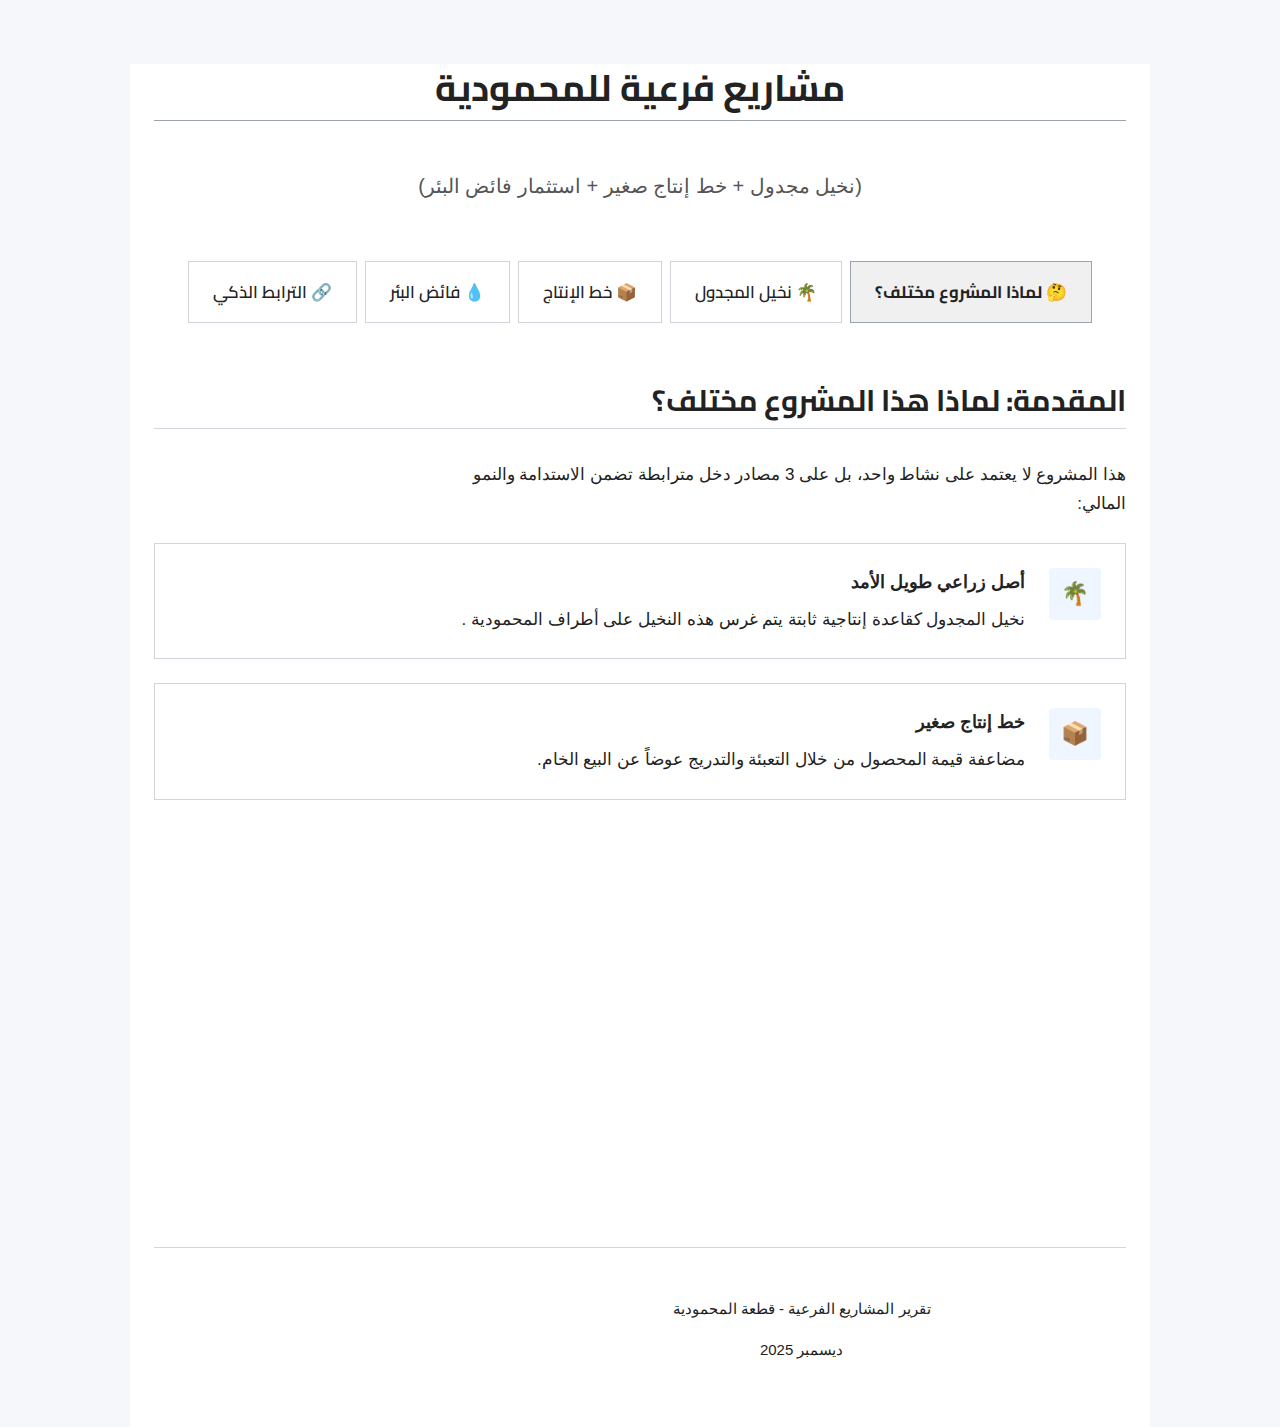
<file: mah/mahber.html>
<!DOCTYPE html>
<html lang="ar" dir="rtl">

<head>
    <meta charset="UTF-8">
    <meta name="viewport" content="width=device-width, initial-scale=1.0, minimum-scale=0.1, user-scalable=yes">
    <title>مشاريع فرعية للمحمودية - دراسة تعظيم الاستفادة</title>
    <link rel="preconnect" href="https://fonts.googleapis.com">
    <link rel="preconnect" href="https://fonts.gstatic.com" crossorigin>
    <link href="https://fonts.googleapis.com/css2?family=Cairo:wght@400;600;700&display=swap" rel="stylesheet">
    <link rel="stylesheet" href="style.css">
    <link rel="stylesheet" href="universal.css">
</head>

<body>
<div class="outer-wrapper">

    <div class="container">
        <header class="reveal">
            <h1>مشاريع فرعية للمحمودية</h1>
            <div class="subtitle">(نخيل مجدول + خط إنتاج صغير + استثمار فائض البئر)</div>
        </header>

        <nav class="nav-tabs reveal">
            <div class="tab active" data-tab="intro">🤔 لماذا المشروع مختلف؟</div>
            <div class="tab" data-tab="palm">🌴 نخيل المجدول</div>
            <div class="tab" data-tab="production">📦 خط الإنتاج</div>
            <div class="tab" data-tab="water">💧 فائض البئر</div>
            <div class="tab" data-tab="synergy">🔗 الترابط الذكي</div>
        </nav>

        <!-- المقدمة -->
        <div id="intro" class="tab-content active">
            <section>
                <h2>المقدمة: لماذا هذا المشروع مختلف؟</h2>
                <p>هذا المشروع لا يعتمد على نشاط واحد، بل على 3 مصادر دخل مترابطة تضمن الاستدامة والنمو المالي:</p>

                <div class="indicator-card reveal">
                    <div class="indicator-icon">🌴</div>
                    <div class="indicator-content">
                        <div class="indicator-title">أصل زراعي طويل الأمد</div>
                        <div>نخيل المجدول كقاعدة إنتاجية ثابتة يتم غرس هذه النخيل على أطراف المحمودية .</div>
                    </div>
                </div>

                <div class="indicator-card reveal">
                    <div class="indicator-icon">📦</div>
                    <div class="indicator-content">
                        <div class="indicator-title">خط إنتاج صغير</div>
                        <div>مضاعفة قيمة المحصول من خلال التعبئة والتدريج عوضاً عن البيع الخام.</div>
                    </div>
                </div>

                <div class="indicator-card reveal">
                    <div class="indicator-icon">💧</div>
                    <div class="indicator-content">
                        <div class="indicator-title">استغلال ذكي لفائض البئر</div>
                        <div>توليد دخل نقدي يومي من مياه الشرب والاستهلاك المحلي.</div>
                    </div>
                </div>

                <div class="summary-box reveal">
                    <h3>الفلسفة الأساسية</h3>
                    <p>الفكرة ليست التوسع العشوائي، بل تعظيم الاستفادة القصوى من كل قطرة مياه وكل شبر أرض موجود بالفعل.
                    </p>
                </div>
            </section>
        </div>

        <!-- مشروع النخيل -->
        <div id="palm" class="tab-content">
            <section>
                <h2>أولًا: مشروع نخيل المجدول (العمود الفقري)</h2>
                <h3>المعطيات الأساسية</h3>
                <table>
                    <thead>
                        <tr>
                            <th>البند</th>
                            <th>القيمة</th>
                        </tr>
                    </thead>
                    <tbody>
                        <tr>
                            <td>المساحة</td>
                            <td>2 هكتار (زراعة أطراف)</td>
                        </tr>
                        <tr>
                            <td>عدد النخيل</td>
                            <td>112 نخلة</td>
                        </tr>
                        <tr>
                            <td>الصنف</td>
                            <td>مجدول</td>
                        </tr>
                        <tr>
                            <td>سعر البيع (جملة محافظ)</td>
                            <td>5 ريال / كجم</td>
                        </tr>
                    </tbody>
                </table>

                <h3>الإنتاج السنوي المتوقع (سيناريوهات)</h3>
                <table>
                    <thead>
                        <tr>
                            <th>إنتاج النخلة</th>
                            <th>إجمالي الإنتاج (طن)</th>
                            <th>الإيراد السنوي (ريال) - بيع خام</th>
                        </tr>
                    </thead>
                    <tbody>
                        <tr>
                            <td>120 كجم</td>
                            <td>13.44 طن</td>
                            <td>67,200 ريال</td>
                        </tr>
                        <tr style="background-color: #e8f5e9; font-weight: bold;">
                            <td>150 كجم (متوسط)</td>
                            <td>16.80 طن</td>
                            <td>84,000 ريال</td>
                        </tr>
                        <tr>
                            <td>220 كجم</td>
                            <td>24.64 طن</td>
                            <td>123,200 ريال</td>
                        </tr>
                    </tbody>
                </table>
            </section>
        </div>

        <!-- خط الإنتاج -->
        <div id="production" class="tab-content">
            <section>
                <h2>ثانيًا: خط إنتاج صغير لتمور المجدول</h2>
                <div class="highlight reveal">
                    <p>ليس مصنعًا ضخماً ولا خطاً صناعيًا معقداً، بل وحدة معالجة احترافية مصممة خصيصًا لخدمة الـ 112 نخلة
                        بكفاءة عالية.</p>
                </div>

                <h3>وظائف خط الإنتاج</h3>
                <div
                    style="display: grid; grid-template-columns: repeat(auto-fit, minmax(150px, 1fr)); gap: 10px; margin-bottom: 20px;">
                    <div class="indicator-card" style="padding: 10px; text-align: center; flex-direction: column;">فرز
                        يدوي</div>
                    <div class="indicator-card" style="padding: 10px; text-align: center; flex-direction: column;">وزن
                        دقيق</div>
                    <div class="indicator-card" style="padding: 10px; text-align: center; flex-direction: column;">تعبئة
                        أنيقة</div>
                    <div class="indicator-card" style="padding: 10px; text-align: center; flex-direction: column;">إغلاق
                        حراري</div>
                </div>

                <h3>تكلفة التأسيس (مرة واحدة)</h3>
                <table>
                    <thead>
                        <tr>
                            <th>العنصر</th>
                            <th>التكلفة التقريبية (ريال)</th>
                        </tr>
                    </thead>
                    <tbody>
                        <tr>
                            <td>طاولات عمل ستانلس</td>
                            <td>1,000 ريال</td>
                        </tr>
                        <tr>
                            <td>ميزان رقمي حساس</td>
                            <td>200 ريال</td>
                        </tr>
                        <tr>
                            <td>ماكينة لحام وإغلاق</td>
                            <td>500 ريال</td>
                        </tr>
                        <tr>
                            <td>مواد تعبئة وتغليف</td>
                            <td>1,300 ريال</td>
                        </tr>
                        <tr style="font-weight: bold; color: var(--primary-color);">
                            <td>الإجمالي</td>
                            <td>≈ 3,000 ريال</td>
                        </tr>
                    </tbody>
                </table>

                <div class="financial-summary reveal">
                    <div class="financial-card">
                        <h4>بيع المحصول خام</h4>
                        <div class="financial-value">84,000</div>
                        <p>ريال / سنوياً</p>
                    </div>
                    <div class="financial-card green">
                        <h4>بيع عبر خط الإنتاج</h4>
                        <div class="financial-value">151,200</div>
                        <p>ريال / سنوياً (9 ريال/كجم)</p>
                    </div>
                </div>

                <div class="summary-box reveal">
                    <p>📈 <strong>زيادة الإيراد:</strong> +67,200 ريال سنويًا</p>
                    <p>💡 <strong>ملاحظة:</strong> هذه الزيادة مقابل استثمار بسيط قدره 3,000 ريال فقط!</p>
                </div>
            </section>
        </div>

        <!-- فائض البئر -->
        <div id="water" class="tab-content">
            <section>
                <h2>ثالثًا: مشروع استثمار فائض البئر (مياه)</h2>
                <p>البئر موجود أساساً للري، واستغلال الفائض هو استثمار ذكي لمورد متاح بالفعل.</p>

                <table>
                    <thead>
                        <tr>
                            <th>البند</th>
                            <th>القيمة التشغيلية</th>
                        </tr>
                    </thead>
                    <tbody>
                        <tr>
                            <td>كمية البيع اليومية</td>
                            <td>20 طن</td>
                        </tr>
                        <tr>
                            <td>عدد الجالونات (20 لتر)</td>
                            <td>1,000 جالون</td>
                        </tr>
                        <tr>
                            <td>سعر الجالون</td>
                            <td>2 ريال</td>
                        </tr>
                    </tbody>
                </table>

                <div class="financial-summary reveal">
                    <div class="financial-card green">
                        <h4>الإيراد الشهري</h4>
                        <div class="financial-value">60,000</div>
                        <p>ريال</p>
                    </div>
                    <div class="financial-card" style="background: #e53935;">
                        <h4>التكاليف التشغيلية</h4>
                        <div class="financial-value">18,000</div>
                        <p>ريال (كهرباء + عمالة + صيانة)</p>
                    </div>
                    <div class="financial-card" style="background: var(--accent-color);">
                        <h4>صافي الربح الشهري</h4>
                        <div class="financial-value">42,000</div>
                        <p>ريال تقريباً</p>
                    </div>
                </div>
            </section>
        </div>

        <!-- الترابط الذكي -->
        <div id="synergy" class="tab-content">
            <section>
                <h2>كيف تخدم المشاريع بعضها؟ (الترابط الذكي)</h2>

                <div class="highlight reveal">
                    <h3>💧 مشروع المياه:</h3>
                    <p>يمثل "المحرك النقدي" اليومي، حيث يمول الأسمدة، صيانة شبكة الري، ويغطي أي أعطال طارئة دون المساس
                        بالمدخرات.</p>
                </div>

                <div class="highlight reveal" style="border-right-color: var(--secondary-color);">
                    <h3>🌴 النخيل:</h3>
                    <p>يمثل "الأصل الاستراتيجي"، إنتاج موسمي مرتفع القيمة يضمن عوائد كبرى عند الحصاد.</p>
                </div>

                <div class="highlight reveal" style="border-right-color: var(--primary-color);">
                    <h3>📦 خط الإنتاج:</h3>
                    <p>يمثل "مضاعف الربح"، يرفع قيمة المنتج النهائي من زراعة تقليدية إلى منتج استهلاكي فاخر.</p>
                </div>

                <div class="conclusion reveal">
                    <h3>النتيجة النهائية</h3>
                    <p style="font-size: 1.2rem; font-weight: 700;">"مزرعة تموّل نفسها بنفسها، وتنتج عوائد ثابتة
                        ومتنامية."</p>
                </div>
            </section>
        </div>

        <footer>
            <p>تقرير المشاريع الفرعية - قطعة المحمودية</p>
            <p>ديسمبر 2025</p>
        </footer>
    </div>

    <script>
        // منطق تبديل التبويبات
        document.addEventListener('DOMContentLoaded', function () {
            const tabs = document.querySelectorAll('.tab');
            const tabContents = document.querySelectorAll('.tab-content');

            tabs.forEach(tab => {
                tab.addEventListener('click', () => {
                    tabs.forEach(t => t.classList.remove('active'));
                    tabContents.forEach(content => content.classList.remove('active'));

                    tab.classList.add('active');
                    const tabId = tab.getAttribute('data-tab');
                    document.getElementById(tabId).classList.add('active');
                });
            });

            // حركات الظهور
            function reveal() {
                var reveals = document.querySelectorAll(".reveal");
                for (var i = 0; i < reveals.length; i++) {
                    var windowHeight = window.innerHeight;
                    var elementTop = reveals[i].getBoundingClientRect().top;
                    var elementVisible = 100;
                    if (elementTop < windowHeight - elementVisible) {
                        reveals[i].classList.add("revealed");
                    }
                }
            }

            window.addEventListener("scroll", reveal);
            reveal(); // للتشغيل عند التحميل الأول
        });
    </script>

    
    

    
    
</div>

    <style>
        /* WRAPPER TECHNIQUE v8.0 */
        html, body { overflow-x: visible !important; overflow-y: visible !important; }
        .outer-wrapper { overflow-x: clip !important; width: 100% !important; max-width: 100vw !important; }
    </style>
    
</body>

</html>
</file>
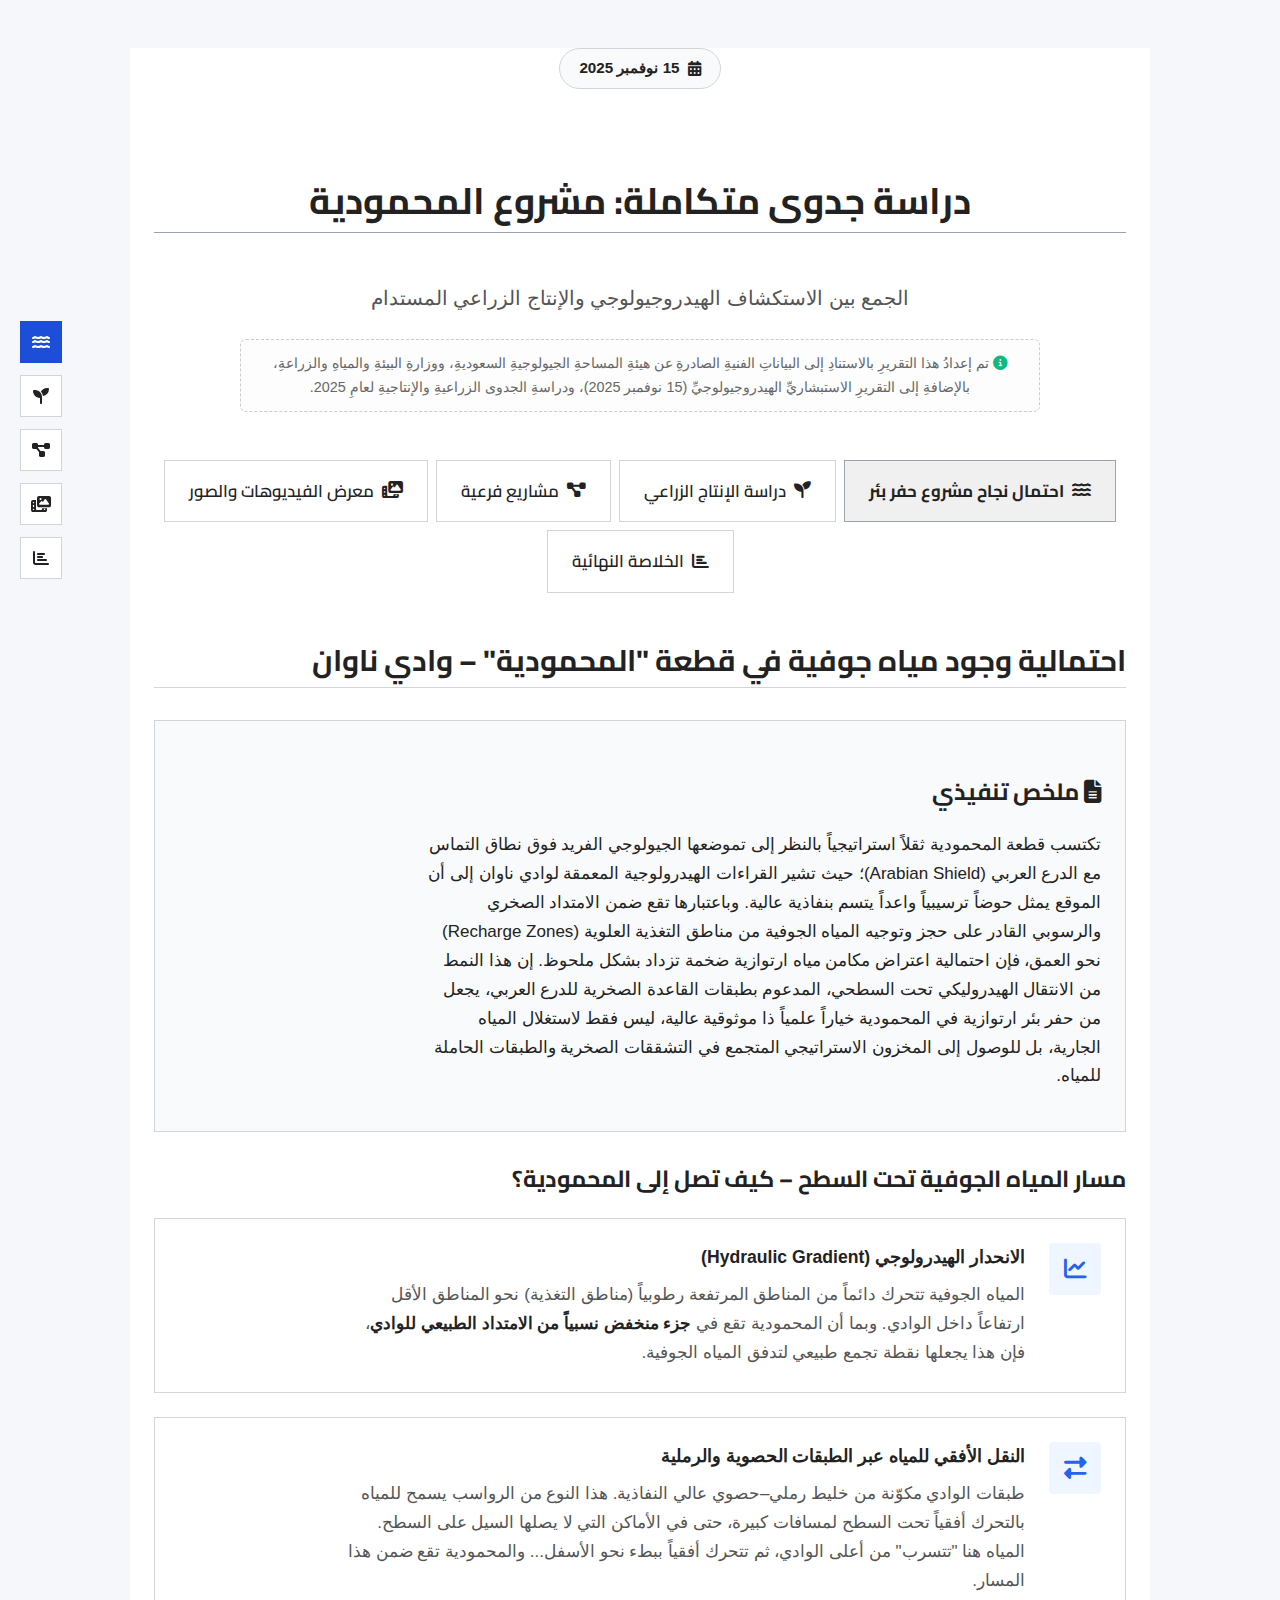
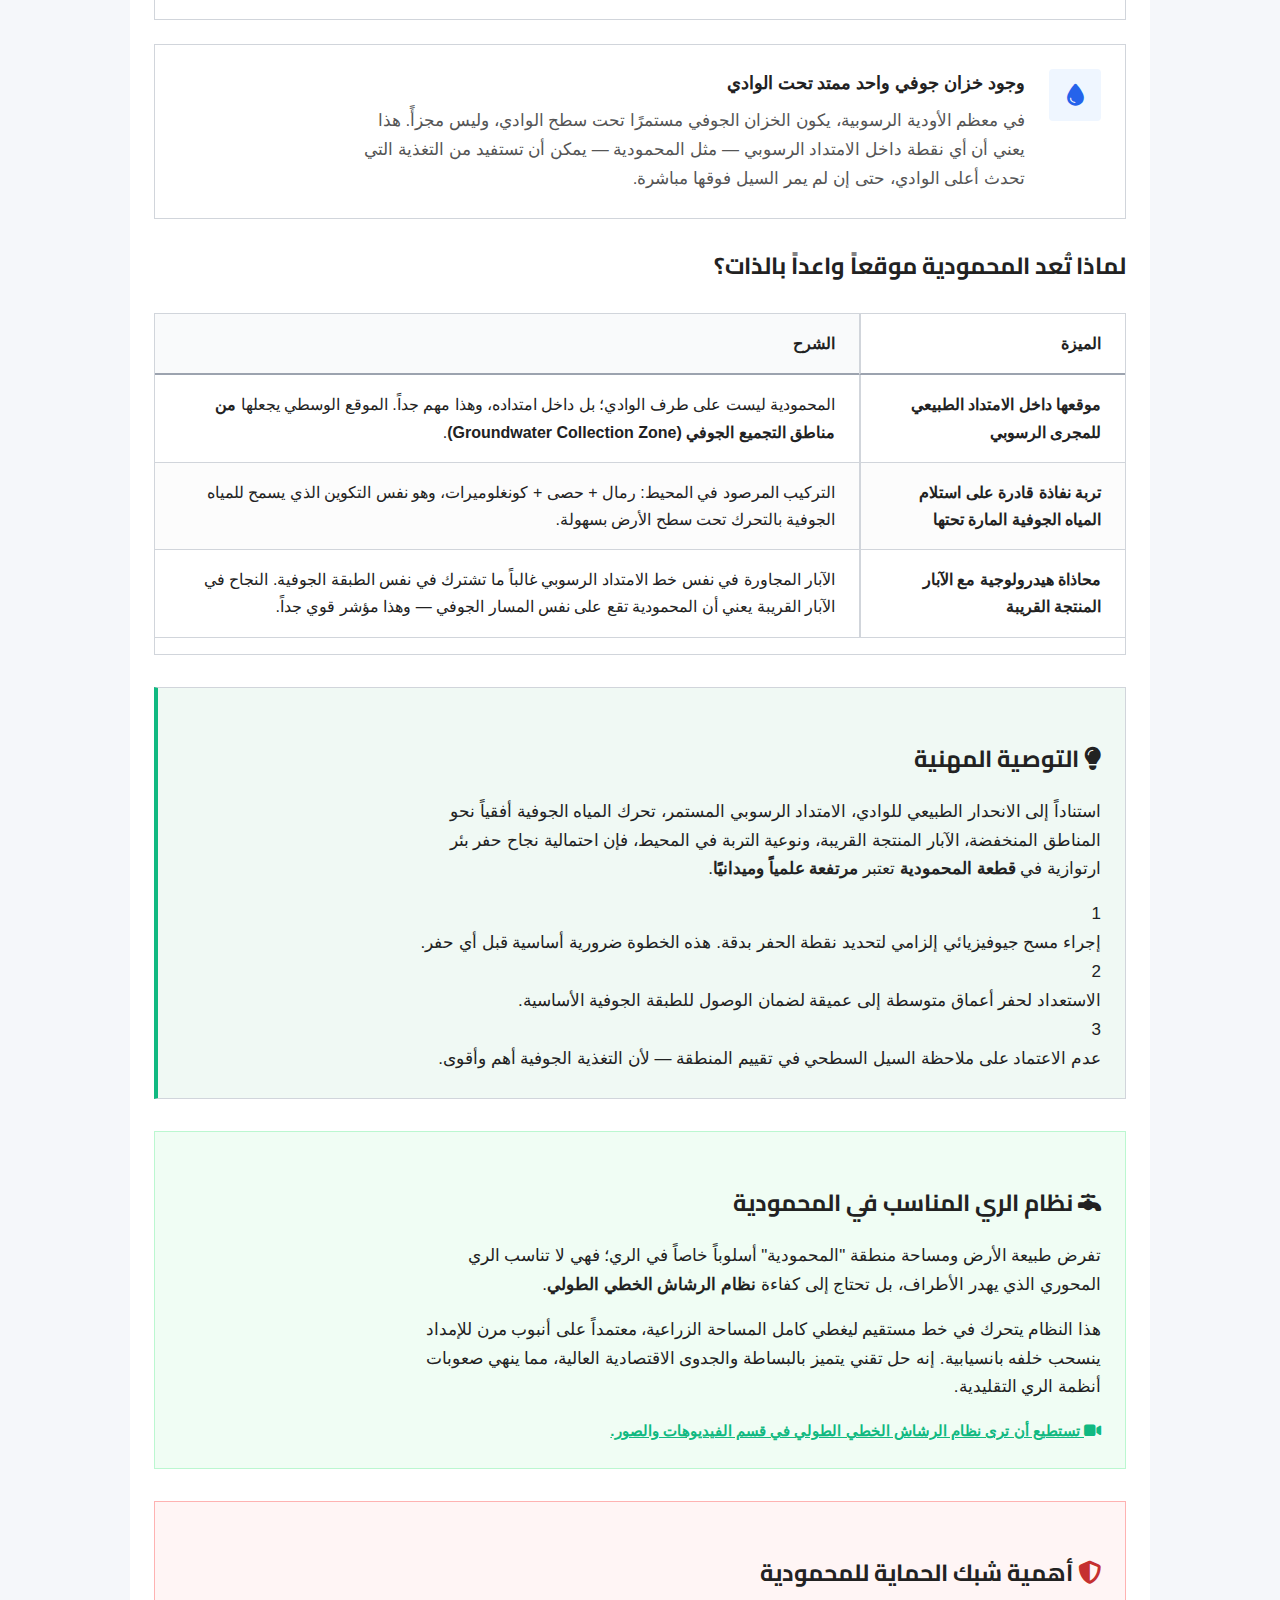
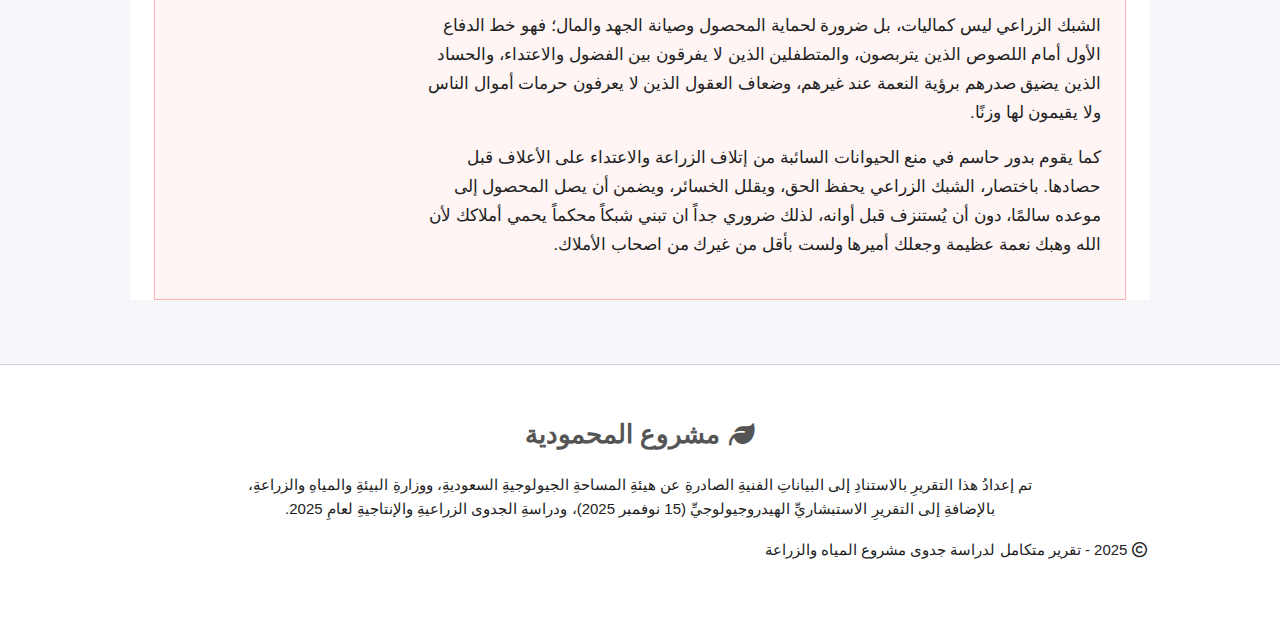
<file: mah/mahmoudiah.html>
<!DOCTYPE html>
<html lang="ar" dir="rtl">

<head>
    <!-- Google Analytics -->
    <script async src="https://www.googletagmanager.com/gtag/js?id=G-VW36LP2Q5F"></script>
    <script>
        window.dataLayer = window.dataLayer || [];
        function gtag() { dataLayer.push(arguments); }
        gtag('js', new Date());
        gtag('config', 'G-VW36LP2Q5F');
    </script>

    <meta charset="UTF-8">
    <meta name="viewport" content="width=device-width, initial-scale=1.0, minimum-scale=0.1, user-scalable=yes">

    <!-- Meta tags for better appearance -->
    <meta name="description" content="دراسة جدوى متكاملة لمشروع المياه والزراعة - قطعة المحمودية">
    <meta name="theme-color" content="#2c5530">
    <meta name="keywords" content="دراسة جدوى, مشروع زراعي, مياه جوفية, المحمودية, وادي ناوان">

    <title>تقرير متكامل: تم إعدادُ هذا التقريرِ بالاستنادِ إلى البياناتِ الفنيةِ الصادرةِ عن هيئةِ المساحةِ الجيولوجيةِ
        السعوديةِ، ووزارةِ البيئةِ والمياهِ والزراعةِ، بالإضافةِ إلى التقريرِ الاستبشاريِّ الهيدروجيولوجيِّ (15 نوفمبر
        2025)، ودراسةِ الجدوى الزراعيةِ والإنتاجيةِ لعامِ 2025.
        دراسة جدوى مشروع المياه والزراعة - قطعة المحمودية</title>

    <!-- Fonts -->
    <link rel="preconnect" href="https://fonts.googleapis.com">
    <link rel="preconnect" href="https://fonts.gstatic.com" crossorigin>
    <link href="https://fonts.googleapis.com/css2?family=Cairo:wght@300;400;500;600;700;800&display=swap"
        rel="stylesheet">

    <!-- Font Awesome -->
    <link rel="stylesheet" href="https://cdnjs.cloudflare.com/ajax/libs/font-awesome/6.4.0/css/all.min.css">

    <!-- Main CSS -->
    <link rel="stylesheet" href="style.css">

    <!-- Favicon -->
    <link rel="icon" type="image/x-icon"
        href="data:image/svg+xml,<svg xmlns=%22http://www.w3.org/2000/svg%22 viewBox=%220 0 100 100%22><text y=%22.9em%22 font-size=%2290%22>🌱</text></svg>">
</head>

<body>
    <!-- Floating Navigation -->
    <div class="floating-nav" id="floatingNav">
        <a href="#water" class="nav-dot active" data-target="water" title="دراسة المياه">
            <i class="fas fa-water"></i>
            <span class="tooltip">دراسة المياه</span>
        </a>
        <a href="#agriculture" class="nav-dot" data-target="agriculture" title="الخطة الزراعية">
            <i class="fas fa-seedling"></i>
            <span class="tooltip">الخطة الزراعية</span>
        </a>
        <a href="#subprojects" class="nav-dot" data-target="subprojects" title="المشاريع الفرعية">
            <i class="fas fa-project-diagram"></i>
            <span class="tooltip">المشاريع الفرعية</span>
        </a>
        <a href="#videos" class="nav-dot" data-target="videos" title="المعرض">
            <i class="fas fa-photo-video"></i>
            <span class="tooltip">المعرض</span>
        </a>
        <a href="#summary" class="nav-dot" data-target="summary" title="الخلاصة">
            <i class="fas fa-chart-bar"></i>
            <span class="tooltip">الخلاصة</span>
        </a>
    </div>

    <div class="container">
        <!-- Header -->
        <header class="reveal">
            <div class="date-badge">
                <i class="fas fa-calendar-alt"></i>
                15 نوفمبر 2025
            </div>
            <h1>دراسة جدوى متكاملة: مشروع المحمودية</h1>
            <div class="subtitle">الجمع بين الاستكشاف الهيدروجيولوجي والإنتاج الزراعي المستدام</div>

            <div class="methodology-note"
                style="margin-top: 24px; font-size: 0.9rem; color: #666; max-width: 800px; margin-left: auto; margin-right: auto; line-height: 1.6; background: #fdfdfd; padding: 12px; border: 1px dashed #ccc; border-radius: 6px;">
                <i class="fas fa-info-circle" style="color: var(--color-accent);"></i>
                تم إعدادُ هذا التقريرِ بالاستنادِ إلى البياناتِ الفنيةِ الصادرةِ عن هيئةِ المساحةِ الجيولوجيةِ
                السعوديةِ، ووزارةِ البيئةِ والمياهِ والزراعةِ، بالإضافةِ إلى التقريرِ الاستبشاريِّ الهيدروجيولوجيِّ (15
                نوفمبر 2025)، ودراسةِ الجدوى الزراعيةِ والإنتاجيةِ لعامِ 2025.
            </div>
        </header>

        <!-- Main Navigation Tabs -->
        <div class="nav-tabs reveal">
            <div class="tab active" data-tab="water">
                <i class="fas fa-water"></i>
                احتمال نجاح مشروع حفر بئر
            </div>
            <div class="tab" data-tab="agriculture">
                <i class="fas fa-seedling"></i>
                دراسة الإنتاج الزراعي
            </div>
            <div class="tab" data-tab="subprojects">
                <i class="fas fa-project-diagram"></i>
                مشاريع فرعية
            </div>
            <div class="tab" data-tab="videos">
                <i class="fas fa-photo-video"></i>
                معرض الفيديوهات والصور
            </div>
            <div class="tab" data-tab="summary">
                <i class="fas fa-chart-bar"></i>
                الخلاصة النهائية
            </div>
        </div>

        <!-- Tab Content: Water Study -->
        <div class="tab-content active reveal" id="water">
            <h2>احتمالية وجود مياه جوفية في قطعة "المحمودية" – وادي ناوان</h2>

            <div class="summary-box">
                <h3><i class="fas fa-file-alt"></i> ملخص تنفيذي</h3>
                <p>تكتسب قطعة المحمودية ثقلاً استراتيجياً بالنظر إلى تموضعها الجيولوجي الفريد فوق نطاق التماس مع الدرع
                    العربي (Arabian Shield)؛ حيث تشير القراءات الهيدرولوجية المعمقة لوادي ناوان إلى أن الموقع يمثل حوضاً
                    ترسيبياً واعداً يتسم بنفاذية عالية. وباعتبارها تقع ضمن الامتداد الصخري والرسوبي القادر على حجز
                    وتوجيه المياه الجوفية من مناطق التغذية العلوية (Recharge Zones) نحو العمق، فإن احتمالية اعتراض مكامن
                    مياه ارتوازية ضخمة تزداد بشكل ملحوظ. إن هذا النمط من الانتقال الهيدروليكي تحت السطحي، المدعوم بطبقات
                    القاعدة الصخرية للدرع العربي، يجعل من حفر بئر ارتوازية في المحمودية خياراً علمياً ذا موثوقية عالية،
                    ليس فقط لاستغلال المياه الجارية، بل للوصول إلى المخزون الاستراتيجي المتجمع في التشققات الصخرية
                    والطبقات الحاملة للمياه.</p>
            </div>

            <h3>مسار المياه الجوفية تحت السطح – كيف تصل إلى المحمودية؟</h3>

            <div class="indicator-card">
                <div class="indicator-icon">
                    <i class="fas fa-chart-line"></i>
                </div>
                <div class="indicator-content">
                    <div class="indicator-title">الانحدار الهيدرولوجي (Hydraulic Gradient)</div>
                    <p>المياه الجوفية تتحرك دائماً من المناطق المرتفعة رطوبياً (مناطق التغذية) نحو المناطق الأقل
                        ارتفاعاً داخل الوادي. وبما أن المحمودية تقع في <strong>جزء منخفض نسبياً من الامتداد الطبيعي
                            للوادي</strong>، فإن هذا يجعلها نقطة تجمع طبيعي لتدفق المياه الجوفية.</p>
                </div>
            </div>

            <div class="indicator-card">
                <div class="indicator-icon">
                    <i class="fas fa-exchange-alt"></i>
                </div>
                <div class="indicator-content">
                    <div class="indicator-title">النقل الأفقي للمياه عبر الطبقات الحصوية والرملية</div>
                    <p>طبقات الوادي مكوّنة من خليط رملي–حصوي عالي النفاذية. هذا النوع من الرواسب يسمح للمياه بالتحرك
                        أفقياً تحت السطح لمسافات كبيرة، حتى في الأماكن التي لا يصلها السيل على السطح. المياه هنا "تتسرب"
                        من أعلى الوادي، ثم تتحرك أفقياً ببطء نحو الأسفل... والمحمودية تقع ضمن هذا المسار.</p>
                </div>
            </div>

            <div class="indicator-card">
                <div class="indicator-icon">
                    <i class="fas fa-tint"></i>
                </div>
                <div class="indicator-content">
                    <div class="indicator-title">وجود خزان جوفي واحد ممتد تحت الوادي</div>
                    <p>في معظم الأودية الرسوبية، يكون الخزان الجوفي مستمرًا تحت سطح الوادي، وليس مجزأً. هذا يعني أن أي
                        نقطة داخل الامتداد الرسوبي — مثل المحمودية — يمكن أن تستفيد من التغذية التي تحدث أعلى الوادي،
                        حتى إن لم يمر السيل فوقها مباشرة.</p>
                </div>
            </div>

            <h3>لماذا تُعد المحمودية موقعاً واعداً بالذات؟</h3>

            <div class="table-responsive">
                <table class="compact-table">
                    <thead>
                        <tr>
                            <th>الميزة</th>
                            <th>الشرح</th>
                        </tr>
                    </thead>
                    <tbody>
                        <tr>
                            <td><strong>موقعها داخل الامتداد الطبيعي للمجرى الرسوبي</strong></td>
                            <td>المحمودية ليست على طرف الوادي؛ بل داخل امتداده، وهذا مهم جداً. الموقع الوسطي يجعلها
                                <strong>من
                                    مناطق التجميع الجوفي (Groundwater Collection Zone)</strong>.
                            </td>
                        </tr>
                        <tr>
                            <td><strong>تربة نفاذة قادرة على استلام المياه الجوفية المارة تحتها</strong></td>
                            <td>التركيب المرصود في المحيط: رمال + حصى + كونغلوميرات، وهو نفس التكوين الذي يسمح للمياه
                                الجوفية
                                بالتحرك تحت سطح الأرض بسهولة.</td>
                        </tr>
                        <tr>
                            <td><strong>محاذاة هيدرولوجية مع الآبار المنتجة القريبة</strong></td>
                            <td>الآبار المجاورة في نفس خط الامتداد الرسوبي غالباً ما تشترك في نفس الطبقة الجوفية. النجاح
                                في
                                الآبار القريبة يعني أن المحمودية تقع على نفس المسار الجوفي — وهذا مؤشر قوي جداً.</td>
                        </tr>
                    </tbody>
                </table>
            </div>

            <div class="recommendation-box keep-together">
                <h3><i class="fas fa-lightbulb"></i> التوصية المهنية</h3>
                <p>استناداً إلى الانحدار الطبيعي للوادي، الامتداد الرسوبي المستمر، تحرك المياه الجوفية أفقياً نحو
                    المناطق المنخفضة، الآبار المنتجة القريبة، ونوعية التربة في المحيط، فإن احتمالية نجاح حفر بئر
                    ارتوازية في <strong>قطعة المحمودية</strong> تعتبر <strong>مرتفعة علمياً وميدانيًا</strong>.</p>

                <div class="recommendation-item">
                    <div class="recommendation-number">1</div>
                    <div>إجراء مسح جيوفيزيائي إلزامي لتحديد نقطة الحفر بدقة. هذه الخطوة ضرورية أساسية قبل أي حفر.</div>

                </div>

                <div class="recommendation-item">
                    <div class="recommendation-number">2</div>
                    <div>الاستعداد لحفر أعماق متوسطة إلى عميقة لضمان الوصول للطبقة الجوفية الأساسية.</div>
                </div>

                <div class="recommendation-item">
                    <div class="recommendation-number">3</div>
                    <div>عدم الاعتماد على ملاحظة السيل السطحي في تقييم المنطقة — لأن التغذية الجوفية أهم وأقوى.</div>
                </div>
            </div>

            <div class="summary-box" style="background: #f0fdf4; border-color: #bbf7d0; margin-top: 30px;">
                <h3><i class="fas fa-faucet"></i> نظام الري المناسب في المحمودية</h3>
                <p>تفرض طبيعة الأرض ومساحة منطقة "المحمودية" أسلوباً خاصاً في الري؛ فهي لا تناسب الري المحوري الذي يهدر
                    الأطراف، بل تحتاج إلى كفاءة <strong>نظام الرشاش الخطي الطولي</strong>.</p>
                <p>هذا النظام يتحرك في خط مستقيم ليغطي كامل المساحة الزراعية، معتمداً على أنبوب مرن للإمداد ينسحب خلفه
                    بانسيابية. إنه حل تقني يتميز بالبساطة والجدوى الاقتصادية العالية، مما ينهي صعوبات أنظمة الري
                    التقليدية.</p>

                <div style="margin-top: 15px; font-size: 0.95rem;">
                    <a href="#videos" onclick="document.querySelector('.tab[data-tab=\'videos\']').click()"
                        style="color: var(--color-accent); font-weight: bold; text-decoration: underline;">
                        <i class="fas fa-video"></i> تستطيع أن ترى نظام الرشاش الخطي الطولي في قسم الفيديوهات والصور.
                    </a>
                </div>
            </div>

            <div class="summary-box" style="background: #fff5f5; border-color: #feb2b2; margin-top: 30px;">
                <h3><i class="fas fa-shield-alt" style="color: #c53030;"></i> أهمية شبك الحماية للمحمودية</h3>
                <p>الشبك الزراعي ليس كماليات، بل ضرورة لحماية المحصول وصيانة الجهد والمال؛ فهو خط الدفاع الأول أمام
                    اللصوص الذين يتربصون، والمتطفلين الذين لا يفرقون بين الفضول والاعتداء، والحساد الذين يضيق صدرهم
                    برؤية النعمة عند غيرهم، وضعاف العقول الذين لا يعرفون حرمات أموال الناس ولا يقيمون لها وزنًا.</p>
                <p>كما يقوم بدور حاسم في منع الحيوانات السائبة من إتلاف الزراعة والاعتداء على الأعلاف قبل حصادها.
                    باختصار، الشبك الزراعي يحفظ الحق، ويقلل الخسائر، ويضمن أن يصل المحصول إلى موعده سالمًا، دون أن
                    يُستنزف قبل أوانه، لذلك ضروري جداً ان تبني شبكاً محكماً يحمي أملاكك لأن الله وهبك نعمة عظيمة وجعلك
                    أميرها ولست بأقل من غيرك من اصحاب الأملاك.</p>
            </div>
        </div>

        <!-- Tab Content: Agriculture -->
        <div class="tab-content reveal" id="agriculture">
            <h2>دراسة الإنتاج الزراعي - دورة الذرة الرفيعة العلفية</h2>

            <div class="summary-box">
                <h3><i class="fas fa-eye"></i> نظرة عامة</h3>
                <p>يغطي هذا الجدول دورة زراعية مكثفة لمدة <strong>530 يوماً (سنة و7 أشهر تقريباً)</strong>، بما في ذلك
                    فترات النمو والتحضير والتوقف. يتم خلال هذه الفترة إنتاج الذرة الرفيعة العلفية عبر <strong>8
                        حشات</strong> خلال موسمين.</p>
            </div>

            <h3><i class="fas fa-calendar-check"></i> الجدول الزمني للإنتاج</h3>

            <div class="production-table table-responsive">
                <table class="compact-table">
                    <thead>
                        <tr>
                            <th>رقم العملية</th>
                            <th>المرحلة</th>
                            <th>النشاط</th>
                            <th>المدة (يوم)</th>
                            <th>اليوم التراكمي</th>
                        </tr>
                    </thead>
                    <tbody>
                        <tr>
                            <td>1</td>
                            <td>الموسم الأول (البداية)</td>
                            <td>تحضير التربة والزراعة</td>
                            <td>10</td>
                            <td>10</td>
                        </tr>
                        <tr>
                            <td>2</td>
                            <td>-</td>
                            <td>فترة النمو الأولى (حتى الحشة الأولى)</td>
                            <td>55</td>
                            <td>65</td>
                        </tr>
                        <tr>
                            <td>3</td>
                            <td>الحشة الأولى</td>
                            <td>الحشة الأولى + تعبئة بالات</td>
                            <td>5</td>
                            <td>70</td>
                        </tr>
                        <tr>
                            <td>4</td>
                            <td>-</td>
                            <td>فترة النمو الثانية (حتى الحشة الثانية)</td>
                            <td>55</td>
                            <td>125</td>
                        </tr>
                        <tr>
                            <td>5</td>
                            <td>الحشة الثانية</td>
                            <td>الحشة الثانية + تعبئة بالات</td>
                            <td>5</td>
                            <td>130</td>
                        </tr>
                        <tr>
                            <td>6</td>
                            <td>-</td>
                            <td>فترة النمو الثالثة (حتى الحشة الثالثة)</td>
                            <td>55</td>
                            <td>185</td>
                        </tr>
                        <tr>
                            <td>7</td>
                            <td>الحشة الثالثة</td>
                            <td>الحشة الثالثة + تعبئة بالات</td>
                            <td>5</td>
                            <td>190</td>
                        </tr>
                        <tr>
                            <td>8</td>
                            <td>-</td>
                            <td>فترة النمو الرابعة (حتى الحشة الرابعة)</td>
                            <td>55</td>
                            <td>245</td>
                        </tr>
                        <tr>
                            <td>9</td>
                            <td>الحشة الرابعة</td>
                            <td>الحشة الرابعة + تعبئة بالات</td>
                            <td>5</td>
                            <td>250</td>
                        </tr>
                        <tr>
                            <td>10</td>
                            <td>فترة التوقف والإراحة</td>
                            <td>إزالة بقايا الجذور + تهيئة التربية</td>
                            <td>30</td>
                            <td>280</td>
                        </tr>
                        <tr>
                            <td>11</td>
                            <td>الموسم الثاني (البداية)</td>
                            <td>تحضير التربة والزراعة</td>
                            <td>10</td>
                            <td>290</td>
                        </tr>
                        <tr>
                            <td>12</td>
                            <td>-</td>
                            <td>فترة النمو الأولى (حتى الحشة الأولى)</td>
                            <td>55</td>
                            <td>345</td>
                        </tr>
                        <tr>
                            <td>13</td>
                            <td>الحشة الخامسة</td>
                            <td>الحشة الأولى للموسم الثاني + تعبئة بالات</td>
                            <td>5</td>
                            <td>350</td>
                        </tr>
                        <tr>
                            <td>14</td>
                            <td>-</td>
                            <td>فترة النمو الثانية (حتى الحشة الثانية)</td>
                            <td>55</td>
                            <td>405</td>
                        </tr>
                        <tr>
                            <td>15</td>
                            <td>الحشة السادسة</td>
                            <td>الحشة الثانية للموسم الثاني + تعبئة بالات</td>
                            <td>5</td>
                            <td>410</td>
                        </tr>
                        <tr>
                            <td>16</td>
                            <td>-</td>
                            <td>فترة النمو الثالثة (حتى الحشة الثالثة)</td>
                            <td>55</td>
                            <td>465</td>
                        </tr>
                        <tr>
                            <td>17</td>
                            <td>الحشة السابعة</td>
                            <td>الحشة الثالثة للموسم الثاني + تعبئة بالات</td>
                            <td>5</td>
                            <td>470</td>
                        </tr>
                        <tr>
                            <td>18</td>
                            <td>-</td>
                            <td>فترة النمو الرابعة (حتى الحشة الرابعة)</td>
                            <td>55</td>
                            <td>525</td>
                        </tr>
                        <tr>
                            <td>19</td>
                            <td>الحشة الثامنة</td>
                            <td>الحشة الرابعة للموسم الثاني + تعبئة بالات</td>
                            <td>5</td>
                            <td>530</td>
                        </tr>
                    </tbody>
                </table>
            </div>

            <h3><i class="fas fa-chart-line"></i> التوقعات المالية والإنتاجية</h3>

            <div class="financial-summary keep-together">
                <div class="financial-card">
                    <h4>الإجمالي للحصاد</h4>
                    <div class="financial-value">8 حشات</div>
                    <p>خلال موسمين</p>
                </div>

                <div class="financial-card">
                    <h4>الإنتاج الإجمالي</h4>
                    <div class="financial-value">400 طن</div>
                    <p>وزن أخضر</p>
                </div>

                <div class="financial-card">
                    <h4>الإيراد المتوقع</h4>
                    <div class="financial-value">300,000 ريال</div>
                    <p>خلال سنة و7 أشهر</p>
                </div>
            </div>

            <div class="table-responsive">
                <table class="compact-table">
                    <thead>
                        <tr>
                            <th>البند</th>
                            <th>الموسم الأول</th>
                            <th>الموسم الثاني</th>
                            <th>الإجمالي للموسمين</th>
                        </tr>
                    </thead>
                    <tbody>
                        <tr>
                            <td><strong>عدد الحشات</strong></td>
                            <td>4 حشات</td>
                            <td>4 حشات</td>
                            <td><strong>8 حشات</strong></td>
                        </tr>
                        <tr>
                            <td><strong>إنتاج الحشة الواحدة</strong></td>
                            <td>50 طناً</td>
                            <td>50 طناً</td>
                            <td>-</td>
                        </tr>
                        <tr>
                            <td><strong>الإنتاج الموسمي الإجمالي</strong></td>
                            <td>200 طن</td>
                            <td>200 طن</td>
                            <td><strong>400 طن</strong></td>
                        </tr>
                        <tr>
                            <td><strong>وزن البالة المعبأة</strong></td>
                            <td>20 كجم</td>
                            <td>20 كجم</td>
                            <td>20 كجم</td>
                        </tr>
                        <tr>
                            <td><strong>عدد البالات الإجمالي/الموسم</strong></td>
                            <td>10,000 بالة</td>
                            <td>10,000 بالة</td>
                            <td><strong>20,000 بالة</strong></td>
                        </tr>
                        <tr>
                            <td><strong>سعر البالة الواحدة (التقديري)</strong></td>
                            <td>15 ريالاً</td>
                            <td>15 ريالاً</td>
                            <td>15 ريالاً</td>
                        </tr>
                        <tr>
                            <td><strong>الإيراد الإجمالي/الموسم</strong></td>
                            <td><strong>150,000 ريال</strong></td>
                            <td><strong>150,000 ريال</strong></td>
                            <td><strong>300,000 ريال</strong></td>
                        </tr>
                    </tbody>
                </table>
            </div>
        </div>

        <!-- Tab Content: Subprojects -->
        <div class="tab-content reveal" id="subprojects">
            <header class="reveal">
                <h1>مشاريع فرعية للمحمودية</h1>
                <div class="subtitle">(نخيل مجدول + خط إنتاج صغير + استثمار فائض البئر)</div>
            </header>

            <!-- Vertical Stack Wrapper -->
            <div class="vertical-stack-container">

                <!-- المقدمة -->
                <div id="intro" class="section-card active">
                    <section>
                        <h2><i class="fas fa-star"></i> المقدمة: لماذا هذا المشروع مختلف؟</h2>
                        <p>هذا المشروع لا يعتمد على نشاط واحد، بل على 3 مصادر دخل مترابطة تضمن الاستدامة والنمو المالي:
                        </p>

                        <div class="indicator-card reveal">
                            <div class="indicator-icon">
                                <i class="fas fa-tree"></i>
                            </div>
                            <div class="indicator-content">
                                <div class="indicator-title">أصل زراعي طويل الأمد</div>
                                <div>نخيل المجدول كقاعدة إنتاجية ثابتة يتم غرس هذه النخيل على أطراف المحمودية .</div>
                            </div>
                        </div>

                        <div class="indicator-card reveal">
                            <div class="indicator-icon">
                                <i class="fas fa-industry"></i>
                            </div>
                            <div class="indicator-content">
                                <div class="indicator-title">خط إنتاج صغير</div>
                                <div>مضاعفة قيمة المحصول من خلال التعبئة والتدريج عوضاً عن البيع الخام.</div>
                            </div>
                        </div>

                        <div class="indicator-card reveal">
                            <div class="indicator-icon">
                                <i class="fas fa-tint"></i>
                            </div>
                            <div class="indicator-content">
                                <div class="indicator-title">استغلال ذكي لفائض البئر</div>
                                <div>توليد دخل نقدي يومي من مياه الشرب والاستهلاك المحلي.</div>
                            </div>
                        </div>

                        <div class="summary-box reveal">
                            <h3><i class="fas fa-lightbulb"></i> الفلسفة الأساسية</h3>
                            <p>الفكرة ليست التوسع العشوائي، بل تعظيم الاستفادة القصوى من كل قطرة مياه وكل شبر أرض موجود
                                بالفعل.</p>
                        </div>
                    </section>
                </div>

                <!-- مشروع النخيل -->
                <div id="palm" class="section-card">
                    <section>
                        <h2><i class="fas fa-tree"></i> أولًا: مشروع نخيل المجدول (العمود الفقري)</h2>
                        <h3>المعطيات الأساسية</h3>
                        <div class="table-responsive">
                            <table class="compact-table">
                                <thead>
                                    <tr>
                                        <th>البند</th>
                                        <th>القيمة</th>
                                    </tr>
                                </thead>
                                <tbody>
                                    <tr>
                                        <td>المساحة</td>
                                        <td>2 هكتار (زراعة أطراف)</td>
                                    </tr>
                                    <tr>
                                        <td>عدد النخيل</td>
                                        <td>112 نخلة</td>
                                    </tr>
                                    <tr>
                                        <td>الصنف</td>
                                        <td>مجدول</td>
                                    </tr>
                                    <tr>
                                        <td>سعر البيع (جملة محافظ)</td>
                                        <td>5 ريال / كجم</td>
                                    </tr>
                                </tbody>
                            </table>
                        </div>

                        <h3>الإنتاج السنوي المتوقع (سيناريوهات)</h3>
                        <div class="table-responsive">
                            <table class="compact-table">
                                <thead>
                                    <tr>
                                        <th>إنتاج النخلة</th>
                                        <th>إجمالي الإنتاج (طن)</th>
                                        <th>الإيراد السنوي (ريال) - بيع خام</th>
                                    </tr>
                                </thead>
                                <tbody>
                                    <tr>
                                        <td>120 كجم</td>
                                        <td>13.44 طن</td>
                                        <td>67,200 ريال</td>
                                    </tr>
                                    <tr class="highlight-row">
                                        <td>150 كجم (متوسط)</td>
                                        <td>16.80 طن</td>
                                        <td>84,000 ريال</td>
                                    </tr>
                                    <tr>
                                        <td>220 كجم</td>
                                        <td>24.64 طن</td>
                                        <td>123,200 ريال</td>
                                    </tr>
                                </tbody>
                            </table>
                        </div>
                    </section>
                </div>

                <!-- خط الإنتاج -->
                <div id="production" class="section-card">
                    <section>
                        <h2><i class="fas fa-industry"></i> ثانيًا: خط إنتاج صغير لتمور المجدول</h2>
                        <div class="highlight reveal">
                            <p><i class="fas fa-info-circle"></i> ليس مصنعًا ضخماً ولا خطاً صناعيًا معقداً، بل وحدة
                                معالجة احترافية مصممة خصيصًا لخدمة الـ 112
                                نخلة بكفاءة عالية.</p>
                        </div>

                        <h3>وظائف خط الإنتاج</h3>
                        <div class="production-features">
                            <div class="feature-item">
                                <i class="fas fa-sort-amount-down"></i>
                                <span>فرز يدوي</span>
                            </div>
                            <div class="feature-item">
                                <i class="fas fa-weight"></i>
                                <span>وزن دقيق</span>
                            </div>
                            <div class="feature-item">
                                <i class="fas fa-box"></i>
                                <span>تعبئة أنيقة</span>
                            </div>
                            <div class="feature-item">
                                <i class="fas fa-thermometer"></i>
                                <span>إغلاق حراري</span>
                            </div>
                        </div>

                        <h3>تكلفة التأسيس (مرة واحدة)</h3>
                        <div class="table-responsive">
                            <table class="compact-table">
                                <thead>
                                    <tr>
                                        <th>العنصر</th>
                                        <th>التكلفة التقريبية (ريال)</th>
                                    </tr>
                                </thead>
                                <tbody>
                                    <tr>
                                        <td>طاولات عمل ستانلس</td>
                                        <td>1,000 ريال</td>
                                    </tr>
                                    <tr>
                                        <td>ميزان رقمي حساس</td>
                                        <td>200 ريال</td>
                                    </tr>
                                    <tr>
                                        <td>ماكينة لحام وإغلاق</td>
                                        <td>500 ريال</td>
                                    </tr>
                                    <tr>
                                        <td>مواد تعبئة وتغليف</td>
                                        <td>1,300 ريال</td>
                                    </tr>
                                    <tr class="total-row">
                                        <td><strong>الإجمالي</strong></td>
                                        <td><strong>≈ 3,000 ريال</strong></td>
                                    </tr>
                                </tbody>
                            </table>
                        </div>

                        <div class="financial-summary reveal">
                            <div class="financial-card">
                                <h4>بيع المحصول خام</h4>
                                <div class="financial-value">84,000</div>
                                <p>ريال / سنوياً</p>
                            </div>
                            <div class="financial-card green">
                                <h4>بيع عبر خط الإنتاج</h4>
                                <div class="financial-value">151,200</div>
                                <p>ريال / سنوياً (9 ريال/كجم)</p>
                            </div>
                        </div>

                        <div class="summary-box reveal">
                            <p><i class="fas fa-chart-line"></i> <strong>زيادة الإيراد:</strong> +67,200 ريال سنويًا</p>
                            <p><i class="fas fa-lightbulb"></i> <strong>ملاحظة:</strong> هذه الزيادة مقابل استثمار بسيط
                                قدره 3,000 ريال فقط!</p>
                        </div>
                    </section>
                </div>

                <!-- فائض البئر -->
                <div id="water-surplus" class="section-card">
                    <section>
                        <h2><i class="fas fa-tint"></i> ثالثًا: مشروع استثمار فائض البئر (مياه)</h2>
                        <p>البئر موجود أساساً للري، واستغلال الفائض هو استثمار ذكي لمورد متاح بالفعل.</p>

                        <div class="table-responsive">
                            <table class="compact-table">
                                <thead>
                                    <tr>
                                        <th>البند</th>
                                        <th>القيمة التشغيلية</th>
                                    </tr>
                                </thead>
                                <tbody>
                                    <tr>
                                        <td>كمية البيع اليومية</td>
                                        <td>20 طن</td>
                                    </tr>
                                    <tr>
                                        <td>عدد الجالونات (20 لتر)</td>
                                        <td>1,000 جالون</td>
                                    </tr>
                                    <tr>
                                        <td>سعر الجالون</td>
                                        <td>2 ريال</td>
                                    </tr>
                                </tbody>
                            </table>
                        </div>

                        <div class="financial-summary reveal">
                            <div class="financial-card green">
                                <h4>الإيراد الشهري</h4>
                                <div class="financial-value">60,000</div>
                                <p>ريال</p>
                            </div>
                            <div class="financial-card blue">
                                <h4>التكاليف التشغيلية</h4>
                                <div class="financial-value">18,000</div>
                                <p>ريال (كهرباء + عمالة + صيانة)</p>
                            </div>
                            <div class="financial-card accent">
                                <h4>صافي الربح الشهري</h4>
                                <div class="financial-value">42,000</div>
                                <p>ريال تقريباً</p>
                            </div>
                        </div>
                    </section>
                </div>

                <!-- الترابط الذكي -->
                <div id="synergy" class="section-card">
                    <section>
                        <h2><i class="fas fa-link"></i> كيف تخدم المشاريع بعضها؟ (الترابط الذكي)</h2>

                        <div class="highlight reveal">
                            <h3><i class="fas fa-tint"></i> مشروع المياه:</h3>
                            <p>يمثل "المحرك النقدي" اليومي، حيث يمول الأسمدة، صيانة شبكة الري، ويغطي أي أعطال طارئة دون
                                المساس بالمدخرات.</p>
                        </div>

                        <div class="highlight reveal">
                            <h3><i class="fas fa-tree"></i> النخيل:</h3>
                            <p>يمثل "الأصل الاستراتيجي"، إنتاج موسمي مرتفع القيمة يضمن عوائد كبرى عند الحصاد.</p>
                        </div>

                        <div class="highlight reveal">
                            <h3><i class="fas fa-industry"></i> خط الإنتاج:</h3>
                            <p>يمثل "مضاعف الربح"، يرفع قيمة المنتج النهائي من زراعة تقليدية إلى منتج استهلاكي فاخر.</p>
                        </div>

                        <div class="conclusion reveal">
                            <h3><i class="fas fa-award"></i> النتيجة النهائية</h3>
                            <p class="final-result">"مزرعة تموّل نفسها بنفسها، وتنتج عوائد ثابتة ومتنامية."</p>
                        </div>
                    </section>
                </div>
            </div>
        </div>

        <!-- Tab Content: Videos -->
        <div class="tab-content reveal" id="videos">
            <h2><i class="fas fa-photo-video"></i> معرض الفيديوهات والصور التوثيقية</h2>

            <div class="summary-box">
                <h3><i class="fas fa-camera"></i> فديوهات وصور تقريبة لشكل مشروع المحمودية</h3>
                <p>وكيف ينبغي ان يكون وماهي التجهيزات الضرورية للمشروع.</p>
            </div>

            <div class="video-grid">
                <!-- فيديو 1 -->
                <div class="video-card">
                    <div class="video-container" id="container1">
                        <iframe id="player1"
                            src="https://www.youtube.com/embed/Yu7YqgHPKRU?enablejsapi=1&rel=0&modestbranding=1"
                            title="YouTube video player"
                            allow="accelerometer; autoplay; clipboard-write; encrypted-media; gyroscope; picture-in-picture"
                            allowfullscreen></iframe>
                        <div class="video-overlay" onclick="playCurrentVideo('player1')">
                            <div class="play-icon">
                                <i class="fas fa-play"></i>
                            </div>
                            <div class="overlay-text">اضغط للمشاهدة</div>
                        </div>
                    </div>
                    <div class="video-title">
                        <i class="fas fa-solar-panel"></i>
                        تشغيل غطاس البئر بالطاقة الشمسية يوفر تكاليف كبيرة
                    </div>
                </div>

                <!-- فيديو 2 -->
                <div class="video-card">
                    <div class="video-container" id="container2">
                        <iframe id="player2"
                            src="https://www.youtube.com/embed/SFdeV_CoCMI?enablejsapi=1&rel=0&modestbranding=1"
                            title="YouTube video player"
                            allow="accelerometer; autoplay; clipboard-write; encrypted-media; gyroscope; picture-in-picture"
                            allowfullscreen></iframe>
                        <div class="video-overlay" onclick="playCurrentVideo('player2')">
                            <div class="play-icon">
                                <i class="fas fa-play"></i>
                            </div>
                            <div class="overlay-text">اضغط للمشاهدة</div>
                        </div>
                    </div>
                    <div class="video-title">
                        <i class="fas fa-leaf"></i>
                        الحشة الرابعة من الذرة الهجينة بروتين 12%
                    </div>
                </div>

                <!-- فيديو 3 -->
                <div class="video-card">
                    <div class="video-container" id="container3">
                        <iframe id="player3"
                            src="https://www.youtube.com/embed/gJzTeUcNXr4?enablejsapi=1&rel=0&modestbranding=1"
                            title="YouTube video player"
                            allow="accelerometer; autoplay; clipboard-write; encrypted-media; gyroscope; picture-in-picture"
                            allowfullscreen></iframe>
                        <div class="video-overlay" onclick="playCurrentVideo('player3')">
                            <div class="play-icon">
                                <i class="fas fa-play"></i>
                            </div>
                            <div class="overlay-text">اضغط للمشاهدة</div>
                        </div>
                    </div>
                    <div class="video-title">
                        <i class="fas fa-faucet"></i>
                        نظام الرشاش الخطي LEPA نظام الري بالتنقيط السطحي
                    </div>
                </div>

                <!-- فيديو 4 -->
                <div class="video-card">
                    <div class="video-container" id="container4">
                        <iframe id="player4"
                            src="https://www.youtube.com/embed/AHVKy-n6q3A?enablejsapi=1&rel=0&modestbranding=1"
                            title="YouTube video player"
                            allow="accelerometer; autoplay; clipboard-write; encrypted-media; gyroscope; picture-in-picture"
                            allowfullscreen></iframe>
                        <div class="video-overlay" onclick="playCurrentVideo('player4')">
                            <div class="play-icon">
                                <i class="fas fa-play"></i>
                            </div>
                            <div class="overlay-text">اضغط للمشاهدة</div>
                        </div>
                    </div>
                    <div class="video-title">
                        <i class="fas fa-tractor"></i>
                        حرث الأرض ضروري حتى تستطيع تخزين مياه الأمطار في جوفها، احرث حتى لو لم تزرع.
                    </div>
                </div>

                <!-- فيديو 5 -->
                <div class="video-card">
                    <div class="video-container" id="container5">
                        <iframe id="player5"
                            src="https://www.youtube.com/embed/UlOwK1D5188?enablejsapi=1&rel=0&modestbranding=1"
                            title="YouTube video player"
                            allow="accelerometer; autoplay; clipboard-write; encrypted-media; gyroscope; picture-in-picture"
                            allowfullscreen></iframe>
                        <div class="video-overlay" onclick="playCurrentVideo('player5')">
                            <div class="play-icon">
                                <i class="fas fa-play"></i>
                            </div>
                            <div class="overlay-text">اضغط للمشاهدة</div>
                        </div>
                    </div>
                    <div class="video-title">
                        <i class="fas fa-chart-line"></i>
                        سرعة نمو الذرة الهجينة العلفية بروتين 12%
                    </div>
                </div>

                <!-- فيديو 6 -->
                <div class="video-card">
                    <div class="video-container" id="container6">
                        <iframe id="player6"
                            src="https://www.youtube.com/embed/y9n8QUHMDqQ?enablejsapi=1&rel=0&modestbranding=1"
                            title="YouTube video player"
                            allow="accelerometer; autoplay; clipboard-write; encrypted-media; gyroscope; picture-in-picture"
                            allowfullscreen></iframe>
                        <div class="video-overlay" onclick="playCurrentVideo('player6')">
                            <div class="play-icon">
                                <i class="fas fa-play"></i>
                            </div>
                            <div class="overlay-text">اضغط للمشاهدة</div>
                        </div>
                    </div>
                    <div class="video-title">
                        <i class="fas fa-seedling"></i>
                        نوع هجين حصدتين في السنة ألياف تنشط الكرش وبروتين 11%
                    </div>
                </div>
            </div>

            <!-- معرض الصور -->
            <div class="image-gallery-section">
                <h3><i class="fas fa-images"></i> معرض الصور التقدمية</h3>
                <div class="image-grid">
                    <div class="image-card"
                        onclick="openLightbox('images/mst.jpg', 'الرشاش الخطي هو الأفضل للمزارع المستطيلة او المربعة او الصغيرة لتغطية كل المساحة')">
                        <img src="images/mst.jpg" alt="منظر جوي للوادي" loading="lazy">
                        <div class="image-caption">
                            <i class="fas fa-mountain"></i>
                            الرشاش الخطي هو الأفضل للمزارع المستطيلة او المربعة او الصغيرة لتغطية كل المساحة
                        </div>
                    </div>
                    <div class="image-card" onclick="openLightbox('images/well.png', 'تجهيزات حفر بئر المياه')">
                        <img src="images/well.png" alt="بئر مياه" loading="lazy">
                        <div class="image-caption">
                            <i class="fas fa-water"></i>
                            تجهيزات حفر بئر المياه
                        </div>
                    </div>
                    <div class="image-card"
                        onclick="openLightbox('images/ldn-lepa-bubler.jpg', 'الرشاش الخطي يتحرك بشكل مستقيم الى الامام ويقوم بالتنقيط بقرب سطح التربة')">
                        <img src="images/ldn-lepa-bubler.jpg" alt="نظام ري" loading="lazy">
                        <div class="image-caption">
                            <i class="fas fa-tint"></i>
                            الرشاش الخطي يتحرك بشكل مستقيم الى الامام ويقوم بالتنقيط بقرب سطح التربة
                        </div>
                    </div>
                    <div class="image-card"
                        onclick="openLightbox('images/geology.png', 'التحليل الهيدروجيولوجي للتربة')">
                        <img src="images/geology.png" alt="دراسة جيولوجية" loading="lazy">
                        <div class="image-caption">
                            <i class="fas fa-map"></i>
                            التحليل الهيدروجيولوجي للتربة
                        </div>
                    </div>
                    <div class="image-card"
                        onclick="openLightbox('images/shp.jpg', 'أهمية الشبك الزراعية لحماية المزرعة والعلف من اللصوص والحيوانات.')">
                        <img src="images/shp.jpg" alt="حصاد" loading="lazy">
                        <div class="image-caption">
                            <i class="fas fa-shield-alt"></i>
                            أهمية الشبك الزراعي لحماية المزرعة والعلف من اللصوص والحيوانات.
                        </div>
                    </div>
                    <div class="image-card"
                        onclick="openLightbox('images/taqa.jpg', 'لوحة طاقة شمسية سهلة التركيب تستخرج الماء من البئر مجاناً')">
                        <img src="images/taqa.jpg" alt="تشغيل الغطاس" loading="lazy">
                        <div class="image-caption">
                            <i class="fas fa-solar-panel"></i>
                            لوحة طاقة شمسية سهلة التركيب تستخرج الماء من البئر مجاناً
                        </div>
                    </div>
                </div>
            </div>
        </div>

        <!-- Tab Content: Summary -->
        <div class="tab-content reveal" id="summary">
            <h2><i class="fas fa-chart-bar"></i> الخلاصة النهائية والتكامل بين المشروعين</h2>

            <div class="conclusion keep-together">
                <h3><i class="fas fa-award"></i> النتيجة الشاملة</h3>
                <p>بناءً على التحليل الهيدروجيولوجي والدراسة الزراعية، فإن مشروع قطعة <strong>المحمودية</strong> يظهر
                    إمكانات عالية للنجاح على المستويين:</p>
            </div>

            <h3><i class="fas fa-check-circle"></i> تقييم احتمالية نجاح حفر البئر</h3>

            <div class="indicator-card">
                <div class="indicator-icon">
                    <i class="fas fa-check"></i>
                </div>
                <div class="indicator-content">
                    <div class="indicator-title">مؤشرات إيجابية قوية</div>
                    <p>موقع المحمودية داخل الامتداد الرسوبي الطبيعي للوادي، ووجود خزان جوفي ممتد، والتكوين الأرضي النفاذ
                        (رمال + حصى) جميعها عوامل تدعم احتمالية عالية لنجاح حفر البئر.</p>
                </div>
            </div>

            <div class="indicator-card">
                <div class="indicator-icon">
                    <i class="fas fa-lightbulb"></i>
                </div>
                <div class="indicator-content">
                    <div class="indicator-title">التوصية الأساسية</div>
                    <p>ضرورة إجراء مسح جيوفيزيائي قبل الحفر لتحديد نقطة الحفر الدقيقة والعمق المتوقع، مما يزيد من فرص
                        النجاح ويقلل المخاطر.</p>
                </div>
            </div>

            <h3><i class="fas fa-chart-line"></i> الجدوى الاقتصادية للمشروع الزراعي</h3>

            <div class="indicator-card">
                <div class="indicator-icon">
                    <i class="fas fa-money-bill-wave"></i>
                </div>
                <div class="indicator-content">
                    <div class="indicator-title">الإيرادات المتوقعة</div>
                    <p>يمكن تحقيق إيرادات تصل إلى <strong>300,000 ريال</strong> خلال سنة و7 أشهر عبر دورة مكثفة للذرة
                        الرفيعة العلفية (8 حشات، 400 طن إنتاج).</p>
                </div>
            </div>

            <div class="indicator-card">
                <div class="indicator-icon">
                    <i class="fas fa-sync-alt"></i>
                </div>
                <div class="indicator-content">
                    <div class="indicator-title">التكامل بين المشروعين</div>
                    <p>توفر المياه الجوفية مصدر ري مستدام يدعم الجدوى الاقتصادية للمشروع الزراعي. نجاح البئر يعني تأمين
                        مصدر مائي دائم للري، مما يضمن استمرارية الإنتاج الزراعي.</p>
                </div>
            </div>

            <div class="highlight keep-together">
                <h3><i class="fas fa-list-ol"></i> الخطوات التوصية التنفيذية</h3>
                <ol class="steps-list">
                    <li>
                        <strong>المرحلة الأولى:</strong> إجراء المسح الجيوفيزيائي لتحديد نقطة الحفر المثلى.
                    </li>
                    <li>
                        <strong>المرحلة الثانية:</strong> حفر البئر والاختبار لضمان تدفق المياه وجودتها.
                    </li>
                    <li>
                        <strong>المرحلة الثالثة:</strong> تهيئة الأرض للزراعة وبدء الدورة الزراعية حسب الجدول الزمني.
                    </li>
                    <li>
                        <strong>المرحلة الرابعة:</strong> المتابعة الدورية للإنتاج ومراقبة منسوب المياه في البئر.
                    </li>
                </ol>
            </div>

            <div class="recommendation-box keep-together">
                <h3><i class="fas fa-flag-checkered"></i> الخلاصة النهائية</h3>
                <p>مشروع قطعة <strong>المحمودية</strong> يمثل فرصة استثمارية متكاملة، حيث تدعم الدراسة الهيدروجيولوجية
                    احتمالية عالية لنجاح حفر البئر، بينما تظهر الدراسة الزراعية إمكانية تحقيق عوائد اقتصادية مجدية. نجاح
                    المشروع يعتمد على التنفيذ المنهجي بدءاً بالمسح الجيوفيزيائي، ثم الحفر، ثم تنفيذ الخطة الزراعية.</p>
                <p class="final-statement">
                    <i class="fas fa-gem"></i>
                    حفر البئر هنا خطوة منطقية ومدعومة علمياً... وفرصة كبيرة للحصول على مصدر مائي دائم ودعم الإنتاج
                    الزراعي المجدي اقتصادياً.
                </p>
            </div>
        </div>
    </div>

    <!-- نافذة عرض الصور المكبرة -->
    <div id="imageModal" class="modal">
        <span class="close-modal" id="closeModal">
            <i class="fas fa-times"></i>
        </span>
        <img class="modal-content" id="fullImage">
        <div id="caption" class="modal-caption"></div>
    </div>

    <!-- Footer -->
    <footer>
        <div class="footer-content">
            <div class="footer-logo">
                <i class="fas fa-leaf"></i>
                <span>مشروع المحمودية</span>
            </div>
            <p style="max-width: 800px; margin: 10px auto; line-height: 1.6;">تم إعدادُ هذا التقريرِ بالاستنادِ إلى
                البياناتِ الفنيةِ الصادرةِ عن هيئةِ المساحةِ الجيولوجيةِ السعوديةِ، ووزارةِ البيئةِ والمياهِ والزراعةِ،
                بالإضافةِ إلى التقريرِ الاستبشاريِّ الهيدروجيولوجيِّ (15 نوفمبر 2025)، ودراسةِ الجدوى الزراعيةِ
                والإنتاجيةِ لعامِ 2025.</p>
            <p class="copyright">
                <i class="far fa-copyright"></i>
                2025 - تقرير متكامل لدراسة جدوى مشروع المياه والزراعة
            </p>
        </div>
    </footer>

    <!-- JavaScript -->
    <script>
        // تحميل YouTube IFrame Player API
        var tag = document.createElement('script');
        tag.src = "https://www.youtube.com/iframe_api";
        var firstScriptTag = document.getElementsByTagName('script')[0];
        firstScriptTag.parentNode.insertBefore(tag, firstScriptTag);

        var players = [];

        function onYouTubeIframeAPIReady() {
            const iframes = document.querySelectorAll('.video-container iframe');
            iframes.forEach((iframe, index) => {
                players.push(new YT.Player(iframe.id, {
                    events: {
                        'onStateChange': onPlayerStateChange
                    }
                }));
            });
        }

        function onPlayerStateChange(event) {
            const playerElement = event.target.getIframe();
            const overlay = playerElement.nextElementSibling;

            if (event.data == YT.PlayerState.PLAYING) {
                if (overlay) overlay.style.display = 'none';

                // إيقاف جميع الفيديوهات الأخرى
                players.forEach(player => {
                    if (player !== event.target && player.getPlayerState() === YT.PlayerState.PLAYING) {
                        player.pauseVideo();
                    }
                });
            } else if (event.data == YT.PlayerState.PAUSED || event.data == YT.PlayerState.ENDED) {
                if (overlay) overlay.style.display = 'flex';
            }
        }

        function playCurrentVideo(playerId) {
            const player = players.find(p => p.getIframe().id === playerId);
            if (player) {
                player.playVideo();
            }
        }

        // وظائف نافذة عرض الصور
        const modal = document.getElementById("imageModal");
        const modalImg = document.getElementById("fullImage");
        const captionText = document.getElementById("caption");

        function openLightbox(src, caption) {
            modal.style.display = "block";
            modalImg.src = src;
            captionText.innerHTML = caption;
            document.body.style.overflow = "hidden";
        }

        document.getElementById("closeModal").onclick = function () {
            modal.style.display = "none";
            document.body.style.overflow = "auto";
        }

        // إغلاق النافذة عند الضغط في أي مكان خارج الصورة
        window.onclick = function (event) {
            if (event.target == modal) {
                modal.style.display = "none";
                document.body.style.overflow = "auto";
            }
        }

        // --- حركات الظهور الانسيابية ---
        function revealSections() {
            const reveals = document.querySelectorAll(".reveal");
            const windowHeight = window.innerHeight;
            const revealPoint = 100;

            reveals.forEach(reveal => {
                const revealTop = reveal.getBoundingClientRect().top;
                if (revealTop < windowHeight - revealPoint) {
                    reveal.classList.add("revealed");
                }
            });
        }

        window.addEventListener("scroll", revealSections);
        document.addEventListener("DOMContentLoaded", revealSections);

        // --- منطق التنقل العائم ---
        const dots = document.querySelectorAll('.nav-dot');
        const sections = document.querySelectorAll('.tab-content');

        dots.forEach(dot => {
            dot.addEventListener('click', function (e) {
                e.preventDefault();
                const targetId = this.getAttribute('data-target');
                const targetTab = document.querySelector(`.tab[data-tab="${targetId}"]`);

                if (targetTab) {
                    targetTab.click();
                    window.scrollTo({ top: 0, behavior: 'smooth' });
                }
            });
        });

        // تحديث النقطة النشطة في الفهرس الجانبي
        function updateActiveDot() {
            const activeTab = document.querySelector('.tab.active');
            if (activeTab) {
                const currentTabId = activeTab.getAttribute('data-tab');
                dots.forEach(dot => {
                    if (dot.getAttribute('data-target') === currentTabId) {
                        dot.classList.add('active');
                    } else {
                        dot.classList.remove('active');
                    }
                });
            }
        }

        // --- Modern Logic for Vertical Layout ---
        function revealSections() {
            const reveals = document.querySelectorAll('.reveal');
            const windowHeight = window.innerHeight;
            const elementVisible = 100;

            reveals.forEach((reveal) => {
                const elementTop = reveal.getBoundingClientRect().top;
                if (elementTop < windowHeight - elementVisible) {
                    reveal.classList.add('revealed');
                }
            });
        }

        document.addEventListener('DOMContentLoaded', function () {
            // Initial reveal check
            revealSections();
            window.addEventListener('scroll', revealSections);

            // Top-level tabs logic
            const tabs = document.querySelectorAll('.tab');
            const tabContents = document.querySelectorAll('.tab-content');

            tabs.forEach(tab => {
                tab.addEventListener('click', () => {
                    tabs.forEach(t => t.classList.remove('active'));
                    tabContents.forEach(c => c.classList.remove('active'));

                    tab.classList.add('active');
                    const tabId = tab.getAttribute('data-tab');
                    const target = document.getElementById(tabId);
                    if (target) {
                        target.classList.add('active');
                        setTimeout(revealSections, 100);

                        // Update floating nav
                        updateActiveDot();
                    }
                });
            });

            // Initialize floating nav
            updateActiveDot();
        });
    </script>
</body>

</html>
</file>
<file: ports/universal.css>
/* 
 * Universal Freedom CSS v4.0 - FINAL EMERGENCY VERSION
 * Forces Absolute Zoom Out and Table Scrolling
 */

html, body {
    overflow: visible !important;
    overflow-x: visible !important;
    width: auto !important;
    min-width: 100% !important;
    margin: 0 !important;
    padding: 0 !important;
    position: relative !important;
}

/* Ensure all tables and tabs are scrollable and don't fragment */
.table-container, .table-responsive, .nav-tabs, .nav-pills, .tabs-navigation, .tab-pane {
    display: block !important;
    width: 100% !important;
    overflow-x: auto !important;
    overflow-y: visible !important;
    -webkit-overflow-scrolling: touch !important;
    margin-bottom: 20px !important;
    position: relative !important;
}

table {
    display: table !important;
    width: 100% !important;
    min-width: 800px !important; /* Forces scroll incentive */
    border-collapse: collapse !important;
}

th, td {
    white-space: nowrap !important;
    padding: 12px 15px !important;
    text-align: right !important;
    border: 1px solid #dee2e6 !important;
}

/* Tab specific - Horizontal scroll */
.nav-tabs, .nav-pills {
    display: flex !important;
    flex-wrap: nowrap !important;
    overflow-x: auto !important;
    padding: 10px 0 !important;
}

.nav-link, .tab {
    flex: 0 0 auto !important;
    white-space: nowrap !important;
}
</file>
<file: mah/style.css>
/* =========================================
   PROJECT: Mahmoudiah Strategic Report
   THEME: "Precision Executive – Balanced & Structured"
   VERSION: FINAL – Optimized for Readability & Visual Discipline
   ========================================= */

:root {
    /* ألوان جوهرية — هادئة، واضحة، غير متعبة */
    --color-text: #222222;
    --color-text-muted: #555555;
    --color-border: #d1d5db;
    --color-border-strong: #9ca3af;
    --color-bg: #ffffff;
    --color-bg-light: #fafafa;
    --color-bg-panel: #f9fafb;
    --color-highlight: #f0f9f4;
    /* خلفية خضراء باهتة جدًّا للتوصيات */
    --color-accent: #10b981;
    /* لمسة نباتية خفيفة */

    /* الخطوط */
    --font-headings: 'Cairo', Tahoma, 'Segoe UI', sans-serif;
    --font-body: Tahoma, 'Segoe UI', sans-serif;

    /* التباعد — نظام 8px */
    --space-1: 8px;
    --space-2: 16px;
    --space-3: 24px;
    --space-4: 32px;
    --space-5: 48px;
    --space-6: 64px;

    /* العرض الأمثل */
    --max-content-width: 1020px;
}

/* ========== Reset ========== */
* {
    box-sizing: border-box;
    margin: 0;
    padding: 0;
}

body {
    font-family: var(--font-body);
    background-color: #f5f7fa;
    color: var(--color-text);
    font-size: 17px;
    line-height: 1.7;
    direction: rtl;
    /* Prevent horizontal shake */
    overflow-x: hidden;
    width: 100%;
    min-height: 100vh;
}

/* Helper to prevent large elements from breaking layout */
img,
video,
iframe {
    max-width: 100%;
    height: auto;
}

/* Scrollbar */
::-webkit-scrollbar {
    width: 8px;
}

::-webkit-scrollbar-track {
    background: #f1f1f1;
}

::-webkit-scrollbar-thumb {
    background: #c1c1c1;
    border-radius: 4px;
}

::-webkit-scrollbar-thumb:hover {
    background: #999999;
}

a {
    color: #1d4ed8;
    text-decoration: none;
}

a:hover {
    text-decoration: underline;
}

/* ========== Container ========== */
.container {
    max-width: var(--max-content-width);
    margin: 0 auto;
    padding: 0 var(--space-3);
    background: var(--color-bg);
    min-height: 100vh;
    position: relative;
    z-index: 1;
}

/* ========== Typography ========== */
h1,
h2,
h3,
h4,
h5,
h6 {
    font-family: var(--font-headings);
    font-weight: 700;
    color: var(--color-text);
    line-height: 1.3;
}

h1 {
    font-size: 2.3rem;
    margin: var(--space-6) 0 var(--space-5);
    padding-bottom: var(--space-1);
    border-bottom: 1px solid var(--color-border-strong);
}

h2 {
    font-size: 1.85rem;
    margin: var(--space-5) 0 var(--space-4);
    padding-bottom: var(--space-1);
    border-bottom: 1px solid var(--color-border);
}

h3 {
    font-size: 1.45rem;
    margin: var(--space-4) 0 var(--space-3);
}

p,
li {
    margin-bottom: var(--space-2);
    color: var(--color-text);
    max-width: 72ch;
}

strong {
    color: var(--color-text);
    font-weight: 700;
}

/* ========== Header ========== */
header {
    text-align: center;
    margin: var(--space-5) 0;
}

.date-badge {
    display: inline-block;
    background: var(--color-bg-panel);
    color: var(--color-text);
    padding: 0.4rem 1.2rem;
    border-radius: 30px;
    font-weight: 600;
    font-size: 0.95rem;
    margin-bottom: var(--space-3);
    display: inline-flex;
    align-items: center;
    gap: 0.5rem;
    border: 1px solid var(--color-border);
}

.subtitle {
    font-size: 1.25rem;
    color: var(--color-text-muted);
    max-width: 700px;
    margin: 0 auto;
}

/* ========== Navigation Tabs ========== */
.nav-tabs {
    display: flex;
    justify-content: center;
    gap: var(--space-1);
    margin: var(--space-5) 0 var(--space-4);
    flex-wrap: wrap;
}

.tab {
    padding: var(--space-2) var(--space-3);
    background: var(--color-bg);
    border: 1px solid var(--color-border);
    font-family: var(--font-headings);
    font-weight: 600;
    font-size: 1.05rem;
    cursor: pointer;
    border-radius: 0;
    white-space: nowrap;
    display: flex;
    align-items: center;
    gap: 0.5rem;
}

.tab:hover {
    background: #f5f5f5;
    border-color: var(--color-border-strong);
}

.tab.active {
    background: #f0f0f0;
    border-color: var(--color-border-strong);
    font-weight: 700;
}

/* ========== Tab Content ========== */
.tab-content {
    display: none;
}

.tab-content.active {
    display: block;
    margin-bottom: var(--space-6);
}

/* ========== Floating Nav ========== */
.floating-nav {
    position: fixed;
    left: 20px;
    top: 50%;
    transform: translateY(-50%);
    display: flex;
    flex-direction: column;
    gap: 12px;
    z-index: 1000;
}

.nav-dot {
    width: 42px;
    height: 42px;
    display: flex;
    align-items: center;
    justify-content: center;
    border: 1px solid var(--color-border);
    background: white;
    color: var(--color-text);
    text-decoration: none;
    font-size: 16px;
    border-radius: 0;
    transition: none;
}

.nav-dot:hover,
.nav-dot.active {
    background: #1d4ed8;
    color: white;
    border-color: #1d4ed8;
}

.tooltip {
    display: none;
}

/* ========== Cards & Highlights ========== */
.summary-box,
.recommendation-box,
.highlight {
    padding: var(--space-3);
    margin: var(--space-4) 0;
    border: 1px solid var(--color-border);
    background: var(--color-bg-panel);
}

.recommendation-box {
    background: var(--color-highlight);
    border-left: 4px solid var(--color-accent);
}

.indicator-card {
    display: flex;
    align-items: flex-start;
    gap: var(--space-3);
    padding: var(--space-3);
    margin: var(--space-3) 0;
    border: 1px solid var(--color-border);
    background: var(--color-bg);
}

.indicator-icon {
    width: 52px;
    height: 52px;
    display: flex;
    align-items: center;
    justify-content: center;
    background: #eff6ff;
    color: #2563eb;
    font-size: 1.4rem;
    border-radius: 4px;
    flex-shrink: 0;
}

.indicator-title {
    font-weight: 700;
    margin-bottom: var(--space-1);
    font-size: 1.1rem;
    color: var(--color-text);
}

.indicator-content p {
    margin: 0;
    color: var(--color-text-muted);
}

/* ========== Tables ========== */
.table-responsive {
    overflow-x: auto;
    margin: var(--space-4) 0;
    padding-bottom: var(--space-2);
    /* Smooth scroll for mobile */
    -webkit-overflow-scrolling: touch;
    /* Constraint to prevent layout blowout */
    max-width: 100%;
    border: 1px solid var(--color-border);
    background: var(--color-bg);
}

table.compact-table {
    width: 100%;
    border-collapse: separate;
    /* Changed from collapse to separate for better sticky support */
    border-spacing: 0;
    font-size: 16px;
    min-width: 600px;
    border: none;
    /* Borders handled by cells now */
}

table.compact-table th,
table.compact-table td {
    border-bottom: 1px solid var(--color-border);
    border-left: 1px solid var(--color-border);
    padding: var(--space-2) var(--space-3);
    text-align: right;
    vertical-align: middle;
    background-clip: padding-box;
}

/* Remove side borders for cleaner look if desired, or keep for grid */
table.compact-table th:last-child,
table.compact-table td:last-child {
    border-left: none;
}

/* Sticky Header (Top) */
table.compact-table thead th {
    position: -webkit-sticky;
    position: sticky;
    top: 0;
    z-index: 20;
    background: #f9fafb;
    /* Matches var(--color-bg-panel) */
    font-weight: 800;
    color: var(--color-text);
    border-bottom: 2px solid var(--color-border-strong);
}

/* Sticky First Column (Right side for RTL) */
table.compact-table th:first-child,
table.compact-table td:first-child {
    position: -webkit-sticky;
    position: sticky;
    right: 0;
    z-index: 10;
    background: var(--color-bg);
    border-left: 2px solid var(--color-border);
    /* Stronger divider */
    font-weight: 700;
}

/* Super Sticky Corner (Start of Header) */
table.compact-table thead th:first-child {
    z-index: 30;
    background: #f9fafb;
}

/* Striped Rows - handling sticky background transparency */
table.compact-table tr:nth-child(even) td {
    background: #fcfcfc;
}

table.compact-table tr:nth-child(even) th:first-child,
table.compact-table tr:nth-child(even) td:first-child {
    background: #fcfcfc;
}

/* Odd Rows Standard Background */
table.compact-table tr:nth-child(odd) td {
    background: var(--color-bg);
}

table.compact-table tr:nth-child(odd) th:first-child,
table.compact-table tr:nth-child(odd) td:first-child {
    background: var(--color-bg);
}

/* Highlight Rows */
table.compact-table tr.highlight-row td {
    background: var(--color-highlight) !important;
    font-weight: 700;
}

table.compact-table tr.highlight-row td:first-child {
    background: var(--color-highlight) !important;
}

/* Total Row */
.total-row td {
    background: #f0f9ff !important;
    font-weight: 800;
    border-top: 2px solid var(--color-border);
}

.total-row td:first-child {
    background: #f0f9ff !important;
}


/* ========== Financial Summary ========== */
.financial-summary {
    display: grid;
    grid-template-columns: repeat(auto-fit, minmax(220px, 1fr));
    gap: var(--space-3);
    margin: var(--space-4) 0;
}

.financial-card {
    padding: var(--space-3);
    text-align: center;
    border: 1px solid var(--color-border);
    background: var(--color-bg);
}

.financial-card h4 {
    font-size: 0.95rem;
    color: var(--color-text-muted);
    margin-bottom: var(--space-2);
}

.financial-value {
    font-size: 2rem;
    font-weight: 800;
    color: var(--color-text);
    margin-bottom: var(--space-1);
    font-family: var(--font-headings);
}

/* ========== Production Features ========== */
.production-features {
    display: grid;
    grid-template-columns: repeat(auto-fit, minmax(140px, 1fr));
    gap: var(--space-2);
    margin: var(--space-4) 0;
}

.feature-item {
    padding: var(--space-2);
    text-align: center;
    border: 1px solid var(--color-border);
    background: var(--color-bg);
    font-weight: 600;
}

.feature-item i {
    display: block;
    margin-bottom: var(--space-1);
    color: var(--color-accent);
    font-size: 1.6rem;
}

/* ========== Steps List ========== */
.steps-list {
    list-style: none;
    margin: var(--space-3) 0;
    padding-right: var(--space-4);
    counter-reset: step;
}

.steps-list li {
    margin-bottom: var(--space-3);
    padding-right: var(--space-4);
    position: relative;
    padding-left: 32px;
}

.steps-list li::before {
    content: counter(step);
    counter-increment: step;
    position: absolute;
    left: 0;
    top: 0;
    width: 28px;
    height: 28px;
    background: #1d4ed8;
    color: white;
    font-size: 0.9rem;
    display: flex;
    align-items: center;
    justify-content: center;
    font-weight: bold;
    border-radius: 50%;
}

/* ========== Video & Image Gallery ========== */
#videos h3 {
    margin: var(--space-4) 0 var(--space-3);
    font-size: 1.4rem;
}

.video-grid,
.image-grid {
    display: grid;
    gap: var(--space-3);
    margin: var(--space-3) 0;
}

/* Responsive Grid */
@media (min-width: 1100px) {

    .video-grid,
    .image-grid {
        grid-template-columns: repeat(3, 1fr);
    }
}

@media (min-width: 768px) and (max-width: 1099px) {

    .video-grid,
    .image-grid {
        grid-template-columns: repeat(2, 1fr);
    }
}

@media (max-width: 767px) {

    .video-grid,
    .image-grid {
        grid-template-columns: 1fr;
    }
}

.video-card,
.image-card {
    background: white;
    border: 1px solid var(--color-border);
    overflow: hidden;
    border-radius: 0;
}

.video-container {
    position: relative;
    width: 100%;
    padding-bottom: 56.25%;
    height: 0;
    background: #000;
}

.video-container iframe {
    position: absolute;
    top: 0;
    right: 0;
    width: 100%;
    height: 100%;
    border: none;
}

.video-overlay {
    display: none;
}

.video-title,
.image-caption {
    padding: var(--space-2);
    font-weight: 600;
    font-size: 1.05rem;
    color: var(--color-text);
    background: #fbfbfb;
    border-top: 1px solid var(--color-border);
    text-align: right;
}

.image-card img {
    width: 100%;
    height: 220px;
    object-fit: cover;
    display: block;
}

/* ========== Modal ========== */
.modal {
    display: none;
    position: fixed;
    z-index: 2000;
    left: 0;
    top: 0;
    width: 100%;
    height: 100%;
    background: rgba(0, 0, 0, 0.9);
}

.modal-content {
    display: block;
    margin: 5% auto;
    max-width: 90%;
    max-height: 80vh;
    border-radius: 4px;
}

.modal-caption {
    text-align: center;
    color: white;
    padding: var(--space-2);
    font-size: 1.1rem;
}

.close-modal {
    position: absolute;
    top: 20px;
    left: 30px;
    color: white;
    font-size: 2rem;
    cursor: pointer;
    background: rgba(255, 255, 255, 0.1);
    width: 40px;
    height: 40px;
    border-radius: 50%;
    display: flex;
    align-items: center;
    justify-content: center;
}

/* ========== Footer ========== */
footer {
    margin-top: var(--space-6);
    padding: var(--space-5) var(--space-3);
    border-top: 1px solid var(--color-border);
    text-align: center;
    font-size: 15px;
    color: var(--color-text-muted);
    background: var(--color-bg);
}

.footer-logo {
    font-size: 1.6rem;
    font-weight: 800;
    margin-bottom: var(--space-2);
    display: flex;
    align-items: center;
    justify-content: center;
    gap: 0.6rem;
}

.copyright {
    margin-top: var(--space-2);
}

/* ========== Reveal Animation ========== */
.reveal {
    opacity: 0;
    transform: translateY(20px);
    transition: opacity 0.5s ease, transform 0.5s ease;
}

.revealed {
    opacity: 1;
    transform: translateY(0);
}

/* ========== Print ========== */
@media print {

    .floating-nav,
    .nav-tabs,
    .modal {
        display: none !important;
    }

    body {
        background: white !important;
    }

    .container {
        box-shadow: none;
        padding: 0;
    }
}

/* ========== Responsive ========== */
@media (max-width: 768px) {
    .container {
        padding: 0 var(--space-2);
    }

    h1 {
        font-size: 1.9rem;
        margin-top: var(--space-5);
    }

    h2 {
        font-size: 1.6rem;
    }

    .nav-tabs {
        flex-direction: column;
        align-items: center;
    }

    .tab {
        width: 100%;
        max-width: 300px;
    }

    .production-features {
        grid-template-columns: repeat(3, 1fr) !important;
    }

    table.compact-table {
        min-width: 500px;
    }
}
</file>
<file: mah/universal.css>
/* 
 * Universal Freedom CSS v4.0 - FINAL EMERGENCY VERSION
 * Forces Absolute Zoom Out and Table Scrolling
 */

html, body {
    overflow: visible !important;
    overflow-x: visible !important;
    width: auto !important;
    min-width: 100% !important;
    margin: 0 !important;
    padding: 0 !important;
    position: relative !important;
}

/* Ensure all tables and tabs are scrollable and don't fragment */
.table-container, .table-responsive, .nav-tabs, .nav-pills, .tabs-navigation, .tab-pane {
    display: block !important;
    width: 100% !important;
    overflow-x: auto !important;
    overflow-y: visible !important;
    -webkit-overflow-scrolling: touch !important;
    margin-bottom: 20px !important;
    position: relative !important;
}

table {
    display: table !important;
    width: 100% !important;
    min-width: 800px !important; /* Forces scroll incentive */
    border-collapse: collapse !important;
}

th, td {
    white-space: nowrap !important;
    padding: 12px 15px !important;
    text-align: right !important;
    border: 1px solid #dee2e6 !important;
}

/* Tab specific - Horizontal scroll */
.nav-tabs, .nav-pills {
    display: flex !important;
    flex-wrap: nowrap !important;
    overflow-x: auto !important;
    padding: 10px 0 !important;
}

.nav-link, .tab {
    flex: 0 0 auto !important;
    white-space: nowrap !important;
}
</file>
